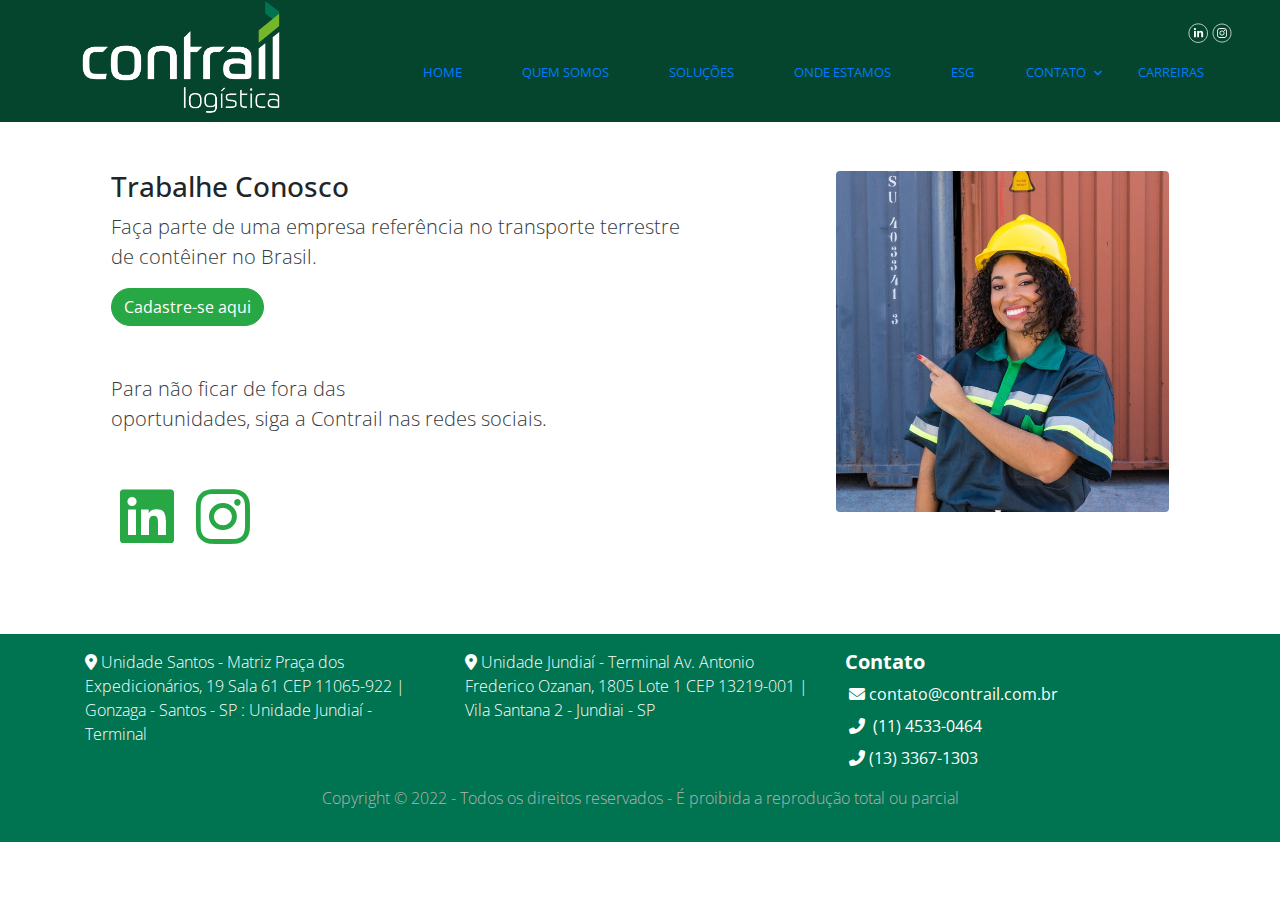
<file: carreiras.html>
<!doctype html>
<html lang="en">
   <head>
      <!-- Required meta tags -->
      <meta charset="utf-8">
      <meta name="viewport" content="width=device-width, initial-scale=1, shrink-to-fit=no">
      <link href="https://unpkg.com/aos@2.3.1/dist/aos.css" rel="stylesheet">
      <link href="https://fonts.googleapis.com/css?family=Open+Sans:300,400,700" rel="stylesheet">
      <link rel="stylesheet" href="https://cdnjs.cloudflare.com/ajax/libs/font-awesome/6.1.2/css/all.min.css">
      <link rel="stylesheet" href="fonts/icomoon/style.css">
      <link href='https://unpkg.com/boxicons@2.1.2/css/boxicons.min.css' rel='stylesheet'>
      <link rel="stylesheet" href="css/owl.carousel.min.css">
      <!-- Bootstrap CSS -->
      <link rel="stylesheet" href="css/bootstrap.min.css">
      <!-- Style -->
      <link rel="stylesheet" href="css/style.css">
      <title>Website Menu #1</title>
   </head>
   <body>
      <div class="site-mobile-menu site-navbar-target">
         <div class="site-mobile-menu-header">
            <div class="site-mobile-menu-close mt-3">
               <span class="icon-close2 js-menu-toggle"></span>
            </div>
         </div>
         <div class="site-mobile-menu-body"></div>
      </div>
      <header class="site-navbar js-sticky-header site-navbar-target" role="banner">
         <div class="container-lg px-5">
            <div class="row align-items-center">
               <div class="col-6 col-xl-2 px-5">
                  <h1 class="mb-0 site-logo">
                     <a href="index.html">
                     <img src="logo-2022-rgb.png" class="mb-2" id="logoBranco" width="200px">
                     <img src="logo-2022.png" class="mb-2" id="logoPreto" width="210px">
                     </a>
                  </h1>
               </div>
               <div class="col-12 col-md-10 d-none d-xl-block"  style="z-index:20;position:relative;">
                  <nav class="site-navigation position-relative text-right" role="navigation">
                     <div class="p-absolute text-right">
                        <!-- LINKEDIN SVG -->
                        <svg width="20px" height="20px" version="1.1" id="Layer_1" xmlns="http://www.w3.org/2000/svg" xmlns:xlink="http://www.w3.org/1999/xlink" x="0px" y="0px"
                           viewBox="0 0 40.9 40.4" enable-background="new 0 0 40.9 40.4" xml:space="preserve">
                           <g id="XMLID_2094_">
                              <path id="XMLID_2101_" fill="none" stroke="#fff" stroke-width="1.5" stroke-miterlimit="10" d="M20.9,39.5L20.9,39.5
                                 c-10.5,0-19-8.5-19-19v0c0-10.5,8.5-19,19-19h0c10.5,0,19,8.5,19,19v0C39.9,31,31.4,39.5,20.9,39.5z"/>
                              <g id="XMLID_2095_">
                                 <g id="XMLID_2097_">
                                    <rect id="XMLID_2100_" x="12.3" y="16.2" fill="#fff" width="3.9" height="12.7"/>
                                    <ellipse id="XMLID_2098_" fill="#fff" cx="14.2" cy="12.2" rx="2.3" ry="2.3"/>
                                 </g>
                                 <path id="XMLID_2096_" fill="#fff" d="M22.5,22.3c0-1.8,0.8-2.9,2.4-2.9c1.4,0,2.1,1,2.1,2.9c0,1.8,0,6.7,0,6.7H31
                                    c0,0,0-4.6,0-8.1c0-3.4-1.9-5.1-4.6-5.1c-2.7,0-3.8,2.1-3.8,2.1v-1.7h-3.8v12.7h3.8C22.5,28.9,22.5,24.2,22.5,22.3z"/>
                              </g>
                           </g>
                        </svg>
                        <!-- INSTAGRAM SVG -->
                        <svg width="20px" height="20px" version="1.1" id="Layer_1" xmlns="http://www.w3.org/2000/svg" xmlns:xlink="http://www.w3.org/1999/xlink" x="0px" y="0px"
                           viewBox="0 0 41.6 42.1" enable-background="new 0 0 41.6 42.1" xml:space="preserve">
                           <g id="XMLID_2023_">
                              <path id="XMLID_2079_" fill="none" stroke="#fff" stroke-width="1.5" stroke-miterlimit="10" d="M20.8,40.2L20.8,40.2
                                 c-10.5,0-19-8.5-19-19v0c0-10.5,8.5-19,19-19l0,0c10.5,0,19,8.5,19,19v0C39.8,31.7,31.3,40.2,20.8,40.2z"/>
                              <g id="XMLID_2024_">
                                 <path id="XMLID_2076_" fill="#fff" d="M20.8,12.6c2.8,0,3.1,0,4.2,0.1c1,0,1.6,0.2,1.9,0.4c0.5,0.2,0.8,0.4,1.2,0.8
                                    c0.4,0.4,0.6,0.7,0.8,1.2c0.1,0.4,0.3,0.9,0.4,1.9c0,1.1,0.1,1.4,0.1,4.2s0,3.1-0.1,4.2c0,1-0.2,1.6-0.4,1.9
                                    c-0.2,0.5-0.4,0.8-0.8,1.2c-0.4,0.4-0.7,0.6-1.2,0.8c-0.4,0.1-0.9,0.3-1.9,0.4c-1.1,0.1-1.4,0.1-4.2,0.1s-3.1,0-4.2-0.1
                                    c-1,0-1.6-0.2-1.9-0.4c-0.5-0.2-0.8-0.4-1.2-0.8c-0.4-0.4-0.6-0.7-0.8-1.2c-0.1-0.4-0.3-0.9-0.4-1.9c-0.1-1.1-0.1-1.4-0.1-4.2
                                    s0-3.1,0.1-4.2c0-1,0.2-1.6,0.4-1.9c0.2-0.5,0.4-0.8,0.8-1.2c0.4-0.4,0.7-0.6,1.2-0.8c0.4-0.1,0.9-0.3,1.9-0.4
                                    C17.7,12.6,18,12.6,20.8,12.6 M20.8,10.7c-2.8,0-3.2,0-4.3,0.1c-1.1,0.1-1.9,0.2-2.5,0.5c-0.7,0.3-1.3,0.6-1.8,1.2
                                    c-0.6,0.6-0.9,1.2-1.2,1.8c-0.3,0.7-0.4,1.4-0.5,2.5c-0.1,1.1-0.1,1.5-0.1,4.3c0,2.8,0,3.2,0.1,4.3c0.1,1.1,0.2,1.9,0.5,2.5
                                    c0.3,0.7,0.6,1.3,1.2,1.8c0.6,0.6,1.2,0.9,1.8,1.2c0.7,0.3,1.4,0.4,2.5,0.5c1.1,0.1,1.5,0.1,4.3,0.1c2.8,0,3.2,0,4.3-0.1
                                    c1.1-0.1,1.9-0.2,2.5-0.5c0.7-0.3,1.3-0.6,1.8-1.2c0.6-0.6,0.9-1.2,1.2-1.8c0.3-0.7,0.4-1.4,0.5-2.5c0.1-1.1,0.1-1.5,0.1-4.3
                                    c0-2.8,0-3.2-0.1-4.3c-0.1-1.1-0.2-1.9-0.5-2.5c-0.3-0.7-0.6-1.3-1.2-1.8c-0.6-0.6-1.2-0.9-1.8-1.2c-0.7-0.3-1.4-0.4-2.5-0.5
                                    C24,10.7,23.6,10.7,20.8,10.7"/>
                                 <path id="XMLID_2073_" fill="#fff" d="M20.8,15.8c-3,0-5.4,2.4-5.4,5.4c0,3,2.4,5.4,5.4,5.4c3,0,5.4-2.4,5.4-5.4
                                    C26.1,18.2,23.7,15.8,20.8,15.8 M20.8,24.6c-1.9,0-3.5-1.6-3.5-3.5c0-1.9,1.6-3.5,3.5-3.5s3.5,1.6,3.5,3.5
                                    C24.3,23.1,22.7,24.6,20.8,24.6"/>
                                 <path id="XMLID_2025_" fill="#fff" d="M27.6,15.6c0,0.7-0.6,1.3-1.3,1.3c-0.7,0-1.3-0.6-1.3-1.3c0-0.7,0.6-1.3,1.3-1.3
                                    C27,14.3,27.6,14.9,27.6,15.6"/>
                              </g>
                           </g>
                        </svg>
                     </div>
                     <ul class="site-menu main-menu js-clone-nav mr-auto d-none d-lg-block">
                        <li class="mx-2" ><a href="index.html" class="nav-link">HOME</a></li>
                        <li class="mx-2"><a href="quemsomos.html" class="nav-link">QUEM SOMOS</a></li>
                        <li class="mx-2"><a href="solucoes.html" class="nav-link">SOLUÇÕES</a></li>
                        <li class="mx-2"><a href="ondeestamos.html" class="nav-link">ONDE ESTAMOS</a></li>
                        <li class="mx-2"><a href="esg.html" class="nav-link">ESG</a></li>
                        <li class="has-children">
                          <a href="#about-section" class="nav-link">CONTATO</a>
                          <ul class="dropdown">
                             <li class="mx-2"><a href="http://ctl-wms.sistemasloginfo.com.br/?redirect=%2Fprogramacoes" target="_blank" class="nav-link">AGENDAMENTO</a></li>
                              <li class="mx-2"><a href="index.html#faleConosco">CONTATO</a></li>
                          </ul>
                        </li>
                        <li class="mx-2"><a href="carreiras.html" class="nav-link">CARREIRAS</a></li>
                     </ul>
                  </nav>
               </div>
               <div class="col-6 d-inline-block d-xl-none ml-md-0 py-3" style="position: relative; top: 3px;"><a href="#" class="site-menu-toggle js-menu-toggle float-right"><span class="icon-menu h3"></span></a></div>
            </div>
         </div>
      </header>
      <br><br>
      <div class="p-5 bg-white" >
         <div class="container" style="border:solid 2px transparent;">
            <div class="row p-4">
               <div class="col-md-8 ">
                  <h3 class="mt-5">Trabalhe Conosco</h3>
                  <p class="lead text-dark">Faça parte de uma empresa referência no transporte terrestre<br> de contêiner no Brasil.</p>
                  <button style="z-index:20;position:relative;" class="btn btn-success rounded-pill"><a class="text-white" href="https://contrail.gupy.io/">Cadastre-se aqui</a></button><br>
                  <p class=" text-dark lead mt-5">Para não ficar de fora das<br> oportunidades, siga a Contrail nas redes sociais.</p>
                  <br>
                  <i class='text-success display-3 bx bxl-linkedin-square'></i>
                  <i class='text-success display-3  bx bxl-instagram' ></i>
               </div>
               <div class="col-md-4 py-auto my-auto" id="carreiras_foto" data-aos="flip-left">
                  <img class="img-fluid rounded" src="menina2_quadrado.jpg" >
               </div>
            </div>
         </div>
      </div>
       <!-- footer -->
      <div class="" style="background:#007351;">
         <!-- INICIO NOVO FOOTER -->
          <footer id="footer" class="footer-1 p-3">
             <div class="main-footer widgets-dark typo-light">
                <div class="container">
                   <div class="row">
                      <div class="col-xs-12 col-sm-6 col-md-4">
                         <div class="widget subscribe no-box">
                            <p class="text-white">
                               <i class="fa-solid fa-location-dot"></i>
                               Unidade Santos - Matriz
                               Praça dos Expedicionários, 19 Sala 61
                               CEP 11065-922 | Gonzaga - Santos - SP
                               : Unidade Jundiaí - Terminal
                            </p>
                         </div>
                      </div>
                      <div class="col-xs-12 col-sm-6 col-md-4">
                         <div class="widget subscribe no-box">
                            <p class="text-white">
                               <i class="fa-solid fa-location-dot"></i>
                                 Unidade Jundiaí - Terminal
                                 Av. Antonio Frederico Ozanan, 1805 Lote 1
                                 CEP 13219-001 | Vila Santana 2 - Jundiai - SP
                            </p>
                         </div>
                      </div>
                      <div class="col-xs-12 col-sm-6 col-md-4">
                         <div class="widget no-box">
                            <h5 class="text-white font-weight-bold">Contato<span></span></h5>
                            <ul class="list-unstyled">
                               <li class="nav-item mb-2"><a href="#" class="nav-link p-0 text-white "><i class="m-1 fa-solid fa-envelope"></i>contato@contrail.com.br</a></li>
                               <li class="nav-item mb-2"><a href="#" class="nav-link p-0 text-white "><i class="m-1 fa-solid fa-phone-flip"></i> (11) 4533-0464</a></li>
                               <li class="nav-item mb-2"><a href="#" class="nav-link p-0 text-white "><i class="m-1 fa-solid fa-phone-flip"></i>(13) 3367-1303</a></li>
                            </ul>
                         </div>
                      </div>
                   </div>
                </div>
             </div>
             <div class="footer-copyright">
                <div class="container">
                   <div class="row">
                      <div class="col-md-12 text-center">
                         <p>Copyright © 2022 - Todos os direitos reservados - É proibida a reprodução total ou parcial</p>
                      </div>
                   </div>
                </div>
             </div>
          </footer>
         <!-- FIM NOVO FOOTER -->
      <script src="https://unpkg.com/aos@2.3.1/dist/aos.js"></script>
      <script>
         AOS.init();
      </script>
      <script src="js/jquery-3.3.1.min.js"></script>
      <script src="js/popper.min.js"></script>
      <script src="js/bootstrap.min.js"></script>
      <script src="js/jquery.sticky.js"></script>
      <script src="js/main.js"></script>
      <script>
         $( document ).ready(function() {
                    $('#logoPreto').hide();
                 $('#logoBranco').show();
         });
           $(window).scroll(function() {
             var height = $(window).scrollTop();
         
             if(height  > 0) {
                 $('#logoPreto').show();
                 $('#logoBranco').hide();
             }else{
                 $('#logoPreto').hide();
                 $('#logoBranco').show();   
             }
         });
      </script>
   </body>
</html>
</file>
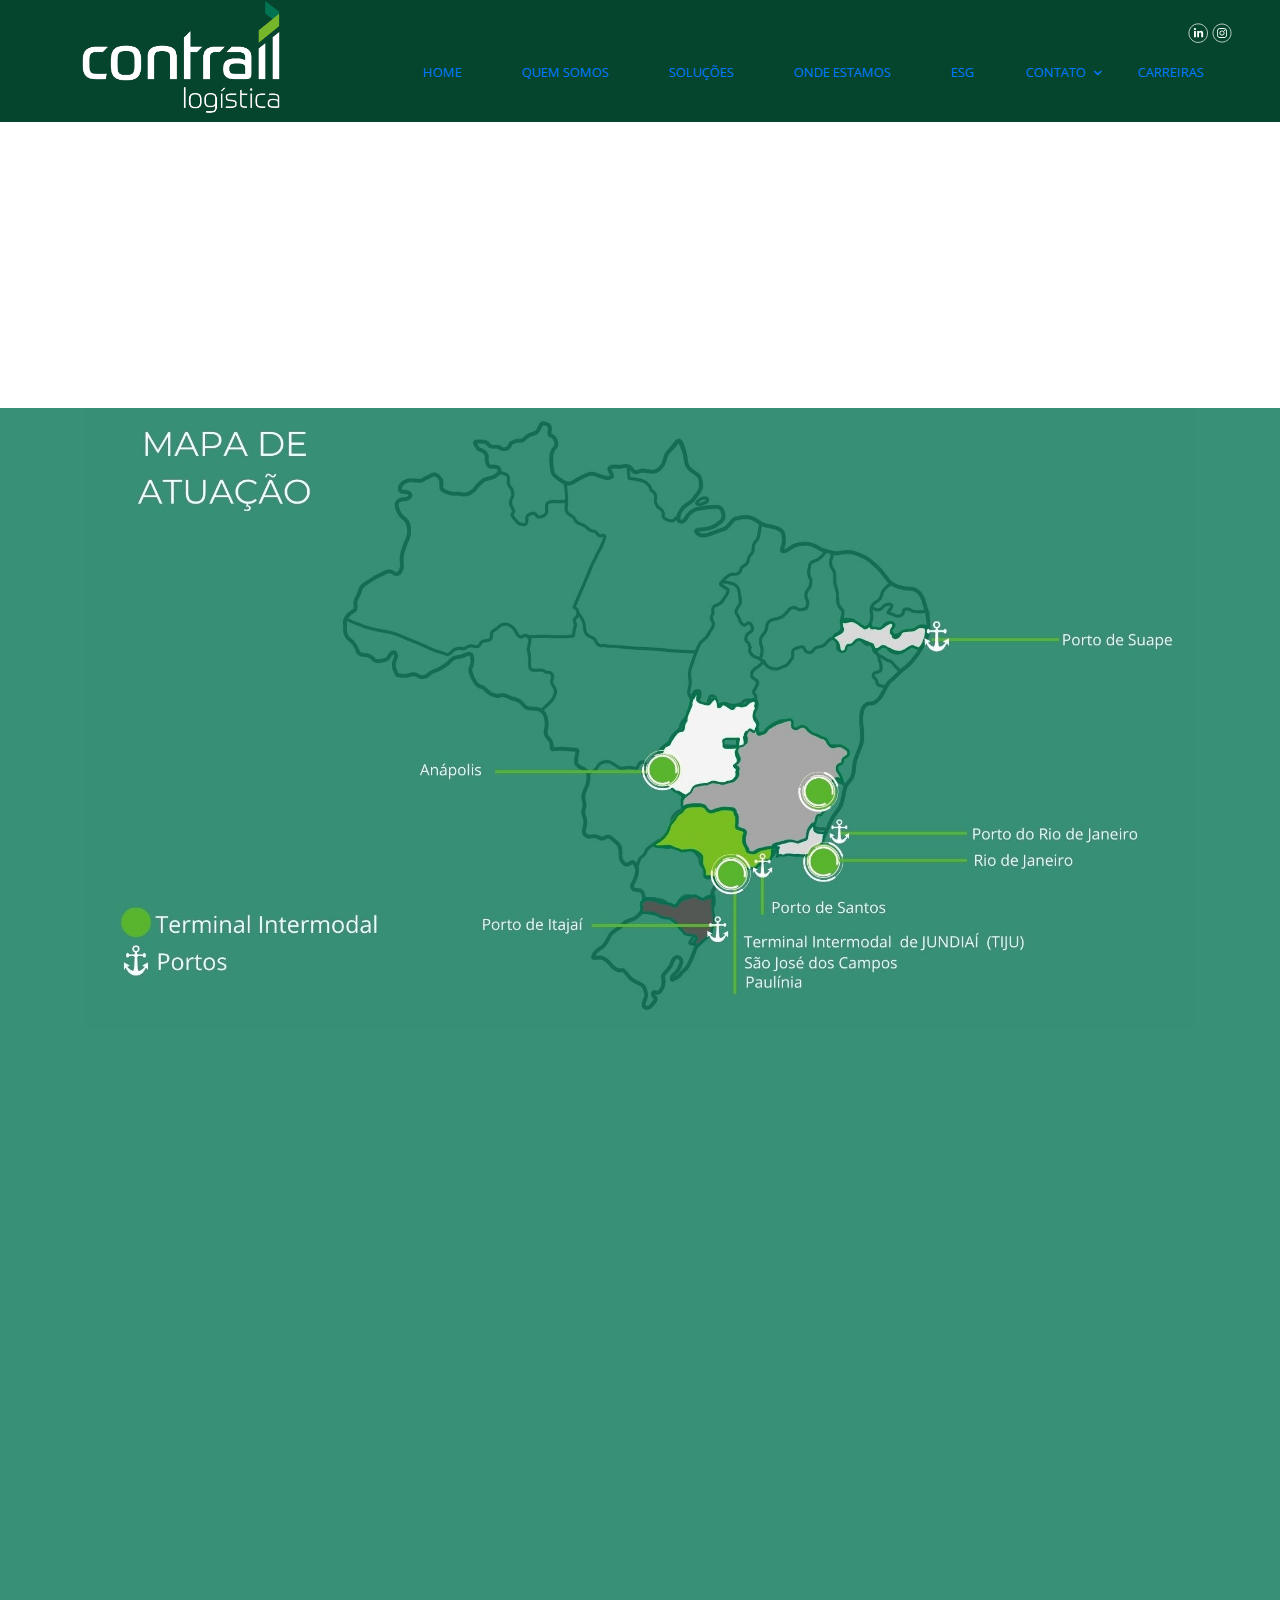
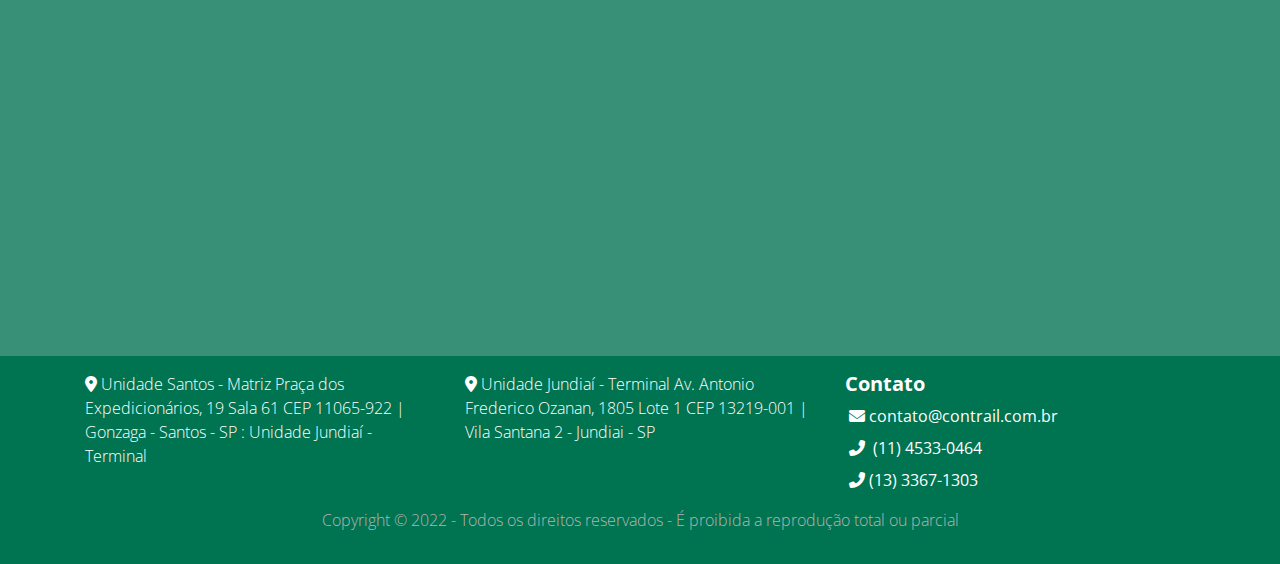
<file: ondeestamos.html>
<!doctype html>
<html lang="en">
   <head>
      <!-- Required meta tags -->
      <meta charset="utf-8">
      <meta name="viewport" content="width=device-width, initial-scale=1, shrink-to-fit=no">
      <link href="https://unpkg.com/aos@2.3.1/dist/aos.css" rel="stylesheet">
      <link href="https://fonts.googleapis.com/css?family=Open+Sans:300,400,700" rel="stylesheet">
      <link rel="stylesheet" href="https://cdnjs.cloudflare.com/ajax/libs/font-awesome/6.1.2/css/all.min.css">
      <link rel="stylesheet" href="fonts/icomoon/style.css">
      <link href='https://unpkg.com/boxicons@2.1.2/css/boxicons.min.css' rel='stylesheet'>
      <link rel="stylesheet" href="css/owl.carousel.min.css">
      <!-- Bootstrap CSS -->
      <link rel="stylesheet" href="css/bootstrap.min.css">
      <!-- Style -->
      <link rel="stylesheet" href="css/style.css">
      <title>Website Menu #1</title>
   </head>
   <body>
      <div class="site-mobile-menu site-navbar-target">
         <div class="site-mobile-menu-header">
            <div class="site-mobile-menu-close mt-3">
               <span class="icon-close2 js-menu-toggle"></span>
            </div>
         </div>
         <div class="site-mobile-menu-body"></div>
      </div>
      <header class="site-navbar js-sticky-header site-navbar-target" role="banner">
         <div class="container-lg px-5">
            <div class="row align-items-center">
               <div class="col-6 col-xl-2 px-5">
                  <h1 class="mb-0 site-logo">
                     <a href="index.html">
                     <img src="logo-2022-rgb.png" class="mb-2" id="logoBranco" width="200px">
                     <img src="logo-2022.png" class="mb-2" id="logoPreto" width="210px">
                     </a>
                  </h1>
               </div>
               <div class="col-12 col-md-10 d-none d-xl-block">
                  <nav class="site-navigation position-relative text-right" role="navigation"  style="z-index:20;position:relative;">
                     <div class="p-absolute text-right">
                        <!-- LINKEDIN SVG -->
                        <svg width="20px" height="20px" version="1.1" id="Layer_1" xmlns="http://www.w3.org/2000/svg" xmlns:xlink="http://www.w3.org/1999/xlink" x="0px" y="0px"
                           viewBox="0 0 40.9 40.4" enable-background="new 0 0 40.9 40.4" xml:space="preserve">
                           <g id="XMLID_2094_">
                              <path id="XMLID_2101_" fill="none" stroke="#fff" stroke-width="1.5" stroke-miterlimit="10" d="M20.9,39.5L20.9,39.5
                                 c-10.5,0-19-8.5-19-19v0c0-10.5,8.5-19,19-19h0c10.5,0,19,8.5,19,19v0C39.9,31,31.4,39.5,20.9,39.5z"/>
                              <g id="XMLID_2095_">
                                 <g id="XMLID_2097_">
                                    <rect id="XMLID_2100_" x="12.3" y="16.2" fill="#fff" width="3.9" height="12.7"/>
                                    <ellipse id="XMLID_2098_" fill="#fff" cx="14.2" cy="12.2" rx="2.3" ry="2.3"/>
                                 </g>
                                 <path id="XMLID_2096_" fill="#fff" d="M22.5,22.3c0-1.8,0.8-2.9,2.4-2.9c1.4,0,2.1,1,2.1,2.9c0,1.8,0,6.7,0,6.7H31
                                    c0,0,0-4.6,0-8.1c0-3.4-1.9-5.1-4.6-5.1c-2.7,0-3.8,2.1-3.8,2.1v-1.7h-3.8v12.7h3.8C22.5,28.9,22.5,24.2,22.5,22.3z"/>
                              </g>
                           </g>
                        </svg>
                        <!-- INSTAGRAM SVG -->
                        <svg width="20px" height="20px" version="1.1" id="Layer_1" xmlns="http://www.w3.org/2000/svg" xmlns:xlink="http://www.w3.org/1999/xlink" x="0px" y="0px"
                           viewBox="0 0 41.6 42.1" enable-background="new 0 0 41.6 42.1" xml:space="preserve">
                           <g id="XMLID_2023_">
                              <path id="XMLID_2079_" fill="none" stroke="#fff" stroke-width="1.5" stroke-miterlimit="10" d="M20.8,40.2L20.8,40.2
                                 c-10.5,0-19-8.5-19-19v0c0-10.5,8.5-19,19-19l0,0c10.5,0,19,8.5,19,19v0C39.8,31.7,31.3,40.2,20.8,40.2z"/>
                              <g id="XMLID_2024_">
                                 <path id="XMLID_2076_" fill="#fff" d="M20.8,12.6c2.8,0,3.1,0,4.2,0.1c1,0,1.6,0.2,1.9,0.4c0.5,0.2,0.8,0.4,1.2,0.8
                                    c0.4,0.4,0.6,0.7,0.8,1.2c0.1,0.4,0.3,0.9,0.4,1.9c0,1.1,0.1,1.4,0.1,4.2s0,3.1-0.1,4.2c0,1-0.2,1.6-0.4,1.9
                                    c-0.2,0.5-0.4,0.8-0.8,1.2c-0.4,0.4-0.7,0.6-1.2,0.8c-0.4,0.1-0.9,0.3-1.9,0.4c-1.1,0.1-1.4,0.1-4.2,0.1s-3.1,0-4.2-0.1
                                    c-1,0-1.6-0.2-1.9-0.4c-0.5-0.2-0.8-0.4-1.2-0.8c-0.4-0.4-0.6-0.7-0.8-1.2c-0.1-0.4-0.3-0.9-0.4-1.9c-0.1-1.1-0.1-1.4-0.1-4.2
                                    s0-3.1,0.1-4.2c0-1,0.2-1.6,0.4-1.9c0.2-0.5,0.4-0.8,0.8-1.2c0.4-0.4,0.7-0.6,1.2-0.8c0.4-0.1,0.9-0.3,1.9-0.4
                                    C17.7,12.6,18,12.6,20.8,12.6 M20.8,10.7c-2.8,0-3.2,0-4.3,0.1c-1.1,0.1-1.9,0.2-2.5,0.5c-0.7,0.3-1.3,0.6-1.8,1.2
                                    c-0.6,0.6-0.9,1.2-1.2,1.8c-0.3,0.7-0.4,1.4-0.5,2.5c-0.1,1.1-0.1,1.5-0.1,4.3c0,2.8,0,3.2,0.1,4.3c0.1,1.1,0.2,1.9,0.5,2.5
                                    c0.3,0.7,0.6,1.3,1.2,1.8c0.6,0.6,1.2,0.9,1.8,1.2c0.7,0.3,1.4,0.4,2.5,0.5c1.1,0.1,1.5,0.1,4.3,0.1c2.8,0,3.2,0,4.3-0.1
                                    c1.1-0.1,1.9-0.2,2.5-0.5c0.7-0.3,1.3-0.6,1.8-1.2c0.6-0.6,0.9-1.2,1.2-1.8c0.3-0.7,0.4-1.4,0.5-2.5c0.1-1.1,0.1-1.5,0.1-4.3
                                    c0-2.8,0-3.2-0.1-4.3c-0.1-1.1-0.2-1.9-0.5-2.5c-0.3-0.7-0.6-1.3-1.2-1.8c-0.6-0.6-1.2-0.9-1.8-1.2c-0.7-0.3-1.4-0.4-2.5-0.5
                                    C24,10.7,23.6,10.7,20.8,10.7"/>
                                 <path id="XMLID_2073_" fill="#fff" d="M20.8,15.8c-3,0-5.4,2.4-5.4,5.4c0,3,2.4,5.4,5.4,5.4c3,0,5.4-2.4,5.4-5.4
                                    C26.1,18.2,23.7,15.8,20.8,15.8 M20.8,24.6c-1.9,0-3.5-1.6-3.5-3.5c0-1.9,1.6-3.5,3.5-3.5s3.5,1.6,3.5,3.5
                                    C24.3,23.1,22.7,24.6,20.8,24.6"/>
                                 <path id="XMLID_2025_" fill="#fff" d="M27.6,15.6c0,0.7-0.6,1.3-1.3,1.3c-0.7,0-1.3-0.6-1.3-1.3c0-0.7,0.6-1.3,1.3-1.3
                                    C27,14.3,27.6,14.9,27.6,15.6"/>
                              </g>
                           </g>
                        </svg>
                       
                     </div>
                     <ul class="site-menu main-menu js-clone-nav mr-auto d-none d-lg-block">
                        <li class="mx-2" ><a href="index.html" class="nav-link">HOME</a></li>
                        <li class="mx-2"><a href="quemsomos.html" class="nav-link">QUEM SOMOS</a></li>
                        <li class="mx-2"><a href="solucoes.html" class="nav-link">SOLUÇÕES</a></li>
                        <li class="mx-2"><a href="ondeestamos.html" class="nav-link">ONDE ESTAMOS</a></li>
                        <li class="mx-2"><a href="esg.html" class="nav-link">ESG</a></li>
                        <li class="has-children">
                          <a href="#about-section" class="nav-link">CONTATO</a>
                          <ul class="dropdown">
                             <li class="mx-2"><a href="http://ctl-wms.sistemasloginfo.com.br/?redirect=%2Fprogramacoes" target="_blank" class="nav-link">AGENDAMENTO</a></li>
                              <li class="mx-2"><a href="index.html#faleConosco">CONTATO</a></li>
                          </ul>
                        </li>
                        <li class="mx-2"><a href="carreiras.html" class="nav-link">CARREIRAS</a></li>
                     </ul>
                  </nav>
               </div>
               <div class="col-6 d-inline-block d-xl-none ml-md-0 py-3" style="position: relative; top: 3px;"><a href="#" class="site-menu-toggle js-menu-toggle float-right"><span class="icon-menu h3"></span></a></div>
            </div>
         </div>
      </header>
      <br><br>
      <div class="hero4 pt-5">
         <div class="mt-5 pt-5">
           <h1 class=" text-white ml-5 font-weight-bold" style="font-size:5vw;">ONDE ESTAMOS</h1>
         </div>
<!--          <div class="mt-5 pt-5">
             <h1 style="text-shadow: 2px 2px black;" class="display-4 p-4 text-white pt-5">ONDE ESTAMOS</h1>
         </div> -->
      </div>
      <div style="background:#389177;">
         <div class="container text-right" data-aos="fade-left">
            <img src="newmap.jpg" class="img-fluid rounded">
         </div>
         <div class="tiju_wrapper p-1" data-aos="fade-right">
            <div class="tiju m-5">
               <h2 class="text-white font-weight-bold">TERMINAL<br>INTERMODAL DE JUNDIAÍ (TIJU)</h2>
               <p class="text-white lead">O TIJU - Terminal Intermodal de Jundiaí, chegou para ampliar a área de atuação da Contrail Logística<br> no Interior de São Paulo, de forma a trazer novas alternativas em soluções logísticas para os clientes<br> que operam Porto de Santos com importação, exportação ou cabotagem.</p>
               <span class="text-white font-weight-bold lead">Av Antônio Frederico Ozanan, 1805 - Lote 1 – Vila Santana 2 – Jundiaí</span>
               <div class="container mt-5 text-center">
                  <img class="img-fluid" src="tiju.jpeg">
               </div>
               <div class="d-flex justify-content-around flex-wrap mt-5">
                  <div
                     class="text-center text-white font-weight-bold" width="200px" height="200px"
                     data-aos="zoom-in">
                     <i class='bx bxs-map text-white display-3'></i><br> 
                     <h5
                        class="font-weight-bold">ÁREA TOTAL<br>75 MIL m²</MAIN></h5>
                  </div>
                  <div
                     class="text-center text-white font-weight-bold" width="200px" height="200px"
                     data-aos="zoom-in">
                     <img src="icone_desvio.png" width="85px">
                     <br> 
                     <h5
                        class="font-weight-bold">DESVIO<br>FERROVIÁRIO</h5>
                  </div>
                  <div
                     class="text-center text-white font-weight-bold" width="200px" height="200px"
                     data-aos="zoom-in">
                     <i class='bx bx-train text-white display-3' ></i><br> 
                     <h5
                        class="font-weight-bold">2 TRENS DIÁRIOS<br>JUNDIAÍ - SANTOS</MAIN></h5>
                  </div>
                  <div class="text-center text-white font-weight-bold" width="200px"
                     height="200px" data-aos="zoom-in">
                     <i class='bx bx-package text-white display-3' ></i><br> 
                     <h5 class="font-weight-bold">SERVIÇO<br>DE
                        DEPOT</MAIN>
                     </h5>
                  </div>
                  <div class="text-center text-white font-weight-bold"
                     width="200px" height="200px" data-aos="zoom-in">
                     <i class='bx bx-home display-3 text-white' ></i><br> 
                     <h5 class="font-weight-bold">SERVIÇO DE ARMAZENAGEM<br>ESTUFAGEM E DESOVA</h5>
                  </div>
               </div>
            </div>
         </div>
      </div>
      <!-- footer -->
      <div class="" style="background:#007351;">
      <!-- INICIO NOVO FOOTER -->
      <footer id="footer" class="footer-1 p-3">
         <div class="main-footer widgets-dark typo-light">
            <div class="container">
               <div class="row">
                  <div class="col-xs-12 col-sm-6 col-md-4">
                     <div class="widget subscribe no-box">
                        <p class="text-white">
                           <i class="fa-solid fa-location-dot"></i>
                           Unidade Santos - Matriz
                           Praça dos Expedicionários, 19 Sala 61
                           CEP 11065-922 | Gonzaga - Santos - SP
                           : Unidade Jundiaí - Terminal
                        </p>
                     </div>
                  </div>
                  <div class="col-xs-12 col-sm-6 col-md-4">
                     <div class="widget subscribe no-box">
                        <p class="text-white">
                           <i class="fa-solid fa-location-dot"></i>
                           Unidade Jundiaí - Terminal
                           Av. Antonio Frederico Ozanan, 1805 Lote 1
                           CEP 13219-001 | Vila Santana 2 - Jundiai - SP
                        </p>
                     </div>
                  </div>
                  <div class="col-xs-12 col-sm-6 col-md-4">
                     <div class="widget no-box">
                        <h5 class="text-white font-weight-bold">Contato<span></span></h5>
                        <ul class="list-unstyled">
                           <li class="nav-item mb-2"><a href="#" class="nav-link p-0 text-white "><i class="m-1 fa-solid fa-envelope"></i>contato@contrail.com.br</a></li>
                           <li class="nav-item mb-2"><a href="#" class="nav-link p-0 text-white "><i class="m-1 fa-solid fa-phone-flip"></i> (11) 4533-0464</a></li>
                           <li class="nav-item mb-2"><a href="#" class="nav-link p-0 text-white "><i class="m-1 fa-solid fa-phone-flip"></i>(13) 3367-1303</a></li>
                        </ul>
                     </div>
                  </div>
               </div>
            </div>
         </div>
         <div class="footer-copyright">
            <div class="container">
               <div class="row">
                  <div class="col-md-12 text-center">
                     <p>Copyright © 2022 - Todos os direitos reservados - É proibida a reprodução total ou parcial</p>
                  </div>
               </div>
            </div>
         </div>
      </footer>
      <!-- FIM NOVO FOOTER -->
      <script src="https://unpkg.com/aos@2.3.1/dist/aos.js"></script>
      <script>
         AOS.init();
      </script>
      <script src="js/jquery-3.3.1.min.js"></script>
      <script src="js/popper.min.js"></script>
      <script src="js/bootstrap.min.js"></script>
      <script src="js/jquery.sticky.js"></script>
      <script src="js/main.js"></script>
      <script>
         $( document ).ready(function() {
                    $('#logoPreto').hide();
                 $('#logoBranco').show();
         });
           $(window).scroll(function() {
             var height = $(window).scrollTop();
         
             if(height  > 0) {
                 $('#logoPreto').show();
                 $('#logoBranco').hide();
             }else{
                 $('#logoPreto').hide();
                 $('#logoBranco').show();   
             }
         });
      </script>
   </body>
</html>
</file>
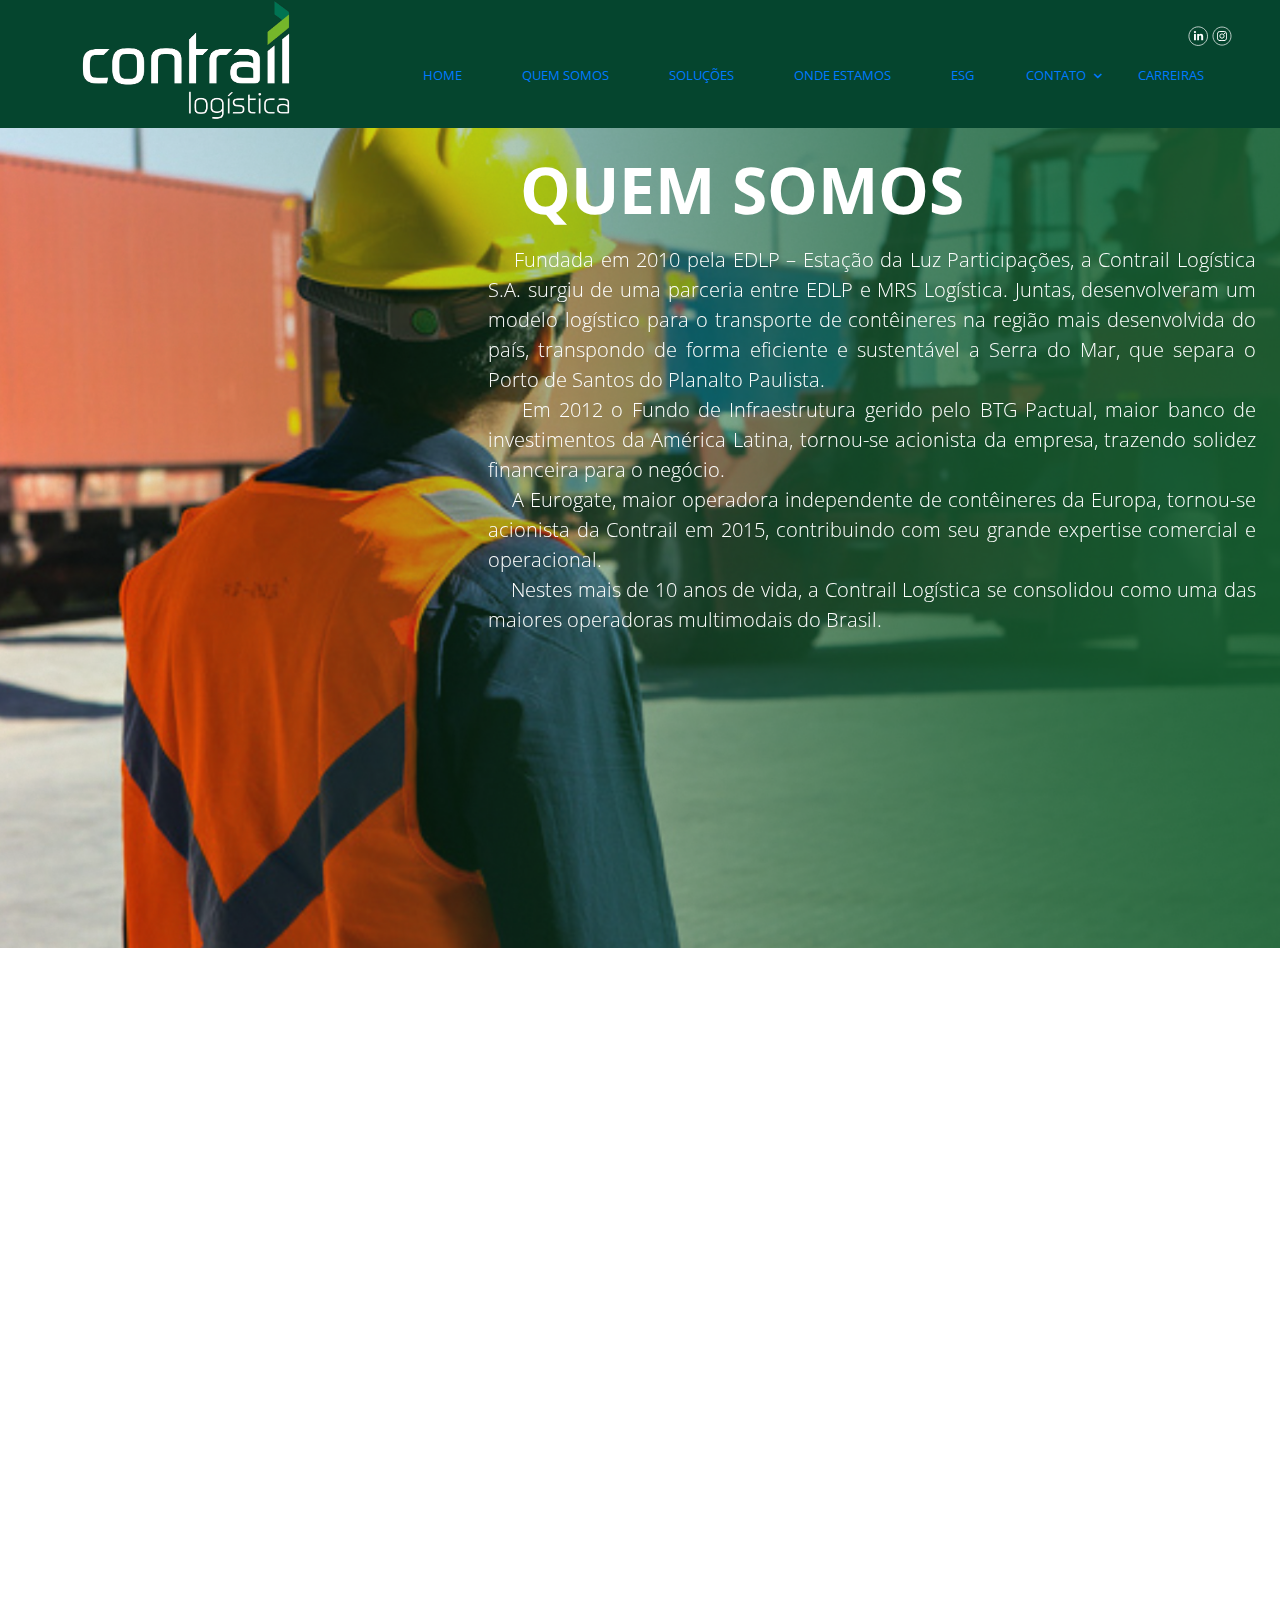
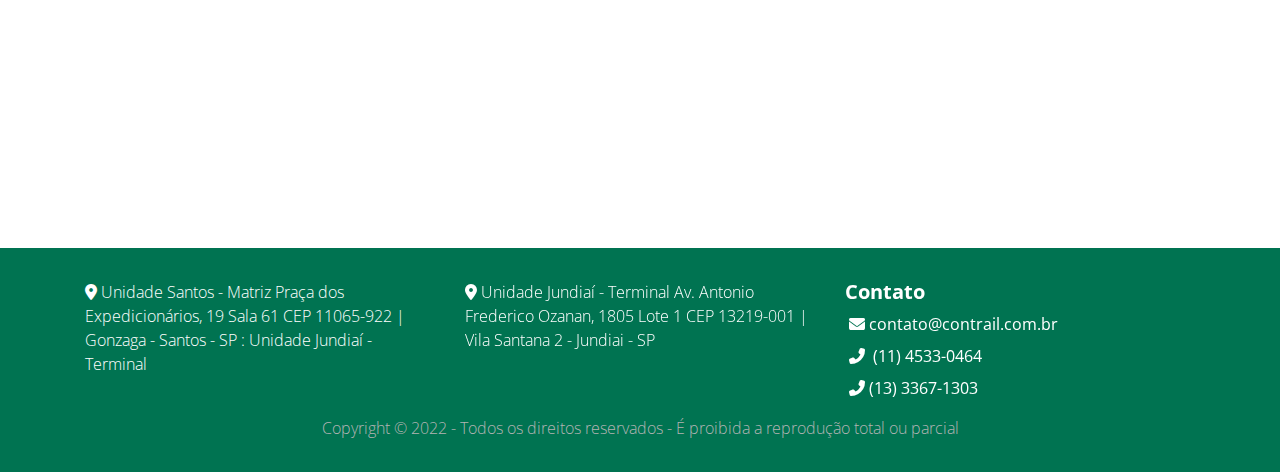
<file: quemsomos.html>
<!doctype html>
<html lang="en">
   <head>
      <!-- Required meta tags -->
      <meta charset="utf-8">
      <meta name="viewport" content="width=device-width, initial-scale=1, shrink-to-fit=no">
      <link href="https://unpkg.com/aos@2.3.1/dist/aos.css" rel="stylesheet">
      <link href="https://fonts.googleapis.com/css?family=Open+Sans:300,400,700" rel="stylesheet">
      <link rel="stylesheet" href="https://cdnjs.cloudflare.com/ajax/libs/font-awesome/6.1.2/css/all.min.css">
      <link rel="stylesheet" href="fonts/icomoon/style.css">
      <link href='https://unpkg.com/boxicons@2.1.2/css/boxicons.min.css' rel='stylesheet'>
      <link rel="stylesheet" href="css/owl.carousel.min.css">
      <!-- Bootstrap CSS -->
      <link rel="stylesheet" href="css/bootstrap.min.css">
      <!-- Style -->
      <link rel="stylesheet" href="css/style.css">
      <title>Website Menu #1</title>
   </head>
   <body>
      <div class="site-mobile-menu site-navbar-target">
         <div class="site-mobile-menu-header">
            <div class="site-mobile-menu-close mt-3">
               <span class="icon-close2 js-menu-toggle"></span>
            </div>
         </div>
         <div class="site-mobile-menu-body"></div>
      </div>
      <header class="site-navbar js-sticky-header site-navbar-target" role="banner">
         <div class="container-lg px-5">
            <div class="row align-items-center">
               <div class="col-6 col-xl-2 px-5">
                  <h1 class="mb-0 site-logo">
                     <a href="index.html">
                     <img style="width:210px" class="mb-2" src="logo-2022-rgb.png" id="logoBranco">
                     <img style="width:210px" class="mb-2" src="logo-2022.png" id="logoPreto">
                     </a>
                  </h1>
               </div>
               <div class="col-12 col-md-10 d-none d-xl-block"  style="z-index:20;position:relative;">
                  <nav class="site-navigation position-relative text-right" role="navigation">
                     <div class="p-absolute text-right">
                          <!-- LINKEDIN SVG -->
                        <a href="https://br.linkedin.com/company/contrail---operadora-de-transporte-multimodal-de-cont-ineres" target="_blank">
                        <svg width="20px" height="20px" version="1.1" id="Layer_1" xmlns="http://www.w3.org/2000/svg" xmlns:xlink="http://www.w3.org/1999/xlink" x="0px" y="0px"
                           viewBox="0 0 40.9 40.4" enable-background="new 0 0 40.9 40.4" xml:space="preserve">
                           <g id="XMLID_2094_">
                              <path id="XMLID_2101_" fill="none" stroke="#fff" stroke-width="1.5" stroke-miterlimit="10" d="M20.9,39.5L20.9,39.5
                                 c-10.5,0-19-8.5-19-19v0c0-10.5,8.5-19,19-19h0c10.5,0,19,8.5,19,19v0C39.9,31,31.4,39.5,20.9,39.5z"/>
                              <g id="XMLID_2095_">
                                 <g id="XMLID_2097_">
                                    <rect id="XMLID_2100_" x="12.3" y="16.2" fill="#fff" width="3.9" height="12.7"/>
                                    <ellipse id="XMLID_2098_" fill="#fff" cx="14.2" cy="12.2" rx="2.3" ry="2.3"/>
                                 </g>
                                 <path id="XMLID_2096_" fill="#fff" d="M22.5,22.3c0-1.8,0.8-2.9,2.4-2.9c1.4,0,2.1,1,2.1,2.9c0,1.8,0,6.7,0,6.7H31
                                    c0,0,0-4.6,0-8.1c0-3.4-1.9-5.1-4.6-5.1c-2.7,0-3.8,2.1-3.8,2.1v-1.7h-3.8v12.7h3.8C22.5,28.9,22.5,24.2,22.5,22.3z"/>
                              </g>
                           </g>
                        </svg>
                     </a>
                        <!-- INSTAGRAM SVG -->
                        <a href="https://www.instagram.com/contraillogistica/" target="_blank">
                        <svg width="20px" height="20px" version="1.1" id="Layer_1" xmlns="http://www.w3.org/2000/svg" xmlns:xlink="http://www.w3.org/1999/xlink" x="0px" y="0px"
                           viewBox="0 0 41.6 42.1" enable-background="new 0 0 41.6 42.1" xml:space="preserve">
                           <g id="XMLID_2023_">
                              <path id="XMLID_2079_" fill="none" stroke="#fff" stroke-width="1.5" stroke-miterlimit="10" d="M20.8,40.2L20.8,40.2
                                 c-10.5,0-19-8.5-19-19v0c0-10.5,8.5-19,19-19l0,0c10.5,0,19,8.5,19,19v0C39.8,31.7,31.3,40.2,20.8,40.2z"/>
                              <g id="XMLID_2024_">
                                 <path id="XMLID_2076_" fill="#fff" d="M20.8,12.6c2.8,0,3.1,0,4.2,0.1c1,0,1.6,0.2,1.9,0.4c0.5,0.2,0.8,0.4,1.2,0.8
                                    c0.4,0.4,0.6,0.7,0.8,1.2c0.1,0.4,0.3,0.9,0.4,1.9c0,1.1,0.1,1.4,0.1,4.2s0,3.1-0.1,4.2c0,1-0.2,1.6-0.4,1.9
                                    c-0.2,0.5-0.4,0.8-0.8,1.2c-0.4,0.4-0.7,0.6-1.2,0.8c-0.4,0.1-0.9,0.3-1.9,0.4c-1.1,0.1-1.4,0.1-4.2,0.1s-3.1,0-4.2-0.1
                                    c-1,0-1.6-0.2-1.9-0.4c-0.5-0.2-0.8-0.4-1.2-0.8c-0.4-0.4-0.6-0.7-0.8-1.2c-0.1-0.4-0.3-0.9-0.4-1.9c-0.1-1.1-0.1-1.4-0.1-4.2
                                    s0-3.1,0.1-4.2c0-1,0.2-1.6,0.4-1.9c0.2-0.5,0.4-0.8,0.8-1.2c0.4-0.4,0.7-0.6,1.2-0.8c0.4-0.1,0.9-0.3,1.9-0.4
                                    C17.7,12.6,18,12.6,20.8,12.6 M20.8,10.7c-2.8,0-3.2,0-4.3,0.1c-1.1,0.1-1.9,0.2-2.5,0.5c-0.7,0.3-1.3,0.6-1.8,1.2
                                    c-0.6,0.6-0.9,1.2-1.2,1.8c-0.3,0.7-0.4,1.4-0.5,2.5c-0.1,1.1-0.1,1.5-0.1,4.3c0,2.8,0,3.2,0.1,4.3c0.1,1.1,0.2,1.9,0.5,2.5
                                    c0.3,0.7,0.6,1.3,1.2,1.8c0.6,0.6,1.2,0.9,1.8,1.2c0.7,0.3,1.4,0.4,2.5,0.5c1.1,0.1,1.5,0.1,4.3,0.1c2.8,0,3.2,0,4.3-0.1
                                    c1.1-0.1,1.9-0.2,2.5-0.5c0.7-0.3,1.3-0.6,1.8-1.2c0.6-0.6,0.9-1.2,1.2-1.8c0.3-0.7,0.4-1.4,0.5-2.5c0.1-1.1,0.1-1.5,0.1-4.3
                                    c0-2.8,0-3.2-0.1-4.3c-0.1-1.1-0.2-1.9-0.5-2.5c-0.3-0.7-0.6-1.3-1.2-1.8c-0.6-0.6-1.2-0.9-1.8-1.2c-0.7-0.3-1.4-0.4-2.5-0.5
                                    C24,10.7,23.6,10.7,20.8,10.7"/>
                                 <path id="XMLID_2073_" fill="#fff" d="M20.8,15.8c-3,0-5.4,2.4-5.4,5.4c0,3,2.4,5.4,5.4,5.4c3,0,5.4-2.4,5.4-5.4
                                    C26.1,18.2,23.7,15.8,20.8,15.8 M20.8,24.6c-1.9,0-3.5-1.6-3.5-3.5c0-1.9,1.6-3.5,3.5-3.5s3.5,1.6,3.5,3.5
                                    C24.3,23.1,22.7,24.6,20.8,24.6"/>
                                 <path id="XMLID_2025_" fill="#fff" d="M27.6,15.6c0,0.7-0.6,1.3-1.3,1.3c-0.7,0-1.3-0.6-1.3-1.3c0-0.7,0.6-1.3,1.3-1.3
                                    C27,14.3,27.6,14.9,27.6,15.6"/>
                              </g>
                           </g>
                        </svg>
                     </a>
                     </a>
                     </a>                     </div>
                    <ul class="site-menu main-menu js-clone-nav mr-auto d-none d-lg-block">
                        <li class="mx-2" ><a href="index.html" class="nav-link">HOME</a></li>
                        <li class="mx-2"><a href="quemsomos.html" class="nav-link">QUEM SOMOS</a></li>
                        <li class="mx-2"><a href="solucoes.html" class="nav-link">SOLUÇÕES</a></li>
                        <li class="mx-2"><a href="ondeestamos.html" class="nav-link">ONDE ESTAMOS</a></li>
                        <li class="mx-2"><a href="esg.html" class="nav-link">ESG</a></li>
                        <li class="has-children">
                          <a href="#about-section" class="nav-link">CONTATO</a>
                          <ul class="dropdown">
                             <li class="mx-2"><a href="http://ctl-wms.sistemasloginfo.com.br/?redirect=%2Fprogramacoes" target="_blank" class="nav-link">AGENDAMENTO</a></li>
                              <li class="mx-2"><a href="index.html#faleConosco">CONTATO</a></li>
                          </ul>
                        </li>
                        <li class="mx-2"><a href="carreiras.html" class="nav-link">CARREIRAS</a></li>
                     </ul>
                  </nav>
               </div>
               <div class="col-6 d-inline-block d-xl-none ml-md-0 py-3" style="position: relative; top: 3px;"><a href="#" class="site-menu-toggle js-menu-toggle float-right"><span class="icon-menu h3"></span></a></div>
            </div>
         </div>
      </header>
      <br><br>
      <div class="hero2">
         <div data-aos="fade-left" class="float-right mt-5 pt-2 mr-2 d-md-block d-none" data-aos="fade-right" style="max-width:800px">
            <br><br>
            <h1 class=" text-white ml-5 font-weight-bold" style="font-size:5vw;">QUEM SOMOS</h1>
          <!--   <h1 style="text-shadow: 2px 2px black;" class="display-4 p-4 text-white pt-5">QUEM SOMOS</h1> -->
            <p class="text-white text-justify m-3" style="font-size:20px;">
               &nbsp;&nbsp;&nbsp;&nbsp;Fundada em 2010 pela EDLP – Estação da Luz Participações, a Contrail Logística S.A. surgiu de uma parceria entre EDLP e MRS Logística. Juntas, desenvolveram um modelo logístico para o transporte de contêineres na região mais desenvolvida do país, transpondo de forma eficiente e sustentável a Serra do Mar, que separa o Porto de Santos do Planalto Paulista.<br>
               &nbsp;&nbsp;&nbsp;&nbsp;Em 2012 o Fundo de Infraestrutura gerido pelo BTG Pactual, maior banco de investimentos da América Latina,  tornou-se acionista da empresa, trazendo solidez financeira para o negócio.<br>  
     &nbsp;&nbsp;&nbsp;&nbsp;A Eurogate, maior operadora independente de contêineres da Europa, tornou-se acionista da Contrail em 2015, contribuindo com seu grande expertise comercial e operacional.<br>
     &nbsp;&nbsp;&nbsp;&nbsp;Nestes mais de 10 anos de vida, a Contrail Logística se consolidou como uma das maiores operadoras multimodais do Brasil.
            </p>
         </div>
                  <div class="float-right mt-5 pt-2 mr-2 d-sm-block d-md-none" data-aos="fade-right" style="max-width:800px">
            <br><br>
            <h1 style="text-shadow: 2px 2px black;" class=" p-4 text-white pt-5">QUEM SOMOS</h1>
            <p class="text-white text-justify m-3" style="font-size:3vw;">
               &nbsp;&nbsp;&nbsp;&nbsp;Fundada em 2010 pela EDLP – Estação da Luz Participações, a Contrail Logística S.A. surgiu de uma parceria entre EDLP e MRS Logística. Juntas, desenvolveram um modelo logístico para o transporte de contêineres na região mais desenvolvida do país, transpondo de forma eficiente e sustentável a Serra do Mar, que separa o Porto de Santos do Planalto Paulista.<br>
               &nbsp;&nbsp;&nbsp;&nbsp;Em 2012 o Fundo de Infraestrutura gerido pelo BTG Pactual, maior banco de investimentos da América Latina,  tornou-se acionista da empresa, trazendo solidez financeira para o negócio.<br>  
     &nbsp;&nbsp;&nbsp;&nbsp;A Eurogate, maior operadora independente de contêineres da Europa, tornou-se acionista da Contrail em 2015, contribuindo com seu grande expertise comercial e operacional.<br>
     &nbsp;&nbsp;&nbsp;&nbsp;Nestes mais de 10 anos de vida, a Contrail Logística se consolidou como uma das maiores operadoras multimodais do Brasil.
            </p>
         </div>
      </div>
      <div class="p-5 hero8" style="background-color:rgba(47,99,83,1);" data-aos="flip-left">
             
      </div>

      <!-- <div class="hero5">
         <div class="row">
           <div class="col-md-4 p-5">
             <p class="text-white lead mt-5">Em 2012 o Fundo de Infraestrutura gerido pelo BTG Pactual, maior banco de investimentos da América Latina,  tornou-se acionista da empresa, trazendo solidez financeira para o negócio.<br>
             A Eurogate, maior operadora independente de containers da Europa, tornou-se acionista da Contrail em 2015, contribuindo com seu grande expertise comercial e operacional.<br>
             Nestes mais de 10 anos de vida, a Contrail Logística se consolidou como uma das maiores operadoras multimodais do Brasil.  </p>              

           </div>
           <div class="col-md-8">.col-md-4</div>
         </div>

      </div> -->
      <!-- footer -->
      <div class="pt-3" style="background:#007351;">
         <!-- INICIO NOVO FOOTER -->
          <footer id="footer" class="footer-1 p-3">
             <div class="main-footer widgets-dark typo-light">
                <div class="container">
                   <div class="row">
                      <div class="col-xs-12 col-sm-6 col-md-4">
                         <div class="widget subscribe no-box">
                            <p class="text-white">
                               <i class="fa-solid fa-location-dot"></i>
                               Unidade Santos - Matriz
                               Praça dos Expedicionários, 19 Sala 61
                               CEP 11065-922 | Gonzaga - Santos - SP
                               : Unidade Jundiaí - Terminal
                            </p>
                         </div>
                      </div>
                      <div class="col-xs-12 col-sm-6 col-md-4">
                         <div class="widget subscribe no-box">
                            <p class="text-white">
                               <i class="fa-solid fa-location-dot"></i>
                                 Unidade Jundiaí - Terminal
                                 Av. Antonio Frederico Ozanan, 1805 Lote 1
                                 CEP 13219-001 | Vila Santana 2 - Jundiai - SP
                            </p>
                         </div>
                      </div>
                      <div class="col-xs-12 col-sm-6 col-md-4">
                         <div class="widget no-box">
                            <h5 class="text-white font-weight-bold">Contato<span></span></h5>
                            <ul class="list-unstyled">
                               <li class="nav-item mb-2"><a href="#" class="nav-link p-0 text-white "><i class="m-1 fa-solid fa-envelope"></i>contato@contrail.com.br</a></li>
                               <li class="nav-item mb-2"><a href="#" class="nav-link p-0 text-white "><i class="m-1 fa-solid fa-phone-flip"></i> (11) 4533-0464</a></li>
                               <li class="nav-item mb-2"><a href="#" class="nav-link p-0 text-white "><i class="m-1 fa-solid fa-phone-flip"></i>(13) 3367-1303</a></li>
                            </ul>
                         </div>
                      </div>
                   </div>
                </div>
             </div>
             <div class="footer-copyright">
                <div class="container">
                   <div class="row">
                      <div class="col-md-12 text-center">
                         <p>Copyright © 2022 - Todos os direitos reservados - É proibida a reprodução total ou parcial</p>
                      </div>
                   </div>
                </div>
             </div>
          </footer>
         <!-- FIM NOVO FOOTER -->
      <script src="https://unpkg.com/aos@2.3.1/dist/aos.js"></script>
      <script>
         AOS.init();
      </script>
      <script src="js/jquery-3.3.1.min.js"></script>
      <script src="js/popper.min.js"></script>
      <script src="js/bootstrap.min.js"></script>
      <script src="js/jquery.sticky.js"></script>
      <script src="js/main.js"></script>
      <script>
         $( document ).ready(function() {
                    $('#logoPreto').hide();
                 $('#logoBranco').show();
         });
           $(window).scroll(function() {
             var height = $(window).scrollTop();
         
             if(height  > 0) {
                 $('#logoPreto').show();
                 $('#logoBranco').hide();
             }else{
                 $('#logoPreto').hide();
                 $('#logoBranco').show();   
             }
         });
      </script>
   </body>
</html>
</file>
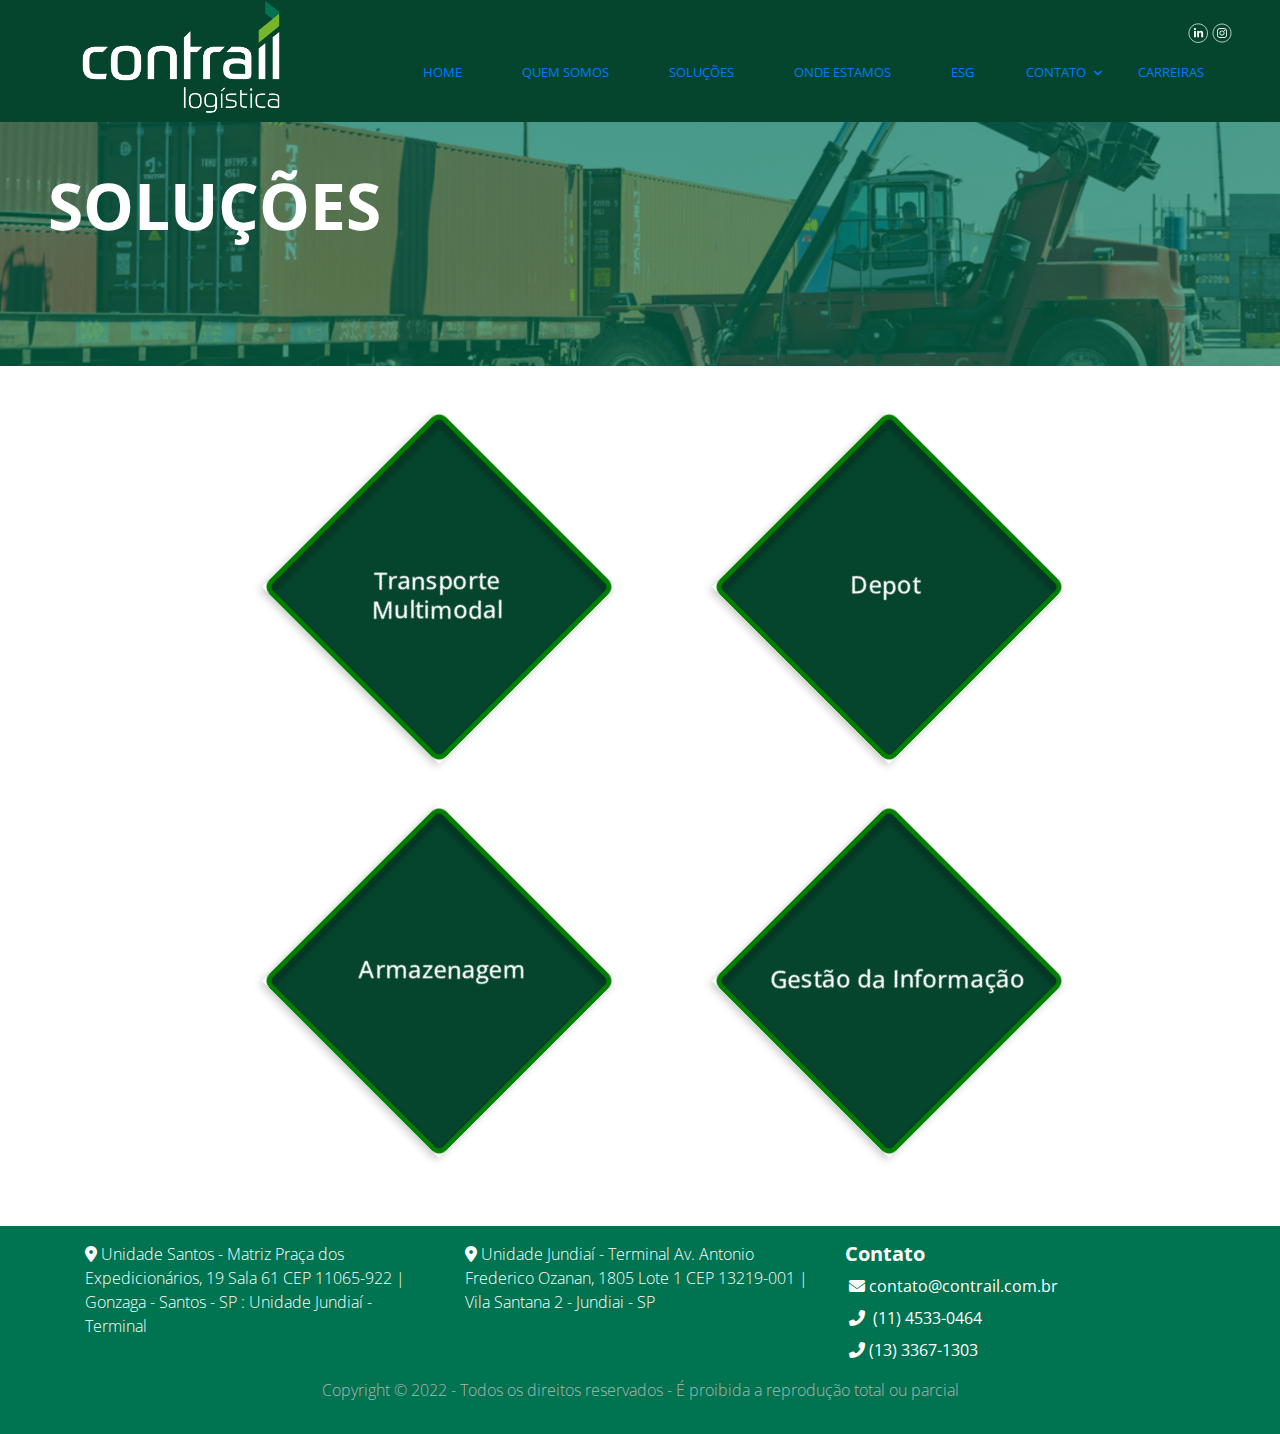
<file: solucoes.html>
<!doctype html>
<html lang="en">
   <head>
      <!-- Required meta tags -->
      <meta charset="utf-8">
      <meta name="viewport" content="width=device-width, initial-scale=1, shrink-to-fit=no">
      <link href="https://unpkg.com/aos@2.3.1/dist/aos.css" rel="stylesheet">
      <link href="https://fonts.googleapis.com/css?family=Open+Sans:300,400,700" rel="stylesheet">
      <link rel="stylesheet" href="https://cdnjs.cloudflare.com/ajax/libs/font-awesome/6.1.2/css/all.min.css">
      <link rel="stylesheet" href="fonts/icomoon/style.css">
      <link href='https://unpkg.com/boxicons@2.1.2/css/boxicons.min.css' rel='stylesheet'>
      <link rel="stylesheet" href="css/owl.carousel.min.css">
      <!-- Bootstrap CSS -->
      <link rel="stylesheet" href="css/bootstrap.min.css">
      <!-- Style -->
      <link rel="stylesheet" href="css/style.css">
      <title>Website Menu #1</title>
   </head>
   <body>
      <div class="site-mobile-menu site-navbar-target">
         <div class="site-mobile-menu-header">
            <div class="site-mobile-menu-close mt-3">
               <span class="icon-close2 js-menu-toggle"></span>
            </div>
         </div>
         <div class="site-mobile-menu-body"></div>
      </div>
      <header class="site-navbar js-sticky-header site-navbar-target" role="banner">
         <div class="container-lg px-5">
            <div class="row align-items-center">
               <div class="col-6 col-xl-2 px-5">
                  <h1 class="mb-0 site-logo">
                     <a href="index.html">
                     <img src="logo-2022-rgb.png" class="mb-2" id="logoBranco" width="200px">
                     <img src="logo-2022.png" class="mb-2" id="logoPreto" width="210px">
                     </a>
                  </h1>
               </div>
               <div class="col-12 col-md-10 d-none d-xl-block"  style="z-index:20;position:relative;">
                  <nav class="site-navigation position-relative text-right" role="navigation">
                     <div class="p-absolute text-right">
                          <!-- LINKEDIN SVG -->
                        <a href="https://br.linkedin.com/company/contrail---operadora-de-transporte-multimodal-de-cont-ineres" target="_blank">
                        <svg width="20px" height="20px" version="1.1" id="Layer_1" xmlns="http://www.w3.org/2000/svg" xmlns:xlink="http://www.w3.org/1999/xlink" x="0px" y="0px"
                           viewBox="0 0 40.9 40.4" enable-background="new 0 0 40.9 40.4" xml:space="preserve">
                           <g id="XMLID_2094_">
                              <path id="XMLID_2101_" fill="none" stroke="#fff" stroke-width="1.5" stroke-miterlimit="10" d="M20.9,39.5L20.9,39.5
                                 c-10.5,0-19-8.5-19-19v0c0-10.5,8.5-19,19-19h0c10.5,0,19,8.5,19,19v0C39.9,31,31.4,39.5,20.9,39.5z"/>
                              <g id="XMLID_2095_">
                                 <g id="XMLID_2097_">
                                    <rect id="XMLID_2100_" x="12.3" y="16.2" fill="#fff" width="3.9" height="12.7"/>
                                    <ellipse id="XMLID_2098_" fill="#fff" cx="14.2" cy="12.2" rx="2.3" ry="2.3"/>
                                 </g>
                                 <path id="XMLID_2096_" fill="#fff" d="M22.5,22.3c0-1.8,0.8-2.9,2.4-2.9c1.4,0,2.1,1,2.1,2.9c0,1.8,0,6.7,0,6.7H31
                                    c0,0,0-4.6,0-8.1c0-3.4-1.9-5.1-4.6-5.1c-2.7,0-3.8,2.1-3.8,2.1v-1.7h-3.8v12.7h3.8C22.5,28.9,22.5,24.2,22.5,22.3z"/>
                              </g>
                           </g>
                        </svg>
                     </a>
                        <!-- INSTAGRAM SVG -->
                        <a href="https://www.instagram.com/contraillogistica/" target="_blank">
                        <svg width="20px" height="20px" version="1.1" id="Layer_1" xmlns="http://www.w3.org/2000/svg" xmlns:xlink="http://www.w3.org/1999/xlink" x="0px" y="0px"
                           viewBox="0 0 41.6 42.1" enable-background="new 0 0 41.6 42.1" xml:space="preserve">
                           <g id="XMLID_2023_">
                              <path id="XMLID_2079_" fill="none" stroke="#fff" stroke-width="1.5" stroke-miterlimit="10" d="M20.8,40.2L20.8,40.2
                                 c-10.5,0-19-8.5-19-19v0c0-10.5,8.5-19,19-19l0,0c10.5,0,19,8.5,19,19v0C39.8,31.7,31.3,40.2,20.8,40.2z"/>
                              <g id="XMLID_2024_">
                                 <path id="XMLID_2076_" fill="#fff" d="M20.8,12.6c2.8,0,3.1,0,4.2,0.1c1,0,1.6,0.2,1.9,0.4c0.5,0.2,0.8,0.4,1.2,0.8
                                    c0.4,0.4,0.6,0.7,0.8,1.2c0.1,0.4,0.3,0.9,0.4,1.9c0,1.1,0.1,1.4,0.1,4.2s0,3.1-0.1,4.2c0,1-0.2,1.6-0.4,1.9
                                    c-0.2,0.5-0.4,0.8-0.8,1.2c-0.4,0.4-0.7,0.6-1.2,0.8c-0.4,0.1-0.9,0.3-1.9,0.4c-1.1,0.1-1.4,0.1-4.2,0.1s-3.1,0-4.2-0.1
                                    c-1,0-1.6-0.2-1.9-0.4c-0.5-0.2-0.8-0.4-1.2-0.8c-0.4-0.4-0.6-0.7-0.8-1.2c-0.1-0.4-0.3-0.9-0.4-1.9c-0.1-1.1-0.1-1.4-0.1-4.2
                                    s0-3.1,0.1-4.2c0-1,0.2-1.6,0.4-1.9c0.2-0.5,0.4-0.8,0.8-1.2c0.4-0.4,0.7-0.6,1.2-0.8c0.4-0.1,0.9-0.3,1.9-0.4
                                    C17.7,12.6,18,12.6,20.8,12.6 M20.8,10.7c-2.8,0-3.2,0-4.3,0.1c-1.1,0.1-1.9,0.2-2.5,0.5c-0.7,0.3-1.3,0.6-1.8,1.2
                                    c-0.6,0.6-0.9,1.2-1.2,1.8c-0.3,0.7-0.4,1.4-0.5,2.5c-0.1,1.1-0.1,1.5-0.1,4.3c0,2.8,0,3.2,0.1,4.3c0.1,1.1,0.2,1.9,0.5,2.5
                                    c0.3,0.7,0.6,1.3,1.2,1.8c0.6,0.6,1.2,0.9,1.8,1.2c0.7,0.3,1.4,0.4,2.5,0.5c1.1,0.1,1.5,0.1,4.3,0.1c2.8,0,3.2,0,4.3-0.1
                                    c1.1-0.1,1.9-0.2,2.5-0.5c0.7-0.3,1.3-0.6,1.8-1.2c0.6-0.6,0.9-1.2,1.2-1.8c0.3-0.7,0.4-1.4,0.5-2.5c0.1-1.1,0.1-1.5,0.1-4.3
                                    c0-2.8,0-3.2-0.1-4.3c-0.1-1.1-0.2-1.9-0.5-2.5c-0.3-0.7-0.6-1.3-1.2-1.8c-0.6-0.6-1.2-0.9-1.8-1.2c-0.7-0.3-1.4-0.4-2.5-0.5
                                    C24,10.7,23.6,10.7,20.8,10.7"/>
                                 <path id="XMLID_2073_" fill="#fff" d="M20.8,15.8c-3,0-5.4,2.4-5.4,5.4c0,3,2.4,5.4,5.4,5.4c3,0,5.4-2.4,5.4-5.4
                                    C26.1,18.2,23.7,15.8,20.8,15.8 M20.8,24.6c-1.9,0-3.5-1.6-3.5-3.5c0-1.9,1.6-3.5,3.5-3.5s3.5,1.6,3.5,3.5
                                    C24.3,23.1,22.7,24.6,20.8,24.6"/>
                                 <path id="XMLID_2025_" fill="#fff" d="M27.6,15.6c0,0.7-0.6,1.3-1.3,1.3c-0.7,0-1.3-0.6-1.3-1.3c0-0.7,0.6-1.3,1.3-1.3
                                    C27,14.3,27.6,14.9,27.6,15.6"/>
                              </g>
                           </g>
                        </svg>
                     </a>
                     </div>
                      <ul class="site-menu main-menu js-clone-nav mr-auto d-none d-lg-block">
                        <li class="mx-2" ><a href="index.html" class="nav-link">HOME</a></li>
                        <li class="mx-2"><a href="quemsomos.html" class="nav-link">QUEM SOMOS</a></li>
                        <li class="mx-2"><a href="solucoes.html" class="nav-link">SOLUÇÕES</a></li>
                        <li class="mx-2"><a href="ondeestamos.html" class="nav-link">ONDE ESTAMOS</a></li>
                        <li class="mx-2"><a href="esg.html" class="nav-link">ESG</a></li>
                        <li class="has-children">
                          <a href="#about-section" class="nav-link">CONTATO</a>
                          <ul class="dropdown">
                             <li class="mx-2"><a href="http://ctl-wms.sistemasloginfo.com.br/?redirect=%2Fprogramacoes" target="_blank" class="nav-link">AGENDAMENTO</a></li>
                              <li class="mx-2"><a href="index.html#faleConosco">CONTATO</a></li>
                          </ul>
                        </li>
                        <li class="mx-2"><a href="carreiras.html" class="nav-link">CARREIRAS</a></li>
                     </ul>
                  </nav>
               </div>
               <div class="col-6 d-inline-block d-xl-none ml-md-0 py-3" style="position: relative; top: 3px;"><a href="#" class="site-menu-toggle js-menu-toggle float-right"><span class="icon-menu h3"></span></a></div>
            </div>
         </div>
      </header>
      <br><br><br><br>
      <!-- novo soluções -->
            <div class="hero7 pt-5">
               <div class="mt-4">
                  <h1 class=" text-white ml-5 font-weight-bold" style="font-size:5vw;">SOLUÇÕES</h1>
               <!--    <h1 style="text-shadow: 2px 2px black;" class="display-3 p-4 text-white pt-5">SOLUÇÕES</h1> -->
                 <!--  <h1 class=" ml-5 font-weight-bold" style="color:white;font-size:7vw;">SOLUÇÕES</h1> -->
               </div>
            </div>
      <!--  fim novo soluções-->
      <!-- DIV DE CIMA -->
      <div style="max-width:900px;margin:0 auto;z-index:20;position:relative;" class="pt-5 d-flex flex-wrap justify-content-around">
         <div class="flip-card m-5">
            <div class="flip-card-inner">
               <div class="flip-card-front text-white" style="background-color:#05452e;">
                  <div class="text display-1 mx-auto" style="padding-top:5vh;">
                   <!--   <i class=" fa-solid fa-train-subway"></i> -->
                     <h4 style="" class="ml-n4">Transporte<br> Multimodal</h4>
                  </div>
               </div>
               <div class="flip-card-back">
                  <div class="text-verso mt-5 p-3 ml-2">
                     <h6 style="line-height:0.9;">• Transporte Ferroviário</h6>
                     <h6 style="line-height:0.9;">• Transporte Rodoviário</h6>
                     <h6 style="line-height:0.9;">• Gerenciamento de Risco</h6>
                     <h6 style="line-height:1;">• Gestão de agendamento no Porto e Depot</h6>
                  </div>
               </div>
            </div>
         </div>
         <div class="flip-card mt-5">
            <div class="flip-card-inner">
               <div class="flip-card-front text-white"  style="background-color:#05452e;">
                  <div class="text display-1 mx-auto" style="padding-top:5vh;">
                   <!--   <i class=" fa-solid fa-train-subway"></i> -->
                     <h4 style="" class="ml-n5">Depot</h4>
                  </div>
               </div>
               <div class="flip-card-back">
                  <div class="text-verso mt-5">
                     <h6 style="line-height:0.9;" class="h6 mt-2">• Contrato com os<br> principais armadores</h6>
                     <h6 style="line-height:0.9;" class="h6">• Reparo de Contêineres</h6>
                     <h6 style="line-height:0.9;" class="h6">• Reutilização de Contêineres</h6>
                     <h6 style="line-height:0.9;" class="h6">• Encerramento de Demurrage</h6>
                  </div>
               </div>
            </div>
         </div>
      </div>
      <!-- DIV DE CIMA -->
      <!-- DIV DE CIMA -->
      <div style="max-width:900px;margin:0 auto;z-index:20;position:relative;" class="pt-5 d-flex flex-wrap justify-content-around"  style="border:solid 2px pink;">
         <div class="flip-card m-5">
            <div class="flip-card-inner">
               <div class="flip-card-front text-white"  style="background-color:#05452e;">
                  <div class="text display-1" style="margin-left:-1vw;padding-top:5vh;">
                   <!--   <i class=" fa-solid fa-train-subway"></i> -->
                     <h4 style="" class="ml-n3">Armazenagem</h4>
                  </div>
               </div>
               <div class="flip-card-back">
                  <div class="text-verso mt-5 p-3 ml-2" style="" class="ml-n5 p-5">
                     <h6 style="line-height:0.8;">• Armazenagem Conteiner</h6>
                     <h6 style="line-height:0.8;">• Estufagem de Conteiner</h6>
                     <h6 style="line-height:0.8;">• Desova de Conteiner</h6>
                     <h6 style="line-height:0.9;">• Armazenagem carga solta e carga geral</h6>
                  </div>
               </div>
            </div>
         </div>
         <div class="flip-card mt-5">
            <div class="flip-card-inner">
               <div class="flip-card-front text-white"  style="background-color:#05452e;">
                  <div class="text display-1 mx-auto" style="margin-left:-2vw;padding-top:5vh;">
                   <!--   <i class=" fa-solid fa-train-subway"></i> -->
                     <h4 style="" class="ml-n4">Gestão da Informação</h4>
                  </div>
               </div>
               <div class="flip-card-back">
                  <div class="text-verso mt-5 pl-2">
                     <h6 style="line-height:0.8;" class="mt-2">• Tracking da Carga</h6>
                     <h6 style="line-height:0.8;">• APP para motoristas</h6>
                     <h6 style="line-height:0.8;">• Follow up das operações 24x7</h6>
                     <h6 style="line-height:0.8;">• Gestão de todos os elos da cadeia</h6>
                  </div>
               </div>
            </div>
         </div>
      </div>
      <!-- DIV DE CIMA -->
      <br><br><br>

     <!-- footer -->
      <div class="" style="background:#007351;">
         <!-- INICIO NOVO FOOTER -->
          <footer id="footer" class="footer-1 p-3">
             <div class="main-footer widgets-dark typo-light">
                <div class="container">
                   <div class="row">
                      <div class="col-xs-12 col-sm-6 col-md-4">
                         <div class="widget subscribe no-box">
                            <p class="text-white">
                               <i class="fa-solid fa-location-dot"></i>
                               Unidade Santos - Matriz
                               Praça dos Expedicionários, 19 Sala 61
                               CEP 11065-922 | Gonzaga - Santos - SP
                               : Unidade Jundiaí - Terminal
                            </p>
                         </div>
                      </div>
                      <div class="col-xs-12 col-sm-6 col-md-4">
                         <div class="widget subscribe no-box">
                            <p class="text-white">
                               <i class="fa-solid fa-location-dot"></i>
                                 Unidade Jundiaí - Terminal
                                 Av. Antonio Frederico Ozanan, 1805 Lote 1
                                 CEP 13219-001 | Vila Santana 2 - Jundiai - SP
                            </p>
                         </div>
                      </div>
                      <div class="col-xs-12 col-sm-6 col-md-4">
                         <div class="widget no-box">
                            <h5 class="text-white font-weight-bold">Contato<span></span></h5>
                            <ul class="list-unstyled">
                               <li class="nav-item mb-2"><a href="#" class="nav-link p-0 text-white "><i class="m-1 fa-solid fa-envelope"></i>contato@contrail.com.br</a></li>
                               <li class="nav-item mb-2"><a href="#" class="nav-link p-0 text-white "><i class="m-1 fa-solid fa-phone-flip"></i> (11) 4533-0464</a></li>
                               <li class="nav-item mb-2"><a href="#" class="nav-link p-0 text-white "><i class="m-1 fa-solid fa-phone-flip"></i>(13) 3367-1303</a></li>
                            </ul>
                         </div>
                      </div>
                   </div>
                </div>
             </div>
             <div class="footer-copyright">
                <div class="container">
                   <div class="row">
                      <div class="col-md-12 text-center">
                         <p>Copyright © 2022 - Todos os direitos reservados - É proibida a reprodução total ou parcial</p>
                      </div>
                   </div>
                </div>
             </div>
          </footer>
         <!-- FIM NOVO FOOTER -->
      <script src="js/jquery-3.3.1.min.js"></script>
      <script src="js/popper.min.js"></script>
      <script src="js/bootstrap.min.js"></script>
      <script src="js/jquery.sticky.js"></script>
      <script src="js/main.js"></script>
      <script>
         $( document ).ready(function() {
                    $('#logoPreto').hide();
                 $('#logoBranco').show();
         });
           $(window).scroll(function() {
             var height = $(window).scrollTop();
         
             if(height  > 0) {
                 $('#logoPreto').show();
                 $('#logoBranco').hide();
             }else{
                 $('#logoPreto').hide();
                 $('#logoBranco').show();   
             }
         });
      </script>
   </body>
</html>
</file>
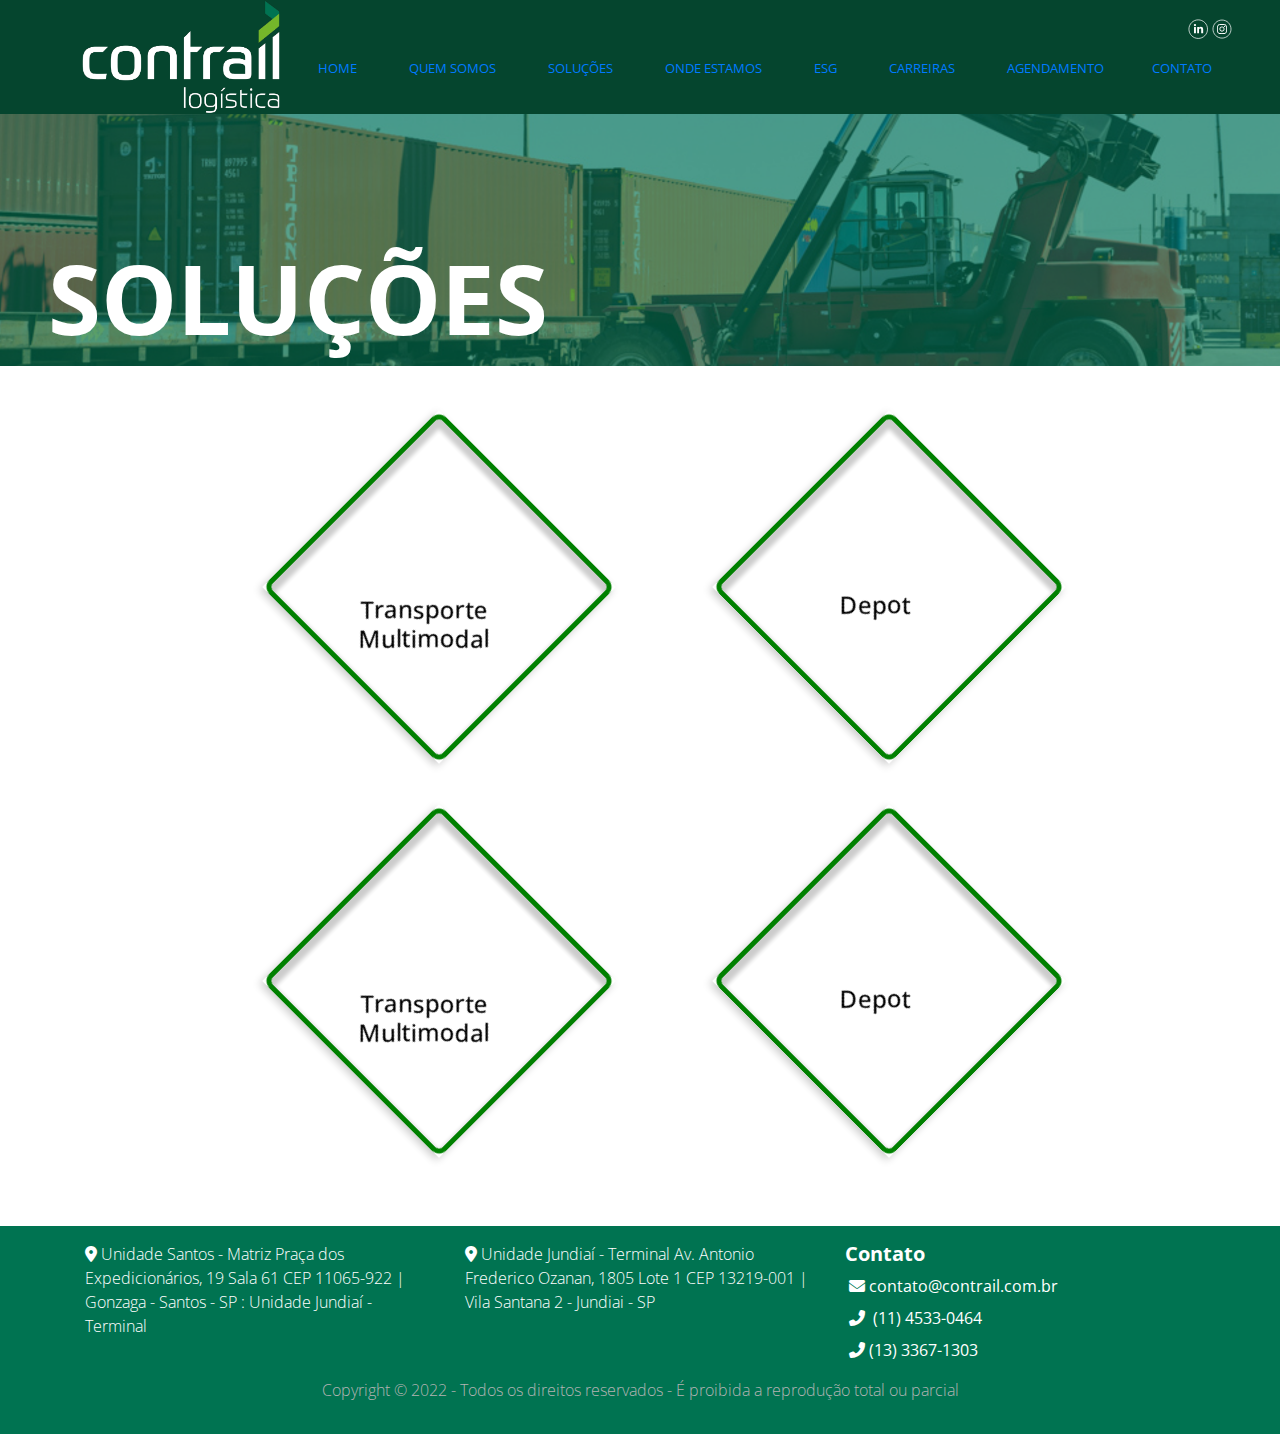
<file: solucoes2.html>
<!doctype html>
<html lang="en">
   <head>
      <!-- Required meta tags -->
      <meta charset="utf-8">
      <meta name="viewport" content="width=device-width, initial-scale=1, shrink-to-fit=no">
      <link href="https://unpkg.com/aos@2.3.1/dist/aos.css" rel="stylesheet">
      <link href="https://fonts.googleapis.com/css?family=Open+Sans:300,400,700" rel="stylesheet">
      <link rel="stylesheet" href="https://cdnjs.cloudflare.com/ajax/libs/font-awesome/6.1.2/css/all.min.css">
      <link rel="stylesheet" href="fonts/icomoon/style.css">
      <link href='https://unpkg.com/boxicons@2.1.2/css/boxicons.min.css' rel='stylesheet'>
      <link rel="stylesheet" href="css/owl.carousel.min.css">
      <!-- Bootstrap CSS -->
      <link rel="stylesheet" href="css/bootstrap.min.css">
      <!-- Style -->
      <link rel="stylesheet" href="css/style.css">
      <title>Website Menu #12</title>
   </head>
   <body>
      <div class="site-mobile-menu site-navbar-target">
         <div class="site-mobile-menu-header">
            <div class="site-mobile-menu-close mt-3">
               <span class="icon-close2 js-menu-toggle"></span>
            </div>
         </div>
         <div class="site-mobile-menu-body"></div>
      </div>
      <header class="site-navbar js-sticky-header site-navbar-target" role="banner">
         <div class="container-lg px-5">
            <div class="row align-items-center">
               <div class="col-6 col-xl-2 px-5">
                  <h1 class="mb-0 site-logo">
                     <a href="index.html">
                     <img src="logo-2022-rgb.png" id="logoBranco" width="200px">
                     <img src="logo-2022.png" id="logoPreto" width="210px">
                     </a>
                  </h1>
               </div>
               <div class="col-12 col-md-10 d-none d-xl-block"  style="z-index:20;position:relative;">
                  <nav class="site-navigation position-relative text-right" role="navigation">
                     <div class="p-absolute text-right">
                          <!-- LINKEDIN SVG -->
                        <a href="https://br.linkedin.com/company/contrail---operadora-de-transporte-multimodal-de-cont-ineres" target="_blank">
                        <svg width="20px" height="20px" version="1.1" id="Layer_1" xmlns="http://www.w3.org/2000/svg" xmlns:xlink="http://www.w3.org/1999/xlink" x="0px" y="0px"
                           viewBox="0 0 40.9 40.4" enable-background="new 0 0 40.9 40.4" xml:space="preserve">
                           <g id="XMLID_2094_">
                              <path id="XMLID_2101_" fill="none" stroke="#fff" stroke-width="1.5" stroke-miterlimit="10" d="M20.9,39.5L20.9,39.5
                                 c-10.5,0-19-8.5-19-19v0c0-10.5,8.5-19,19-19h0c10.5,0,19,8.5,19,19v0C39.9,31,31.4,39.5,20.9,39.5z"/>
                              <g id="XMLID_2095_">
                                 <g id="XMLID_2097_">
                                    <rect id="XMLID_2100_" x="12.3" y="16.2" fill="#fff" width="3.9" height="12.7"/>
                                    <ellipse id="XMLID_2098_" fill="#fff" cx="14.2" cy="12.2" rx="2.3" ry="2.3"/>
                                 </g>
                                 <path id="XMLID_2096_" fill="#fff" d="M22.5,22.3c0-1.8,0.8-2.9,2.4-2.9c1.4,0,2.1,1,2.1,2.9c0,1.8,0,6.7,0,6.7H31
                                    c0,0,0-4.6,0-8.1c0-3.4-1.9-5.1-4.6-5.1c-2.7,0-3.8,2.1-3.8,2.1v-1.7h-3.8v12.7h3.8C22.5,28.9,22.5,24.2,22.5,22.3z"/>
                              </g>
                           </g>
                        </svg>
                     </a>
                        <!-- INSTAGRAM SVG -->
                        <a href="https://www.instagram.com/contraillogistica/" target="_blank">
                        <svg width="20px" height="20px" version="1.1" id="Layer_1" xmlns="http://www.w3.org/2000/svg" xmlns:xlink="http://www.w3.org/1999/xlink" x="0px" y="0px"
                           viewBox="0 0 41.6 42.1" enable-background="new 0 0 41.6 42.1" xml:space="preserve">
                           <g id="XMLID_2023_">
                              <path id="XMLID_2079_" fill="none" stroke="#fff" stroke-width="1.5" stroke-miterlimit="10" d="M20.8,40.2L20.8,40.2
                                 c-10.5,0-19-8.5-19-19v0c0-10.5,8.5-19,19-19l0,0c10.5,0,19,8.5,19,19v0C39.8,31.7,31.3,40.2,20.8,40.2z"/>
                              <g id="XMLID_2024_">
                                 <path id="XMLID_2076_" fill="#fff" d="M20.8,12.6c2.8,0,3.1,0,4.2,0.1c1,0,1.6,0.2,1.9,0.4c0.5,0.2,0.8,0.4,1.2,0.8
                                    c0.4,0.4,0.6,0.7,0.8,1.2c0.1,0.4,0.3,0.9,0.4,1.9c0,1.1,0.1,1.4,0.1,4.2s0,3.1-0.1,4.2c0,1-0.2,1.6-0.4,1.9
                                    c-0.2,0.5-0.4,0.8-0.8,1.2c-0.4,0.4-0.7,0.6-1.2,0.8c-0.4,0.1-0.9,0.3-1.9,0.4c-1.1,0.1-1.4,0.1-4.2,0.1s-3.1,0-4.2-0.1
                                    c-1,0-1.6-0.2-1.9-0.4c-0.5-0.2-0.8-0.4-1.2-0.8c-0.4-0.4-0.6-0.7-0.8-1.2c-0.1-0.4-0.3-0.9-0.4-1.9c-0.1-1.1-0.1-1.4-0.1-4.2
                                    s0-3.1,0.1-4.2c0-1,0.2-1.6,0.4-1.9c0.2-0.5,0.4-0.8,0.8-1.2c0.4-0.4,0.7-0.6,1.2-0.8c0.4-0.1,0.9-0.3,1.9-0.4
                                    C17.7,12.6,18,12.6,20.8,12.6 M20.8,10.7c-2.8,0-3.2,0-4.3,0.1c-1.1,0.1-1.9,0.2-2.5,0.5c-0.7,0.3-1.3,0.6-1.8,1.2
                                    c-0.6,0.6-0.9,1.2-1.2,1.8c-0.3,0.7-0.4,1.4-0.5,2.5c-0.1,1.1-0.1,1.5-0.1,4.3c0,2.8,0,3.2,0.1,4.3c0.1,1.1,0.2,1.9,0.5,2.5
                                    c0.3,0.7,0.6,1.3,1.2,1.8c0.6,0.6,1.2,0.9,1.8,1.2c0.7,0.3,1.4,0.4,2.5,0.5c1.1,0.1,1.5,0.1,4.3,0.1c2.8,0,3.2,0,4.3-0.1
                                    c1.1-0.1,1.9-0.2,2.5-0.5c0.7-0.3,1.3-0.6,1.8-1.2c0.6-0.6,0.9-1.2,1.2-1.8c0.3-0.7,0.4-1.4,0.5-2.5c0.1-1.1,0.1-1.5,0.1-4.3
                                    c0-2.8,0-3.2-0.1-4.3c-0.1-1.1-0.2-1.9-0.5-2.5c-0.3-0.7-0.6-1.3-1.2-1.8c-0.6-0.6-1.2-0.9-1.8-1.2c-0.7-0.3-1.4-0.4-2.5-0.5
                                    C24,10.7,23.6,10.7,20.8,10.7"/>
                                 <path id="XMLID_2073_" fill="#fff" d="M20.8,15.8c-3,0-5.4,2.4-5.4,5.4c0,3,2.4,5.4,5.4,5.4c3,0,5.4-2.4,5.4-5.4
                                    C26.1,18.2,23.7,15.8,20.8,15.8 M20.8,24.6c-1.9,0-3.5-1.6-3.5-3.5c0-1.9,1.6-3.5,3.5-3.5s3.5,1.6,3.5,3.5
                                    C24.3,23.1,22.7,24.6,20.8,24.6"/>
                                 <path id="XMLID_2025_" fill="#fff" d="M27.6,15.6c0,0.7-0.6,1.3-1.3,1.3c-0.7,0-1.3-0.6-1.3-1.3c0-0.7,0.6-1.3,1.3-1.3
                                    C27,14.3,27.6,14.9,27.6,15.6"/>
                              </g>
                           </g>
                        </svg>
                     </a>
                     </div>
                     <ul class="site-menu main-menu js-clone-nav mr-auto d-none d-lg-block">
                        <li class="mx-1" ><a href="index.html" class="nav-link">HOME</a></li>
                        <li class="mx-1"><a href="quemsomos.html" class="nav-link">QUEM SOMOS</a></li>
                        <li class="mx-1"><a href="solucoes.html" class="nav-link">SOLUÇÕES</a></li>
                        <li class="mx-1"><a href="ondeestamos.html" class="nav-link">ONDE ESTAMOS</a></li>
                        <li class="mx-1"><a href="esg.html" class="nav-link">ESG</a></li>
                        <li class="mx-1"><a href="carreiras.html" class="nav-link">CARREIRAS</a></li>
                        <li class="mx-1"><a href="http://ctl-wms.sistemasloginfo.com.br/?redirect=%2Fprogramacoes" target="_blank" class="nav-link">AGENDAMENTO</a></li>
                        <li class=""><a href="index.html#faleConosco">CONTATO</a></li>
                        <!--  <li><a href="#contact-section" class="nav-link">AGENDAMENTO</a></li> -->
                        <!-- <li><a href="#contact-section" class="nav-link">CONTATO</a></li>
                           <li class="social"><a href="#contact-section" class="nav-link"><span class="icon-facebook"></span></a></li>
                           <li class="social"><a href="#contact-section" class="nav-link"><span class="icon-twitter"></span></a></li>
                           <li class="social"><a href="#contact-section" class="nav-link"><span class="icon-linkedin"></span></a></li> -->
                     </ul>
                  </nav>
               </div>
               <div class="col-6 d-inline-block d-xl-none ml-md-0 py-3" style="position: relative; top: 3px;"><a href="#" class="site-menu-toggle js-menu-toggle float-right"><span class="icon-menu h3"></span></a></div>
            </div>
         </div>
      </header>
      <br><br><br><br>
      <!-- novo soluções -->
            <div class="hero7 pt-5">
               <div class="mt-5 pt-5">
                  <h1 class=" ml-5 display-1 font-weight-bold" style="color:white;">SOLUÇÕES</h1>
               </div>
            </div>
      <!--  fim novo soluções-->
      <!-- DIV DE CIMA -->
      <div style="max-width:900px;margin:0 auto;z-index:20;position:relative;" class="pt-5 d-flex flex-wrap justify-content-around">
         <div class="flip-card m-5">
            <div class="flip-card-inner">
               <div class="flip-card-front">
                  <div class="text display-1" style="margin-left:-1vw;padding-top:10vh;">
                   <!--   <i class=" fa-solid fa-train-subway"></i> -->
                     <h4>Transporte<br> Multimodal</h4>
                  </div>
               </div>
               <div class="flip-card-back p-3">
                  <div class="text-verso">
                     <h6>• Transporte Ferroviário</h6>
                     <h6>• Transporte Rodoviário</h6>
                     <h6>• Gerenciamento de Risco</h6>
                     <h6>• Gestão de agendamento no Porto e &nbsp;&nbsp;&nbsp;Depot</h6>
                  </div>
               </div>
            </div>
         </div>
         <div class="flip-card mt-5">
            <div class="flip-card-inner">
               <div class="flip-card-front">
                  <div class="text display-1" style="margin-left:-2vw;padding-top:10vh;">
                   <!--   <i class=" fa-solid fa-train-subway"></i> -->
                     <h4>Depot</h4>
                  </div>
               </div>
               <div class="flip-card-back p-3">
                  <div class="text-verso">
                     <h6>• Contrato com os principais armadores</h6>
                     <h6>• Reparo de Contêineres</h6>
                     <h6>• Reutilização de Contêineres</h6>
                     <h6>• Encerramento de Demurrage</h6>
                  </div>
               </div>
            </div>
         </div>
      </div>
      <!-- DIV DE CIMA -->
      <!-- DIV DE CIMA -->
      <div style="max-width:900px;margin:0 auto;z-index:20;position:relative;" class="pt-5 d-flex flex-wrap justify-content-around">
         <div class="flip-card m-5">
            <div class="flip-card-inner">
               <div class="flip-card-front">
                  <div class="text display-1" style="margin-left:-1vw;padding-top:10vh;">
                   <!--   <i class=" fa-solid fa-train-subway"></i> -->
                     <h4>Transporte<br> Multimodal</h4>
                  </div>
               </div>
               <div class="flip-card-back p-3">
                  <div class="text-verso">
                     <h6>• Transporte Ferroviário</h6>
                     <h6>• Transporte Rodoviário</h6>
                     <h6>• Gerenciamento de Risco</h6>
                     <h6>• Gestão de agendamento no Porto e &nbsp;&nbsp;&nbsp;Depot</h6>
                  </div>
               </div>
            </div>
         </div>
         <div class="flip-card mt-5">
            <div class="flip-card-inner">
               <div class="flip-card-front">
                  <div class="text display-1" style="margin-left:-2vw;padding-top:10vh;">
                   <!--   <i class=" fa-solid fa-train-subway"></i> -->
                     <h4>Depot</h4>
                  </div>
               </div>
               <div class="flip-card-back p-3">
                  <div class="text-verso">
                     <h6>• Contrato com os principais armadores</h6>
                     <h6>• Reparo de Contêineres</h6>
                     <h6>• Reutilização de Contêineres</h6>
                     <h6>• Encerramento de Demurrage</h6>
                  </div>
               </div>
            </div>
         </div>
      </div>
      <!-- DIV DE CIMA -->
      <br><br><br>

     <!-- footer -->
      <div class="" style="background:#007351;">
         <!-- INICIO NOVO FOOTER -->
          <footer id="footer" class="footer-1 p-3">
             <div class="main-footer widgets-dark typo-light">
                <div class="container">
                   <div class="row">
                      <div class="col-xs-12 col-sm-6 col-md-4">
                         <div class="widget subscribe no-box">
                            <p class="text-white">
                               <i class="fa-solid fa-location-dot"></i>
                               Unidade Santos - Matriz
                               Praça dos Expedicionários, 19 Sala 61
                               CEP 11065-922 | Gonzaga - Santos - SP
                               : Unidade Jundiaí - Terminal
                            </p>
                         </div>
                      </div>
                      <div class="col-xs-12 col-sm-6 col-md-4">
                         <div class="widget subscribe no-box">
                            <p class="text-white">
                               <i class="fa-solid fa-location-dot"></i>
                                 Unidade Jundiaí - Terminal
                                 Av. Antonio Frederico Ozanan, 1805 Lote 1
                                 CEP 13219-001 | Vila Santana 2 - Jundiai - SP
                            </p>
                         </div>
                      </div>
                      <div class="col-xs-12 col-sm-6 col-md-4">
                         <div class="widget no-box">
                            <h5 class="text-white font-weight-bold">Contato<span></span></h5>
                            <ul class="list-unstyled">
                               <li class="nav-item mb-2"><a href="#" class="nav-link p-0 text-white "><i class="m-1 fa-solid fa-envelope"></i>contato@contrail.com.br</a></li>
                               <li class="nav-item mb-2"><a href="#" class="nav-link p-0 text-white "><i class="m-1 fa-solid fa-phone-flip"></i> (11) 4533-0464</a></li>
                               <li class="nav-item mb-2"><a href="#" class="nav-link p-0 text-white "><i class="m-1 fa-solid fa-phone-flip"></i>(13) 3367-1303</a></li>
                            </ul>
                         </div>
                      </div>
                   </div>
                </div>
             </div>
             <div class="footer-copyright">
                <div class="container">
                   <div class="row">
                      <div class="col-md-12 text-center">
                         <p>Copyright © 2022 - Todos os direitos reservados - É proibida a reprodução total ou parcial</p>
                      </div>
                   </div>
                </div>
             </div>
          </footer>
         <!-- FIM NOVO FOOTER -->
      <script src="js/jquery-3.3.1.min.js"></script>
      <script src="js/popper.min.js"></script>
      <script src="js/bootstrap.min.js"></script>
      <script src="js/jquery.sticky.js"></script>
      <script src="js/main.js"></script>
      <script>
         $( document ).ready(function() {
                    $('#logoPreto').hide();
                 $('#logoBranco').show();
         });
           $(window).scroll(function() {
             var height = $(window).scrollTop();
         
             if(height  > 0) {
                 $('#logoPreto').show();
                 $('#logoBranco').hide();
             }else{
                 $('#logoPreto').hide();
                 $('#logoBranco').show();   
             }
         });
      </script>
   </body>
</html>
</file>
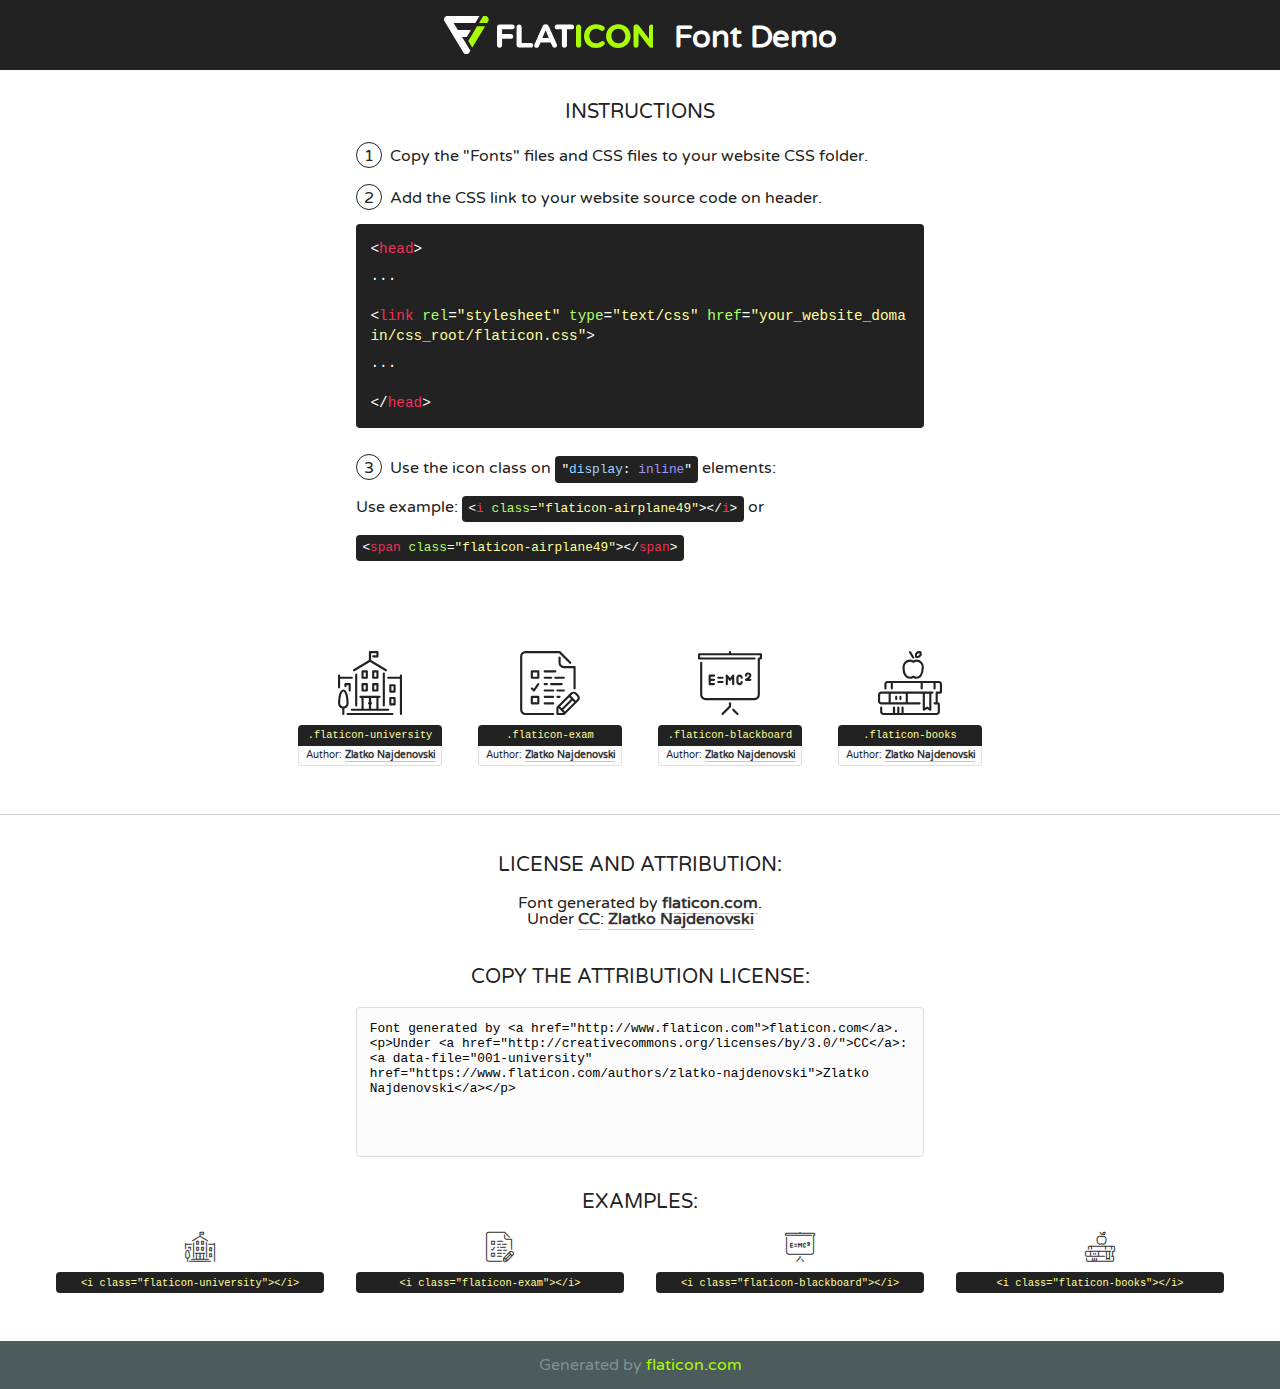
<file: fonts/flaticon/font/flaticon.html>
<!DOCTYPE html>
<!--
  Flaticon icon font: Flaticon
  Creation date: 20/08/2018 03:38
-->
<html>
<!DOCTYPE html>
<html>

<head>
    <title>Flaticon WebFont</title>
    <link href="http://fonts.googleapis.com/css?family=Varela+Round" rel="stylesheet" type="text/css" />
    <link rel="stylesheet" type="text/css" href="flaticon.css">
    <meta charset="UTF-8">
    <style>
    html, body, div, span, applet, object, iframe,
    h1, h2, h3, h4, h5, h6, p, blockquote, pre,
    a, abbr, acronym, address, big, cite, code,
    del, dfn, em, img, ins, kbd, q, s, samp,
    small, strike, strong, sub, sup, tt, var,
    b, u, i, center,
    dl, dt, dd, ol, ul, li,
    fieldset, form, label, legend,
    table, caption, tbody, tfoot, thead, tr, th, td,
    article, aside, canvas, details, embed, 
    figure, figcaption, footer, header, hgroup, 
    menu, nav, output, ruby, section, summary,
    time, mark, audio, video {
        margin: 0;
        padding: 0;
        border: 0;
        font-size: 100%;
        font: inherit;
        vertical-align: baseline;
    }
    /* HTML5 display-role reset for older browsers */
    article, aside, details, figcaption, figure, 
    footer, header, hgroup, menu, nav, section {
        display: block;
    }
    body {
        line-height: 1;
    }
    ol, ul {
        list-style: none;
    }
    blockquote, q {
        quotes: none;
    }
    blockquote:before, blockquote:after,
    q:before, q:after {
        content: '';
        content: none;
    }
    table {
        border-collapse: collapse;
        border-spacing: 0;
    }
    body {
        font-family: 'Varela Round', Helvetica, Arial, sans-serif;
        font-size: 16px;
        color: #222;
    }
    a {
        color: #333;
        border-bottom: 1px solid #a9fd00;
        font-weight: bold;
        text-decoration: none;
    }
    * {
        -moz-box-sizing: border-box;
        -webkit-box-sizing: border-box;
        box-sizing: border-box;
        margin: 0;
        padding: 0;
    }
    [class^="flaticon-"]:before, [class*=" flaticon-"]:before, [class^="flaticon-"]:after, [class*=" flaticon-"]:after {
        font-family: Flaticon;
        font-size: 30px;
        font-style: normal;
        margin-left: 20px;
        color: #333;
    }
    .wrapper {
        max-width: 600px;
        margin: auto;
        padding: 0 1em;
    }
    .title {
        font-size: 1.25em;
        text-align: center;
        margin-bottom: 1em;
        text-transform: uppercase;
    }
    header {
        text-align: center;
        background-color: #222;
        color: #fff;
        padding: 1em;
    }
    header .logo {
        width: 210px;
        height: 38px;
        display: inline-block;
        vertical-align: middle;
        margin-right: 1em;
        border: none;
    }
    header strong {
        font-size: 1.95em;
        font-weight: bold;
        vertical-align: middle;
        margin-top: 5px;
        display: inline-block;
    }
    .demo {
        margin: 2em auto;
        line-height: 1.25em;
    }
    .demo ul li {
        margin-bottom: 1em;
    }
    .demo ul li .num {
        color: #222;
        border-radius: 20px;
        display: inline-block;
        width: 26px;
        padding: 3px;
        height: 26px;
        text-align: center;
        margin-right: 0.5em;
        border: 1px solid #222;
    }
    .demo ul li code {
        background-color: #222;
        border-radius: 4px;
        padding: 0.25em 0.5em;
        display: inline-block;
        color: #fff;
        font-family: Consolas,Monaco,Lucida Console,Liberation Mono,DejaVu Sans Mono,Bitstream Vera Sans Mono,Courier New, monospace;
        font-weight: lighter;
        margin-top: 1em;
        font-size: 0.8em;
        word-break: break-all;
    }
    .demo ul li code.big {
        padding: 1em;
        font-size: 0.9em;
    }
    .demo ul li code .red {
        color: #EF3159;
    }
    .demo ul li code .green {
        color: #ACFF65;
    }
    .demo ul li code .yellow {
        color: #FFFF99;
    }
    .demo ul li code .blue {
        color: #99D3FF;
    }
    .demo ul li code .purple {
        color: #A295FF;
    }
    .demo ul li code .dots {
        margin-top: 0.5em;
        display: block;
    }
    #glyphs {
        border-bottom: 1px solid #ccc;
        padding: 2em 0;
        text-align: center;
    }
    .glyph {
        display: inline-block;
        width: 9em;
        margin: 1em;
        text-align: center;
        vertical-align: top;
        background: #FFF;
    }
    .glyph .glyph-icon {
        padding: 10px;
        display: block;
        font-family:"Flaticon";
        font-size: 64px;
        line-height: 1;
    }
    .glyph .glyph-icon:before {
        font-size: 64px;
        color: #222;
        margin-left: 0;
    }
    .class-name {
        font-size: 0.65em;
        background-color: #222;
        color: #fff;
        border-radius: 4px 4px 0 0;
        padding: 0.5em;
        color: #FFFF99;
        font-family: Consolas,Monaco,Lucida Console,Liberation Mono,DejaVu Sans Mono,Bitstream Vera Sans Mono,Courier New, monospace;
    }
    .author-name {
        font-size: 0.6em;
        background-color: #fcfcfd;
        border: 1px solid #DEDEE4;
        border-top: 0;
        border-radius: 0 0 4px 4px;
        padding: 0.5em;
    }
    .class-name:last-child {
        font-size: 10px;
        color:#888;
    }
    .class-name:last-child a {
        font-size: 10px;
        color:#555;
    }
    .class-name:last-child a:hover {
        color:#a9fd00;
    }
    .glyph > input {
        display: block;
        width: 100px;
        margin: 5px auto;
        text-align: center;
        font-size: 12px;
        cursor: text;
    }
    .glyph > input.icon-input {
        font-family:"Flaticon";
        font-size: 16px;
        margin-bottom: 10px;
    }
    .attribution .title {
        margin-top: 2em;
    }
    .attribution textarea {
        background-color: #fcfcfd;
        padding: 1em;
        border: none;
        box-shadow: none;
        border: 1px solid #DEDEE4;
        border-radius: 4px;
        resize: none;
        width: 100%;
        height: 150px;
        font-size: 0.8em;
        font-family: Consolas,Monaco,Lucida Console,Liberation Mono,DejaVu Sans Mono,Bitstream Vera Sans Mono,Courier New, monospace;
        -webkit-appearance: none;
    }
    .iconsuse {
        margin: 2em auto;
        text-align: center;
        max-width: 1200px;
    }
    .iconsuse:after {
        content: '';
        display: table;
        clear: both;
    }
    .iconsuse .image {
        float: left;
        width: 25%;
        padding: 0 1em;
    }
    .iconsuse .image p {
        margin-bottom: 1em;
    }
    .iconsuse .image span {
        display: block;
        font-size: 0.65em;
        background-color: #222;
        color: #fff;
        border-radius: 4px;
        padding: 0.5em;
        color: #FFFF99;
        margin-top: 1em;
        font-family: Consolas,Monaco,Lucida Console,Liberation Mono,DejaVu Sans Mono,Bitstream Vera Sans Mono,Courier New, monospace;
    }
    #footer {
        text-align: center;
        background-color: #4C5B5C;
        color: #7c9192;
        padding: 1em;
    }
    #footer a {
        border: none;
        color: #a9fd00;
        font-weight: normal;
    }
    @media (max-width: 960px) {
        .iconsuse .image {
            width: 50%;
        }
    }
    @media (max-width: 560px) {
        .iconsuse .image {
            width: 100%;
        }
    }
    </style>
</head>

<body class="characters-off">

    <header>
        <a href="http://www.flaticon.com" target="_blank" class="logo">
            <svg version="1.1" xmlns="http://www.w3.org/2000/svg" xmlns:xlink="http://www.w3.org/1999/xlink" xmlns:a="http://ns.adobe.com/AdobeSVGViewerExtensions/3.0/" viewBox="0 0 560.875 102.036" enable-background="new 0 0 560.875 102.036" xml:space="preserve">
                <defs>
                </defs>
                <g>
                    <g class="letters">
                        <path fill="#ffffff" d="M141.596,29.675c0-3.777,2.985-6.767,6.764-6.767h34.438c3.426,0,6.15,2.728,6.15,6.15
                        c0,3.43-2.724,6.149-6.15,6.149h-27.674v13.091h23.719c3.429,0,6.151,2.724,6.151,6.15c0,3.43-2.723,6.149-6.151,6.149h-23.719
                        v17.574c0,3.773-2.986,6.761-6.764,6.761c-3.779,0-6.764-2.989-6.764-6.761V29.675z"></path>
                        <path fill="#ffffff" d="M193.844,29.149c0-3.781,2.985-6.767,6.764-6.767c3.776,0,6.763,2.985,6.763,6.767v42.957h25.039
                        c3.426,0,6.149,2.726,6.149,6.153c0,3.425-2.723,6.15-6.149,6.15h-31.802c-3.779,0-6.764-2.986-6.764-6.768V29.149z"></path>
                        <path fill="#ffffff" d="M241.891,75.71l21.438-48.407c1.492-3.341,4.215-5.357,7.906-5.357h0.792
                        c3.686,0,6.323,2.017,7.815,5.357l21.439,48.407c0.436,0.967,0.701,1.845,0.701,2.723c0,3.602-2.809,6.501-6.414,6.501
                        c-3.161,0-5.269-1.845-6.499-4.655l-4.132-9.661h-27.059l-4.301,10.102c-1.144,2.631-3.426,4.214-6.237,4.214
                        c-3.517,0-6.24-2.81-6.24-6.325C241.1,77.64,241.451,76.677,241.891,75.71z M279.932,58.666l-8.521-20.297l-8.526,20.297H279.932
                        z"></path>
                        <path fill="#ffffff" d="M314.864,35.387H301.86c-3.429,0-6.239-2.813-6.239-6.238c0-3.429,2.811-6.24,6.239-6.24h39.533
                        c3.426,0,6.237,2.811,6.237,6.24c0,3.425-2.811,6.238-6.237,6.238h-13.001v42.785c0,3.773-2.99,6.761-6.764,6.761
                        c-3.779,0-6.764-2.989-6.764-6.761V35.387z"></path>
                        <path fill="#A9FD00" d="M352.615,29.149c0-3.781,2.985-6.767,6.767-6.767c3.774,0,6.761,2.985,6.761,6.767v49.024
                        c0,3.773-2.987,6.761-6.761,6.761c-3.781,0-6.767-2.989-6.767-6.761V29.149z"></path>
                        <path fill="#A9FD00" d="M374.132,53.836v-0.179c0-17.481,13.178-31.801,32.065-31.801c9.22,0,15.459,2.458,20.557,6.238
                        c1.402,1.054,2.637,2.985,2.637,5.357c0,3.692-2.985,6.59-6.681,6.59c-1.845,0-3.071-0.702-4.044-1.319
                        c-3.776-2.813-7.729-4.393-12.562-4.393c-10.364,0-17.831,8.611-17.831,19.154v0.173c0,10.542,7.291,19.329,17.831,19.329
                        c5.715,0,9.492-1.756,13.359-4.834c1.049-0.874,2.458-1.491,4.039-1.491c3.429,0,6.325,2.813,6.325,6.236
                        c0,2.106-1.056,3.78-2.282,4.834c-5.539,4.834-12.036,7.733-21.878,7.733C387.572,85.464,374.132,71.493,374.132,53.836z"></path>
                        <path fill="#A9FD00" d="M433.009,53.836v-0.179c0-17.481,13.79-31.801,32.766-31.801c18.981,0,32.592,14.143,32.592,31.628v0.173
                        c0,17.483-13.785,31.807-32.769,31.807C446.625,85.464,433.009,71.32,433.009,53.836z M484.224,53.836v-0.179
                        c0-10.539-7.725-19.326-18.626-19.326c-10.893,0-18.449,8.611-18.449,19.154v0.173c0,10.542,7.73,19.329,18.626,19.329
                        C476.676,72.986,484.224,64.378,484.224,53.836z"></path>
                        <path fill="#A9FD00" d="M506.233,29.321c0-3.774,2.99-6.763,6.767-6.763h1.401c3.252,0,5.183,1.583,7.029,3.953l26.093,34.265
                        V29.059c0-3.692,2.99-6.677,6.681-6.677c3.683,0,6.671,2.985,6.671,6.677v48.934c0,3.78-2.987,6.765-6.764,6.765h-0.436
                        c-3.257,0-5.188-1.581-7.034-3.953l-27.056-35.492v32.944c0,3.687-2.985,6.676-6.678,6.676c-3.683,0-6.673-2.989-6.673-6.676
                        V29.321z"></path>
                    </g>
                    <g class="insignia">
                        <path fill="#ffffff" d="M48.372,56.137h12.517l11.156-18.537H37.186L25.688,18.539h57.825L94.668,0H9.271
                        C5.925,0,2.842,1.801,1.198,4.716c-1.644,2.907-1.593,6.482,0.134,9.343l50.38,83.501c1.678,2.781,4.689,4.476,7.938,4.476
                        c3.246,0,6.257-1.695,7.935-4.476l2.898-4.804L48.372,56.137z"></path>
                        <g class="i">
                            <path fill="#A9FD00" d="M93.575,18.539h0.031v0.004l21.652,0.004l2.705-4.488c1.727-2.861,1.778-6.436,0.133-9.343
                            C116.454,1.801,113.371,0,110.026,0h-5.294L93.575,18.539z"></path>
                            <polygon fill="#A9FD00" points="88.291,27.356 64.725,66.486 75.519,84.404 109.942,27.356"></polygon>
                        </g>
                    </g>
                </g>
            </svg>
        </a>
        <strong>Font Demo</strong>
    </header>


    <section class="demo wrapper">

        <p class="title">Instructions</p>

        <ul>
            <li>
                <span class="num">1</span>Copy the "Fonts" files and CSS files to your website CSS folder.
            </li>
            <li>
                <span class="num">2</span>Add the CSS link to your website source code on header.
                <code class="big">
                    &lt;<span class="red">head</span>&gt;
                    <br/><span class="dots">...</span>
                    <br/>&lt;<span class="red">link</span> <span class="green">rel</span>=<span class="yellow">"stylesheet"</span> <span class="green">type</span>=<span class="yellow">"text/css"</span> <span class="green">href</span>=<span class="yellow">"your_website_domain/css_root/flaticon.css"</span>&gt;
                    <br/><span class="dots">...</span>
                    <br/>&lt;/<span class="red">head</span>&gt;
                </code>
            </li>

            <li>
                <p>
                    <span class="num">3</span>Use the icon class on <code>"<span class="blue">display</span>:<span class="purple"> inline</span>"</code> elements:
                    <br />
                    Use example: <code>&lt;<span class="red">i</span> <span class="green">class</span>=<span class="yellow">&quot;flaticon-airplane49&quot;</span>&gt;&lt;/<span class="red">i</span>&gt;</code> or <code>&lt;<span class="red">span</span> <span class="green">class</span>=<span class="yellow">&quot;flaticon-airplane49&quot;</span>&gt;&lt;/<span class="red">span</span>&gt;</code>
            </li>
        </ul>

    </section>




   <section id="glyphs">          
    
      
        <div class="glyph"><div class="glyph-icon flaticon-university"></div>
            <div class="class-name">.flaticon-university</div>
            <div class="author-name">Author: <a data-file="001-university" href="https://www.flaticon.com/authors/zlatko-najdenovski">Zlatko Najdenovski</a> </div> 
        </div>        
        
        <div class="glyph"><div class="glyph-icon flaticon-exam"></div>
            <div class="class-name">.flaticon-exam</div>
            <div class="author-name">Author: <a data-file="002-exam" href="https://www.flaticon.com/authors/zlatko-najdenovski">Zlatko Najdenovski</a> </div> 
        </div>        
        
        <div class="glyph"><div class="glyph-icon flaticon-blackboard"></div>
            <div class="class-name">.flaticon-blackboard</div>
            <div class="author-name">Author: <a data-file="003-blackboard" href="https://www.flaticon.com/authors/zlatko-najdenovski">Zlatko Najdenovski</a> </div> 
        </div>        
        
        <div class="glyph"><div class="glyph-icon flaticon-books"></div>
            <div class="class-name">.flaticon-books</div>
            <div class="author-name">Author: <a data-file="004-books" href="https://www.flaticon.com/authors/zlatko-najdenovski">Zlatko Najdenovski</a> </div> 
        </div>        
        

    </section>



    <section class="attribution wrapper"   style="text-align:center;">

      <div class="title">License and attribution:</div><div class="attrDiv">Font generated by <a href="http://www.flaticon.com">flaticon.com</a>. <div><p>Under <a href="http://creativecommons.org/licenses/by/3.0/">CC</a>: <a data-file="001-university" href="https://www.flaticon.com/authors/zlatko-najdenovski">Zlatko Najdenovski</a></p>  </div>
      </div>
      <div class="title">Copy the Attribution License:</div>

    <textarea onclick="this.focus();this.select();">Font generated by &lt;a href=&quot;http://www.flaticon.com&quot;&gt;flaticon.com&lt;/a&gt;. <p>Under <a href="http://creativecommons.org/licenses/by/3.0/">CC</a>: <a data-file="001-university" href="https://www.flaticon.com/authors/zlatko-najdenovski">Zlatko Najdenovski</a></p>  
     </textarea>

    </section>

    <section class="iconsuse">

          <div class="title">Examples:</div>            
             
            <div class="image">
                <p>
                    <i class="glyph-icon flaticon-university"></i> 
                    <span>&lt;i class=&quot;flaticon-university&quot;&gt;&lt;/i&gt;</span>
                </p>
            </div>
            
            <div class="image">
                <p>
                    <i class="glyph-icon flaticon-exam"></i> 
                    <span>&lt;i class=&quot;flaticon-exam&quot;&gt;&lt;/i&gt;</span>
                </p>
            </div>
            
            <div class="image">
                <p>
                    <i class="glyph-icon flaticon-blackboard"></i> 
                    <span>&lt;i class=&quot;flaticon-blackboard&quot;&gt;&lt;/i&gt;</span>
                </p>
            </div>
            
            <div class="image">
                <p>
                    <i class="glyph-icon flaticon-books"></i> 
                    <span>&lt;i class=&quot;flaticon-books&quot;&gt;&lt;/i&gt;</span>
                </p>
            </div>
                       
        </div>
                            
    </section>

<div id="footer">
    <div>Generated by <a href="http://www.flaticon.com">flaticon.com</a>
    </div>
</div>



</body>
</html>
</file>
<file: fonts/icomoon/style.css>
@font-face {
  font-family: 'icomoon';
  src:  url('fonts/icomoon.eot?10si43');
  src:  url('fonts/icomoon.eot?10si43#iefix') format('embedded-opentype'),
    url('fonts/icomoon.ttf?10si43') format('truetype'),
    url('fonts/icomoon.woff?10si43') format('woff'),
    url('fonts/icomoon.svg?10si43#icomoon') format('svg');
  font-weight: normal;
  font-style: normal;
}

[class^="icon-"], [class*=" icon-"] {
  /* use !important to prevent issues with browser extensions that change fonts */
  font-family: 'icomoon' !important;
  speak: none;
  font-style: normal;
  font-weight: normal;
  font-variant: normal;
  text-transform: none;
  line-height: 1;

  /* Better Font Rendering =========== */
  -webkit-font-smoothing: antialiased;
  -moz-osx-font-smoothing: grayscale;
}

.icon-asterisk:before {
  content: "\f069";
}
.icon-plus:before {
  content: "\f067";
}
.icon-question:before {
  content: "\f128";
}
.icon-minus:before {
  content: "\f068";
}
.icon-glass:before {
  content: "\f000";
}
.icon-music:before {
  content: "\f001";
}
.icon-search:before {
  content: "\f002";
}
.icon-envelope-o:before {
  content: "\f003";
}
.icon-heart:before {
  content: "\f004";
}
.icon-star:before {
  content: "\f005";
}
.icon-star-o:before {
  content: "\f006";
}
.icon-user:before {
  content: "\f007";
}
.icon-film:before {
  content: "\f008";
}
.icon-th-large:before {
  content: "\f009";
}
.icon-th:before {
  content: "\f00a";
}
.icon-th-list:before {
  content: "\f00b";
}
.icon-check:before {
  content: "\f00c";
}
.icon-close:before {
  content: "\f00d";
}
.icon-remove:before {
  content: "\f00d";
}
.icon-times:before {
  content: "\f00d";
}
.icon-search-plus:before {
  content: "\f00e";
}
.icon-search-minus:before {
  content: "\f010";
}
.icon-power-off:before {
  content: "\f011";
}
.icon-signal:before {
  content: "\f012";
}
.icon-cog:before {
  content: "\f013";
}
.icon-gear:before {
  content: "\f013";
}
.icon-trash-o:before {
  content: "\f014";
}
.icon-home:before {
  content: "\f015";
}
.icon-file-o:before {
  content: "\f016";
}
.icon-clock-o:before {
  content: "\f017";
}
.icon-road:before {
  content: "\f018";
}
.icon-download:before {
  content: "\f019";
}
.icon-arrow-circle-o-down:before {
  content: "\f01a";
}
.icon-arrow-circle-o-up:before {
  content: "\f01b";
}
.icon-inbox:before {
  content: "\f01c";
}
.icon-play-circle-o:before {
  content: "\f01d";
}
.icon-repeat:before {
  content: "\f01e";
}
.icon-rotate-right:before {
  content: "\f01e";
}
.icon-refresh:before {
  content: "\f021";
}
.icon-list-alt:before {
  content: "\f022";
}
.icon-lock:before {
  content: "\f023";
}
.icon-flag:before {
  content: "\f024";
}
.icon-headphones:before {
  content: "\f025";
}
.icon-volume-off:before {
  content: "\f026";
}
.icon-volume-down:before {
  content: "\f027";
}
.icon-volume-up:before {
  content: "\f028";
}
.icon-qrcode:before {
  content: "\f029";
}
.icon-barcode:before {
  content: "\f02a";
}
.icon-tag:before {
  content: "\f02b";
}
.icon-tags:before {
  content: "\f02c";
}
.icon-book:before {
  content: "\f02d";
}
.icon-bookmark:before {
  content: "\f02e";
}
.icon-print:before {
  content: "\f02f";
}
.icon-camera:before {
  content: "\f030";
}
.icon-font:before {
  content: "\f031";
}
.icon-bold:before {
  content: "\f032";
}
.icon-italic:before {
  content: "\f033";
}
.icon-text-height:before {
  content: "\f034";
}
.icon-text-width:before {
  content: "\f035";
}
.icon-align-left:before {
  content: "\f036";
}
.icon-align-center:before {
  content: "\f037";
}
.icon-align-right:before {
  content: "\f038";
}
.icon-align-justify:before {
  content: "\f039";
}
.icon-list:before {
  content: "\f03a";
}
.icon-dedent:before {
  content: "\f03b";
}
.icon-outdent:before {
  content: "\f03b";
}
.icon-indent:before {
  content: "\f03c";
}
.icon-video-camera:before {
  content: "\f03d";
}
.icon-image:before {
  content: "\f03e";
}
.icon-photo:before {
  content: "\f03e";
}
.icon-picture-o:before {
  content: "\f03e";
}
.icon-pencil:before {
  content: "\f040";
}
.icon-map-marker:before {
  content: "\f041";
}
.icon-adjust:before {
  content: "\f042";
}
.icon-tint:before {
  content: "\f043";
}
.icon-edit:before {
  content: "\f044";
}
.icon-pencil-square-o:before {
  content: "\f044";
}
.icon-share-square-o:before {
  content: "\f045";
}
.icon-check-square-o:before {
  content: "\f046";
}
.icon-arrows:before {
  content: "\f047";
}
.icon-step-backward:before {
  content: "\f048";
}
.icon-fast-backward:before {
  content: "\f049";
}
.icon-backward:before {
  content: "\f04a";
}
.icon-play:before {
  content: "\f04b";
}
.icon-pause:before {
  content: "\f04c";
}
.icon-stop:before {
  content: "\f04d";
}
.icon-forward:before {
  content: "\f04e";
}
.icon-fast-forward:before {
  content: "\f050";
}
.icon-step-forward:before {
  content: "\f051";
}
.icon-eject:before {
  content: "\f052";
}
.icon-chevron-left:before {
  content: "\f053";
}
.icon-chevron-right:before {
  content: "\f054";
}
.icon-plus-circle:before {
  content: "\f055";
}
.icon-minus-circle:before {
  content: "\f056";
}
.icon-times-circle:before {
  content: "\f057";
}
.icon-check-circle:before {
  content: "\f058";
}
.icon-question-circle:before {
  content: "\f059";
}
.icon-info-circle:before {
  content: "\f05a";
}
.icon-crosshairs:before {
  content: "\f05b";
}
.icon-times-circle-o:before {
  content: "\f05c";
}
.icon-check-circle-o:before {
  content: "\f05d";
}
.icon-ban:before {
  content: "\f05e";
}
.icon-arrow-left:before {
  content: "\f060";
}
.icon-arrow-right:before {
  content: "\f061";
}
.icon-arrow-up:before {
  content: "\f062";
}
.icon-arrow-down:before {
  content: "\f063";
}
.icon-mail-forward:before {
  content: "\f064";
}
.icon-share:before {
  content: "\f064";
}
.icon-expand:before {
  content: "\f065";
}
.icon-compress:before {
  content: "\f066";
}
.icon-exclamation-circle:before {
  content: "\f06a";
}
.icon-gift:before {
  content: "\f06b";
}
.icon-leaf:before {
  content: "\f06c";
}
.icon-fire:before {
  content: "\f06d";
}
.icon-eye:before {
  content: "\f06e";
}
.icon-eye-slash:before {
  content: "\f070";
}
.icon-exclamation-triangle:before {
  content: "\f071";
}
.icon-warning:before {
  content: "\f071";
}
.icon-plane:before {
  content: "\f072";
}
.icon-calendar:before {
  content: "\f073";
}
.icon-random:before {
  content: "\f074";
}
.icon-comment:before {
  content: "\f075";
}
.icon-magnet:before {
  content: "\f076";
}
.icon-chevron-up:before {
  content: "\f077";
}
.icon-chevron-down:before {
  content: "\f078";
}
.icon-retweet:before {
  content: "\f079";
}
.icon-shopping-cart:before {
  content: "\f07a";
}
.icon-folder:before {
  content: "\f07b";
}
.icon-folder-open:before {
  content: "\f07c";
}
.icon-arrows-v:before {
  content: "\f07d";
}
.icon-arrows-h:before {
  content: "\f07e";
}
.icon-bar-chart:before {
  content: "\f080";
}
.icon-bar-chart-o:before {
  content: "\f080";
}
.icon-twitter-square:before {
  content: "\f081";
}
.icon-facebook-square:before {
  content: "\f082";
}
.icon-camera-retro:before {
  content: "\f083";
}
.icon-key:before {
  content: "\f084";
}
.icon-cogs:before {
  content: "\f085";
}
.icon-gears:before {
  content: "\f085";
}
.icon-comments:before {
  content: "\f086";
}
.icon-thumbs-o-up:before {
  content: "\f087";
}
.icon-thumbs-o-down:before {
  content: "\f088";
}
.icon-star-half:before {
  content: "\f089";
}
.icon-heart-o:before {
  content: "\f08a";
}
.icon-sign-out:before {
  content: "\f08b";
}
.icon-linkedin-square:before {
  content: "\f08c";
}
.icon-thumb-tack:before {
  content: "\f08d";
}
.icon-external-link:before {
  content: "\f08e";
}
.icon-sign-in:before {
  content: "\f090";
}
.icon-trophy:before {
  content: "\f091";
}
.icon-github-square:before {
  content: "\f092";
}
.icon-upload:before {
  content: "\f093";
}
.icon-lemon-o:before {
  content: "\f094";
}
.icon-phone:before {
  content: "\f095";
}
.icon-square-o:before {
  content: "\f096";
}
.icon-bookmark-o:before {
  content: "\f097";
}
.icon-phone-square:before {
  content: "\f098";
}
.icon-twitter:before {
  content: "\f099";
}
.icon-facebook:before {
  content: "\f09a";
}
.icon-facebook-f:before {
  content: "\f09a";
}
.icon-github:before {
  content: "\f09b";
}
.icon-unlock:before {
  content: "\f09c";
}
.icon-credit-card:before {
  content: "\f09d";
}
.icon-feed:before {
  content: "\f09e";
}
.icon-rss:before {
  content: "\f09e";
}
.icon-hdd-o:before {
  content: "\f0a0";
}
.icon-bullhorn:before {
  content: "\f0a1";
}
.icon-bell-o:before {
  content: "\f0a2";
}
.icon-certificate:before {
  content: "\f0a3";
}
.icon-hand-o-right:before {
  content: "\f0a4";
}
.icon-hand-o-left:before {
  content: "\f0a5";
}
.icon-hand-o-up:before {
  content: "\f0a6";
}
.icon-hand-o-down:before {
  content: "\f0a7";
}
.icon-arrow-circle-left:before {
  content: "\f0a8";
}
.icon-arrow-circle-right:before {
  content: "\f0a9";
}
.icon-arrow-circle-up:before {
  content: "\f0aa";
}
.icon-arrow-circle-down:before {
  content: "\f0ab";
}
.icon-globe:before {
  content: "\f0ac";
}
.icon-wrench:before {
  content: "\f0ad";
}
.icon-tasks:before {
  content: "\f0ae";
}
.icon-filter:before {
  content: "\f0b0";
}
.icon-briefcase:before {
  content: "\f0b1";
}
.icon-arrows-alt:before {
  content: "\f0b2";
}
.icon-group:before {
  content: "\f0c0";
}
.icon-users:before {
  content: "\f0c0";
}
.icon-chain:before {
  content: "\f0c1";
}
.icon-link:before {
  content: "\f0c1";
}
.icon-cloud:before {
  content: "\f0c2";
}
.icon-flask:before {
  content: "\f0c3";
}
.icon-cut:before {
  content: "\f0c4";
}
.icon-scissors:before {
  content: "\f0c4";
}
.icon-copy:before {
  content: "\f0c5";
}
.icon-files-o:before {
  content: "\f0c5";
}
.icon-paperclip:before {
  content: "\f0c6";
}
.icon-floppy-o:before {
  content: "\f0c7";
}
.icon-save:before {
  content: "\f0c7";
}
.icon-square:before {
  content: "\f0c8";
}
.icon-bars:before {
  content: "\f0c9";
}
.icon-navicon:before {
  content: "\f0c9";
}
.icon-reorder:before {
  content: "\f0c9";
}
.icon-list-ul:before {
  content: "\f0ca";
}
.icon-list-ol:before {
  content: "\f0cb";
}
.icon-strikethrough:before {
  content: "\f0cc";
}
.icon-underline:before {
  content: "\f0cd";
}
.icon-table:before {
  content: "\f0ce";
}
.icon-magic:before {
  content: "\f0d0";
}
.icon-truck:before {
  content: "\f0d1";
}
.icon-pinterest:before {
  content: "\f0d2";
}
.icon-pinterest-square:before {
  content: "\f0d3";
}
.icon-google-plus-square:before {
  content: "\f0d4";
}
.icon-google-plus:before {
  content: "\f0d5";
}
.icon-money:before {
  content: "\f0d6";
}
.icon-caret-down:before {
  content: "\f0d7";
}
.icon-caret-up:before {
  content: "\f0d8";
}
.icon-caret-left:before {
  content: "\f0d9";
}
.icon-caret-right:before {
  content: "\f0da";
}
.icon-columns:before {
  content: "\f0db";
}
.icon-sort:before {
  content: "\f0dc";
}
.icon-unsorted:before {
  content: "\f0dc";
}
.icon-sort-desc:before {
  content: "\f0dd";
}
.icon-sort-down:before {
  content: "\f0dd";
}
.icon-sort-asc:before {
  content: "\f0de";
}
.icon-sort-up:before {
  content: "\f0de";
}
.icon-envelope:before {
  content: "\f0e0";
}
.icon-linkedin:before {
  content: "\f0e1";
}
.icon-rotate-left:before {
  content: "\f0e2";
}
.icon-undo:before {
  content: "\f0e2";
}
.icon-gavel:before {
  content: "\f0e3";
}
.icon-legal:before {
  content: "\f0e3";
}
.icon-dashboard:before {
  content: "\f0e4";
}
.icon-tachometer:before {
  content: "\f0e4";
}
.icon-comment-o:before {
  content: "\f0e5";
}
.icon-comments-o:before {
  content: "\f0e6";
}
.icon-bolt:before {
  content: "\f0e7";
}
.icon-flash:before {
  content: "\f0e7";
}
.icon-sitemap:before {
  content: "\f0e8";
}
.icon-umbrella:before {
  content: "\f0e9";
}
.icon-clipboard:before {
  content: "\f0ea";
}
.icon-paste:before {
  content: "\f0ea";
}
.icon-lightbulb-o:before {
  content: "\f0eb";
}
.icon-exchange:before {
  content: "\f0ec";
}
.icon-cloud-download:before {
  content: "\f0ed";
}
.icon-cloud-upload:before {
  content: "\f0ee";
}
.icon-user-md:before {
  content: "\f0f0";
}
.icon-stethoscope:before {
  content: "\f0f1";
}
.icon-suitcase:before {
  content: "\f0f2";
}
.icon-bell:before {
  content: "\f0f3";
}
.icon-coffee:before {
  content: "\f0f4";
}
.icon-cutlery:before {
  content: "\f0f5";
}
.icon-file-text-o:before {
  content: "\f0f6";
}
.icon-building-o:before {
  content: "\f0f7";
}
.icon-hospital-o:before {
  content: "\f0f8";
}
.icon-ambulance:before {
  content: "\f0f9";
}
.icon-medkit:before {
  content: "\f0fa";
}
.icon-fighter-jet:before {
  content: "\f0fb";
}
.icon-beer:before {
  content: "\f0fc";
}
.icon-h-square:before {
  content: "\f0fd";
}
.icon-plus-square:before {
  content: "\f0fe";
}
.icon-angle-double-left:before {
  content: "\f100";
}
.icon-angle-double-right:before {
  content: "\f101";
}
.icon-angle-double-up:before {
  content: "\f102";
}
.icon-angle-double-down:before {
  content: "\f103";
}
.icon-angle-left:before {
  content: "\f104";
}
.icon-angle-right:before {
  content: "\f105";
}
.icon-angle-up:before {
  content: "\f106";
}
.icon-angle-down:before {
  content: "\f107";
}
.icon-desktop:before {
  content: "\f108";
}
.icon-laptop:before {
  content: "\f109";
}
.icon-tablet:before {
  content: "\f10a";
}
.icon-mobile:before {
  content: "\f10b";
}
.icon-mobile-phone:before {
  content: "\f10b";
}
.icon-circle-o:before {
  content: "\f10c";
}
.icon-quote-left:before {
  content: "\f10d";
}
.icon-quote-right:before {
  content: "\f10e";
}
.icon-spinner:before {
  content: "\f110";
}
.icon-circle:before {
  content: "\f111";
}
.icon-mail-reply:before {
  content: "\f112";
}
.icon-reply:before {
  content: "\f112";
}
.icon-github-alt:before {
  content: "\f113";
}
.icon-folder-o:before {
  content: "\f114";
}
.icon-folder-open-o:before {
  content: "\f115";
}
.icon-smile-o:before {
  content: "\f118";
}
.icon-frown-o:before {
  content: "\f119";
}
.icon-meh-o:before {
  content: "\f11a";
}
.icon-gamepad:before {
  content: "\f11b";
}
.icon-keyboard-o:before {
  content: "\f11c";
}
.icon-flag-o:before {
  content: "\f11d";
}
.icon-flag-checkered:before {
  content: "\f11e";
}
.icon-terminal:before {
  content: "\f120";
}
.icon-code:before {
  content: "\f121";
}
.icon-mail-reply-all:before {
  content: "\f122";
}
.icon-reply-all:before {
  content: "\f122";
}
.icon-star-half-empty:before {
  content: "\f123";
}
.icon-star-half-full:before {
  content: "\f123";
}
.icon-star-half-o:before {
  content: "\f123";
}
.icon-location-arrow:before {
  content: "\f124";
}
.icon-crop:before {
  content: "\f125";
}
.icon-code-fork:before {
  content: "\f126";
}
.icon-chain-broken:before {
  content: "\f127";
}
.icon-unlink:before {
  content: "\f127";
}
.icon-info:before {
  content: "\f129";
}
.icon-exclamation:before {
  content: "\f12a";
}
.icon-superscript:before {
  content: "\f12b";
}
.icon-subscript:before {
  content: "\f12c";
}
.icon-eraser:before {
  content: "\f12d";
}
.icon-puzzle-piece:before {
  content: "\f12e";
}
.icon-microphone:before {
  content: "\f130";
}
.icon-microphone-slash:before {
  content: "\f131";
}
.icon-shield:before {
  content: "\f132";
}
.icon-calendar-o:before {
  content: "\f133";
}
.icon-fire-extinguisher:before {
  content: "\f134";
}
.icon-rocket:before {
  content: "\f135";
}
.icon-maxcdn:before {
  content: "\f136";
}
.icon-chevron-circle-left:before {
  content: "\f137";
}
.icon-chevron-circle-right:before {
  content: "\f138";
}
.icon-chevron-circle-up:before {
  content: "\f139";
}
.icon-chevron-circle-down:before {
  content: "\f13a";
}
.icon-html5:before {
  content: "\f13b";
}
.icon-css3:before {
  content: "\f13c";
}
.icon-anchor:before {
  content: "\f13d";
}
.icon-unlock-alt:before {
  content: "\f13e";
}
.icon-bullseye:before {
  content: "\f140";
}
.icon-ellipsis-h:before {
  content: "\f141";
}
.icon-ellipsis-v:before {
  content: "\f142";
}
.icon-rss-square:before {
  content: "\f143";
}
.icon-play-circle:before {
  content: "\f144";
}
.icon-ticket:before {
  content: "\f145";
}
.icon-minus-square:before {
  content: "\f146";
}
.icon-minus-square-o:before {
  content: "\f147";
}
.icon-level-up:before {
  content: "\f148";
}
.icon-level-down:before {
  content: "\f149";
}
.icon-check-square:before {
  content: "\f14a";
}
.icon-pencil-square:before {
  content: "\f14b";
}
.icon-external-link-square:before {
  content: "\f14c";
}
.icon-share-square:before {
  content: "\f14d";
}
.icon-compass:before {
  content: "\f14e";
}
.icon-caret-square-o-down:before {
  content: "\f150";
}
.icon-toggle-down:before {
  content: "\f150";
}
.icon-caret-square-o-up:before {
  content: "\f151";
}
.icon-toggle-up:before {
  content: "\f151";
}
.icon-caret-square-o-right:before {
  content: "\f152";
}
.icon-toggle-right:before {
  content: "\f152";
}
.icon-eur:before {
  content: "\f153";
}
.icon-euro:before {
  content: "\f153";
}
.icon-gbp:before {
  content: "\f154";
}
.icon-dollar:before {
  content: "\f155";
}
.icon-usd:before {
  content: "\f155";
}
.icon-inr:before {
  content: "\f156";
}
.icon-rupee:before {
  content: "\f156";
}
.icon-cny:before {
  content: "\f157";
}
.icon-jpy:before {
  content: "\f157";
}
.icon-rmb:before {
  content: "\f157";
}
.icon-yen:before {
  content: "\f157";
}
.icon-rouble:before {
  content: "\f158";
}
.icon-rub:before {
  content: "\f158";
}
.icon-ruble:before {
  content: "\f158";
}
.icon-krw:before {
  content: "\f159";
}
.icon-won:before {
  content: "\f159";
}
.icon-bitcoin:before {
  content: "\f15a";
}
.icon-btc:before {
  content: "\f15a";
}
.icon-file:before {
  content: "\f15b";
}
.icon-file-text:before {
  content: "\f15c";
}
.icon-sort-alpha-asc:before {
  content: "\f15d";
}
.icon-sort-alpha-desc:before {
  content: "\f15e";
}
.icon-sort-amount-asc:before {
  content: "\f160";
}
.icon-sort-amount-desc:before {
  content: "\f161";
}
.icon-sort-numeric-asc:before {
  content: "\f162";
}
.icon-sort-numeric-desc:before {
  content: "\f163";
}
.icon-thumbs-up:before {
  content: "\f164";
}
.icon-thumbs-down:before {
  content: "\f165";
}
.icon-youtube-square:before {
  content: "\f166";
}
.icon-youtube:before {
  content: "\f167";
}
.icon-xing:before {
  content: "\f168";
}
.icon-xing-square:before {
  content: "\f169";
}
.icon-youtube-play:before {
  content: "\f16a";
}
.icon-dropbox:before {
  content: "\f16b";
}
.icon-stack-overflow:before {
  content: "\f16c";
}
.icon-instagram:before {
  content: "\f16d";
}
.icon-flickr:before {
  content: "\f16e";
}
.icon-adn:before {
  content: "\f170";
}
.icon-bitbucket:before {
  content: "\f171";
}
.icon-bitbucket-square:before {
  content: "\f172";
}
.icon-tumblr:before {
  content: "\f173";
}
.icon-tumblr-square:before {
  content: "\f174";
}
.icon-long-arrow-down:before {
  content: "\f175";
}
.icon-long-arrow-up:before {
  content: "\f176";
}
.icon-long-arrow-left:before {
  content: "\f177";
}
.icon-long-arrow-right:before {
  content: "\f178";
}
.icon-apple:before {
  content: "\f179";
}
.icon-windows:before {
  content: "\f17a";
}
.icon-android:before {
  content: "\f17b";
}
.icon-linux:before {
  content: "\f17c";
}
.icon-dribbble:before {
  content: "\f17d";
}
.icon-skype:before {
  content: "\f17e";
}
.icon-foursquare:before {
  content: "\f180";
}
.icon-trello:before {
  content: "\f181";
}
.icon-female:before {
  content: "\f182";
}
.icon-male:before {
  content: "\f183";
}
.icon-gittip:before {
  content: "\f184";
}
.icon-gratipay:before {
  content: "\f184";
}
.icon-sun-o:before {
  content: "\f185";
}
.icon-moon-o:before {
  content: "\f186";
}
.icon-archive:before {
  content: "\f187";
}
.icon-bug:before {
  content: "\f188";
}
.icon-vk:before {
  content: "\f189";
}
.icon-weibo:before {
  content: "\f18a";
}
.icon-renren:before {
  content: "\f18b";
}
.icon-pagelines:before {
  content: "\f18c";
}
.icon-stack-exchange:before {
  content: "\f18d";
}
.icon-arrow-circle-o-right:before {
  content: "\f18e";
}
.icon-arrow-circle-o-left:before {
  content: "\f190";
}
.icon-caret-square-o-left:before {
  content: "\f191";
}
.icon-toggle-left:before {
  content: "\f191";
}
.icon-dot-circle-o:before {
  content: "\f192";
}
.icon-wheelchair:before {
  content: "\f193";
}
.icon-vimeo-square:before {
  content: "\f194";
}
.icon-try:before {
  content: "\f195";
}
.icon-turkish-lira:before {
  content: "\f195";
}
.icon-plus-square-o:before {
  content: "\f196";
}
.icon-space-shuttle:before {
  content: "\f197";
}
.icon-slack:before {
  content: "\f198";
}
.icon-envelope-square:before {
  content: "\f199";
}
.icon-wordpress:before {
  content: "\f19a";
}
.icon-openid:before {
  content: "\f19b";
}
.icon-bank:before {
  content: "\f19c";
}
.icon-institution:before {
  content: "\f19c";
}
.icon-university:before {
  content: "\f19c";
}
.icon-graduation-cap:before {
  content: "\f19d";
}
.icon-mortar-board:before {
  content: "\f19d";
}
.icon-yahoo:before {
  content: "\f19e";
}
.icon-google:before {
  content: "\f1a0";
}
.icon-reddit:before {
  content: "\f1a1";
}
.icon-reddit-square:before {
  content: "\f1a2";
}
.icon-stumbleupon-circle:before {
  content: "\f1a3";
}
.icon-stumbleupon:before {
  content: "\f1a4";
}
.icon-delicious:before {
  content: "\f1a5";
}
.icon-digg:before {
  content: "\f1a6";
}
.icon-pied-piper-pp:before {
  content: "\f1a7";
}
.icon-pied-piper-alt:before {
  content: "\f1a8";
}
.icon-drupal:before {
  content: "\f1a9";
}
.icon-joomla:before {
  content: "\f1aa";
}
.icon-language:before {
  content: "\f1ab";
}
.icon-fax:before {
  content: "\f1ac";
}
.icon-building:before {
  content: "\f1ad";
}
.icon-child:before {
  content: "\f1ae";
}
.icon-paw:before {
  content: "\f1b0";
}
.icon-spoon:before {
  content: "\f1b1";
}
.icon-cube:before {
  content: "\f1b2";
}
.icon-cubes:before {
  content: "\f1b3";
}
.icon-behance:before {
  content: "\f1b4";
}
.icon-behance-square:before {
  content: "\f1b5";
}
.icon-steam:before {
  content: "\f1b6";
}
.icon-steam-square:before {
  content: "\f1b7";
}
.icon-recycle:before {
  content: "\f1b8";
}
.icon-automobile:before {
  content: "\f1b9";
}
.icon-car:before {
  content: "\f1b9";
}
.icon-cab:before {
  content: "\f1ba";
}
.icon-taxi:before {
  content: "\f1ba";
}
.icon-tree:before {
  content: "\f1bb";
}
.icon-spotify:before {
  content: "\f1bc";
}
.icon-deviantart:before {
  content: "\f1bd";
}
.icon-soundcloud:before {
  content: "\f1be";
}
.icon-database:before {
  content: "\f1c0";
}
.icon-file-pdf-o:before {
  content: "\f1c1";
}
.icon-file-word-o:before {
  content: "\f1c2";
}
.icon-file-excel-o:before {
  content: "\f1c3";
}
.icon-file-powerpoint-o:before {
  content: "\f1c4";
}
.icon-file-image-o:before {
  content: "\f1c5";
}
.icon-file-photo-o:before {
  content: "\f1c5";
}
.icon-file-picture-o:before {
  content: "\f1c5";
}
.icon-file-archive-o:before {
  content: "\f1c6";
}
.icon-file-zip-o:before {
  content: "\f1c6";
}
.icon-file-audio-o:before {
  content: "\f1c7";
}
.icon-file-sound-o:before {
  content: "\f1c7";
}
.icon-file-movie-o:before {
  content: "\f1c8";
}
.icon-file-video-o:before {
  content: "\f1c8";
}
.icon-file-code-o:before {
  content: "\f1c9";
}
.icon-vine:before {
  content: "\f1ca";
}
.icon-codepen:before {
  content: "\f1cb";
}
.icon-jsfiddle:before {
  content: "\f1cc";
}
.icon-life-bouy:before {
  content: "\f1cd";
}
.icon-life-buoy:before {
  content: "\f1cd";
}
.icon-life-ring:before {
  content: "\f1cd";
}
.icon-life-saver:before {
  content: "\f1cd";
}
.icon-support:before {
  content: "\f1cd";
}
.icon-circle-o-notch:before {
  content: "\f1ce";
}
.icon-ra:before {
  content: "\f1d0";
}
.icon-rebel:before {
  content: "\f1d0";
}
.icon-resistance:before {
  content: "\f1d0";
}
.icon-empire:before {
  content: "\f1d1";
}
.icon-ge:before {
  content: "\f1d1";
}
.icon-git-square:before {
  content: "\f1d2";
}
.icon-git:before {
  content: "\f1d3";
}
.icon-hacker-news:before {
  content: "\f1d4";
}
.icon-y-combinator-square:before {
  content: "\f1d4";
}
.icon-yc-square:before {
  content: "\f1d4";
}
.icon-tencent-weibo:before {
  content: "\f1d5";
}
.icon-qq:before {
  content: "\f1d6";
}
.icon-wechat:before {
  content: "\f1d7";
}
.icon-weixin:before {
  content: "\f1d7";
}
.icon-paper-plane:before {
  content: "\f1d8";
}
.icon-send:before {
  content: "\f1d8";
}
.icon-paper-plane-o:before {
  content: "\f1d9";
}
.icon-send-o:before {
  content: "\f1d9";
}
.icon-history:before {
  content: "\f1da";
}
.icon-circle-thin:before {
  content: "\f1db";
}
.icon-header:before {
  content: "\f1dc";
}
.icon-paragraph:before {
  content: "\f1dd";
}
.icon-sliders:before {
  content: "\f1de";
}
.icon-share-alt:before {
  content: "\f1e0";
}
.icon-share-alt-square:before {
  content: "\f1e1";
}
.icon-bomb:before {
  content: "\f1e2";
}
.icon-futbol-o:before {
  content: "\f1e3";
}
.icon-soccer-ball-o:before {
  content: "\f1e3";
}
.icon-tty:before {
  content: "\f1e4";
}
.icon-binoculars:before {
  content: "\f1e5";
}
.icon-plug:before {
  content: "\f1e6";
}
.icon-slideshare:before {
  content: "\f1e7";
}
.icon-twitch:before {
  content: "\f1e8";
}
.icon-yelp:before {
  content: "\f1e9";
}
.icon-newspaper-o:before {
  content: "\f1ea";
}
.icon-wifi:before {
  content: "\f1eb";
}
.icon-calculator:before {
  content: "\f1ec";
}
.icon-paypal:before {
  content: "\f1ed";
}
.icon-google-wallet:before {
  content: "\f1ee";
}
.icon-cc-visa:before {
  content: "\f1f0";
}
.icon-cc-mastercard:before {
  content: "\f1f1";
}
.icon-cc-discover:before {
  content: "\f1f2";
}
.icon-cc-amex:before {
  content: "\f1f3";
}
.icon-cc-paypal:before {
  content: "\f1f4";
}
.icon-cc-stripe:before {
  content: "\f1f5";
}
.icon-bell-slash:before {
  content: "\f1f6";
}
.icon-bell-slash-o:before {
  content: "\f1f7";
}
.icon-trash:before {
  content: "\f1f8";
}
.icon-copyright:before {
  content: "\f1f9";
}
.icon-at:before {
  content: "\f1fa";
}
.icon-eyedropper:before {
  content: "\f1fb";
}
.icon-paint-brush:before {
  content: "\f1fc";
}
.icon-birthday-cake:before {
  content: "\f1fd";
}
.icon-area-chart:before {
  content: "\f1fe";
}
.icon-pie-chart:before {
  content: "\f200";
}
.icon-line-chart:before {
  content: "\f201";
}
.icon-lastfm:before {
  content: "\f202";
}
.icon-lastfm-square:before {
  content: "\f203";
}
.icon-toggle-off:before {
  content: "\f204";
}
.icon-toggle-on:before {
  content: "\f205";
}
.icon-bicycle:before {
  content: "\f206";
}
.icon-bus:before {
  content: "\f207";
}
.icon-ioxhost:before {
  content: "\f208";
}
.icon-angellist:before {
  content: "\f209";
}
.icon-cc:before {
  content: "\f20a";
}
.icon-ils:before {
  content: "\f20b";
}
.icon-shekel:before {
  content: "\f20b";
}
.icon-sheqel:before {
  content: "\f20b";
}
.icon-meanpath:before {
  content: "\f20c";
}
.icon-buysellads:before {
  content: "\f20d";
}
.icon-connectdevelop:before {
  content: "\f20e";
}
.icon-dashcube:before {
  content: "\f210";
}
.icon-forumbee:before {
  content: "\f211";
}
.icon-leanpub:before {
  content: "\f212";
}
.icon-sellsy:before {
  content: "\f213";
}
.icon-shirtsinbulk:before {
  content: "\f214";
}
.icon-simplybuilt:before {
  content: "\f215";
}
.icon-skyatlas:before {
  content: "\f216";
}
.icon-cart-plus:before {
  content: "\f217";
}
.icon-cart-arrow-down:before {
  content: "\f218";
}
.icon-diamond:before {
  content: "\f219";
}
.icon-ship:before {
  content: "\f21a";
}
.icon-user-secret:before {
  content: "\f21b";
}
.icon-motorcycle:before {
  content: "\f21c";
}
.icon-street-view:before {
  content: "\f21d";
}
.icon-heartbeat:before {
  content: "\f21e";
}
.icon-venus:before {
  content: "\f221";
}
.icon-mars:before {
  content: "\f222";
}
.icon-mercury:before {
  content: "\f223";
}
.icon-intersex:before {
  content: "\f224";
}
.icon-transgender:before {
  content: "\f224";
}
.icon-transgender-alt:before {
  content: "\f225";
}
.icon-venus-double:before {
  content: "\f226";
}
.icon-mars-double:before {
  content: "\f227";
}
.icon-venus-mars:before {
  content: "\f228";
}
.icon-mars-stroke:before {
  content: "\f229";
}
.icon-mars-stroke-v:before {
  content: "\f22a";
}
.icon-mars-stroke-h:before {
  content: "\f22b";
}
.icon-neuter:before {
  content: "\f22c";
}
.icon-genderless:before {
  content: "\f22d";
}
.icon-facebook-official:before {
  content: "\f230";
}
.icon-pinterest-p:before {
  content: "\f231";
}
.icon-whatsapp:before {
  content: "\f232";
}
.icon-server:before {
  content: "\f233";
}
.icon-user-plus:before {
  content: "\f234";
}
.icon-user-times:before {
  content: "\f235";
}
.icon-bed:before {
  content: "\f236";
}
.icon-hotel:before {
  content: "\f236";
}
.icon-viacoin:before {
  content: "\f237";
}
.icon-train:before {
  content: "\f238";
}
.icon-subway:before {
  content: "\f239";
}
.icon-medium:before {
  content: "\f23a";
}
.icon-y-combinator:before {
  content: "\f23b";
}
.icon-yc:before {
  content: "\f23b";
}
.icon-optin-monster:before {
  content: "\f23c";
}
.icon-opencart:before {
  content: "\f23d";
}
.icon-expeditedssl:before {
  content: "\f23e";
}
.icon-battery:before {
  content: "\f240";
}
.icon-battery-4:before {
  content: "\f240";
}
.icon-battery-full:before {
  content: "\f240";
}
.icon-battery-3:before {
  content: "\f241";
}
.icon-battery-three-quarters:before {
  content: "\f241";
}
.icon-battery-2:before {
  content: "\f242";
}
.icon-battery-half:before {
  content: "\f242";
}
.icon-battery-1:before {
  content: "\f243";
}
.icon-battery-quarter:before {
  content: "\f243";
}
.icon-battery-0:before {
  content: "\f244";
}
.icon-battery-empty:before {
  content: "\f244";
}
.icon-mouse-pointer:before {
  content: "\f245";
}
.icon-i-cursor:before {
  content: "\f246";
}
.icon-object-group:before {
  content: "\f247";
}
.icon-object-ungroup:before {
  content: "\f248";
}
.icon-sticky-note:before {
  content: "\f249";
}
.icon-sticky-note-o:before {
  content: "\f24a";
}
.icon-cc-jcb:before {
  content: "\f24b";
}
.icon-cc-diners-club:before {
  content: "\f24c";
}
.icon-clone:before {
  content: "\f24d";
}
.icon-balance-scale:before {
  content: "\f24e";
}
.icon-hourglass-o:before {
  content: "\f250";
}
.icon-hourglass-1:before {
  content: "\f251";
}
.icon-hourglass-start:before {
  content: "\f251";
}
.icon-hourglass-2:before {
  content: "\f252";
}
.icon-hourglass-half:before {
  content: "\f252";
}
.icon-hourglass-3:before {
  content: "\f253";
}
.icon-hourglass-end:before {
  content: "\f253";
}
.icon-hourglass:before {
  content: "\f254";
}
.icon-hand-grab-o:before {
  content: "\f255";
}
.icon-hand-rock-o:before {
  content: "\f255";
}
.icon-hand-paper-o:before {
  content: "\f256";
}
.icon-hand-stop-o:before {
  content: "\f256";
}
.icon-hand-scissors-o:before {
  content: "\f257";
}
.icon-hand-lizard-o:before {
  content: "\f258";
}
.icon-hand-spock-o:before {
  content: "\f259";
}
.icon-hand-pointer-o:before {
  content: "\f25a";
}
.icon-hand-peace-o:before {
  content: "\f25b";
}
.icon-trademark:before {
  content: "\f25c";
}
.icon-registered:before {
  content: "\f25d";
}
.icon-creative-commons:before {
  content: "\f25e";
}
.icon-gg:before {
  content: "\f260";
}
.icon-gg-circle:before {
  content: "\f261";
}
.icon-tripadvisor:before {
  content: "\f262";
}
.icon-odnoklassniki:before {
  content: "\f263";
}
.icon-odnoklassniki-square:before {
  content: "\f264";
}
.icon-get-pocket:before {
  content: "\f265";
}
.icon-wikipedia-w:before {
  content: "\f266";
}
.icon-safari:before {
  content: "\f267";
}
.icon-chrome:before {
  content: "\f268";
}
.icon-firefox:before {
  content: "\f269";
}
.icon-opera:before {
  content: "\f26a";
}
.icon-internet-explorer:before {
  content: "\f26b";
}
.icon-television:before {
  content: "\f26c";
}
.icon-tv:before {
  content: "\f26c";
}
.icon-contao:before {
  content: "\f26d";
}
.icon-500px:before {
  content: "\f26e";
}
.icon-amazon:before {
  content: "\f270";
}
.icon-calendar-plus-o:before {
  content: "\f271";
}
.icon-calendar-minus-o:before {
  content: "\f272";
}
.icon-calendar-times-o:before {
  content: "\f273";
}
.icon-calendar-check-o:before {
  content: "\f274";
}
.icon-industry:before {
  content: "\f275";
}
.icon-map-pin:before {
  content: "\f276";
}
.icon-map-signs:before {
  content: "\f277";
}
.icon-map-o:before {
  content: "\f278";
}
.icon-map:before {
  content: "\f279";
}
.icon-commenting:before {
  content: "\f27a";
}
.icon-commenting-o:before {
  content: "\f27b";
}
.icon-houzz:before {
  content: "\f27c";
}
.icon-vimeo:before {
  content: "\f27d";
}
.icon-black-tie:before {
  content: "\f27e";
}
.icon-fonticons:before {
  content: "\f280";
}
.icon-reddit-alien:before {
  content: "\f281";
}
.icon-edge:before {
  content: "\f282";
}
.icon-credit-card-alt:before {
  content: "\f283";
}
.icon-codiepie:before {
  content: "\f284";
}
.icon-modx:before {
  content: "\f285";
}
.icon-fort-awesome:before {
  content: "\f286";
}
.icon-usb:before {
  content: "\f287";
}
.icon-product-hunt:before {
  content: "\f288";
}
.icon-mixcloud:before {
  content: "\f289";
}
.icon-scribd:before {
  content: "\f28a";
}
.icon-pause-circle:before {
  content: "\f28b";
}
.icon-pause-circle-o:before {
  content: "\f28c";
}
.icon-stop-circle:before {
  content: "\f28d";
}
.icon-stop-circle-o:before {
  content: "\f28e";
}
.icon-shopping-bag:before {
  content: "\f290";
}
.icon-shopping-basket:before {
  content: "\f291";
}
.icon-hashtag:before {
  content: "\f292";
}
.icon-bluetooth:before {
  content: "\f293";
}
.icon-bluetooth-b:before {
  content: "\f294";
}
.icon-percent:before {
  content: "\f295";
}
.icon-gitlab:before {
  content: "\f296";
}
.icon-wpbeginner:before {
  content: "\f297";
}
.icon-wpforms:before {
  content: "\f298";
}
.icon-envira:before {
  content: "\f299";
}
.icon-universal-access:before {
  content: "\f29a";
}
.icon-wheelchair-alt:before {
  content: "\f29b";
}
.icon-question-circle-o:before {
  content: "\f29c";
}
.icon-blind:before {
  content: "\f29d";
}
.icon-audio-description:before {
  content: "\f29e";
}
.icon-volume-control-phone:before {
  content: "\f2a0";
}
.icon-braille:before {
  content: "\f2a1";
}
.icon-assistive-listening-systems:before {
  content: "\f2a2";
}
.icon-american-sign-language-interpreting:before {
  content: "\f2a3";
}
.icon-asl-interpreting:before {
  content: "\f2a3";
}
.icon-deaf:before {
  content: "\f2a4";
}
.icon-deafness:before {
  content: "\f2a4";
}
.icon-hard-of-hearing:before {
  content: "\f2a4";
}
.icon-glide:before {
  content: "\f2a5";
}
.icon-glide-g:before {
  content: "\f2a6";
}
.icon-sign-language:before {
  content: "\f2a7";
}
.icon-signing:before {
  content: "\f2a7";
}
.icon-low-vision:before {
  content: "\f2a8";
}
.icon-viadeo:before {
  content: "\f2a9";
}
.icon-viadeo-square:before {
  content: "\f2aa";
}
.icon-snapchat:before {
  content: "\f2ab";
}
.icon-snapchat-ghost:before {
  content: "\f2ac";
}
.icon-snapchat-square:before {
  content: "\f2ad";
}
.icon-pied-piper:before {
  content: "\f2ae";
}
.icon-first-order:before {
  content: "\f2b0";
}
.icon-yoast:before {
  content: "\f2b1";
}
.icon-themeisle:before {
  content: "\f2b2";
}
.icon-google-plus-circle:before {
  content: "\f2b3";
}
.icon-google-plus-official:before {
  content: "\f2b3";
}
.icon-fa:before {
  content: "\f2b4";
}
.icon-font-awesome:before {
  content: "\f2b4";
}
.icon-handshake-o:before {
  content: "\f2b5";
}
.icon-envelope-open:before {
  content: "\f2b6";
}
.icon-envelope-open-o:before {
  content: "\f2b7";
}
.icon-linode:before {
  content: "\f2b8";
}
.icon-address-book:before {
  content: "\f2b9";
}
.icon-address-book-o:before {
  content: "\f2ba";
}
.icon-address-card:before {
  content: "\f2bb";
}
.icon-vcard:before {
  content: "\f2bb";
}
.icon-address-card-o:before {
  content: "\f2bc";
}
.icon-vcard-o:before {
  content: "\f2bc";
}
.icon-user-circle:before {
  content: "\f2bd";
}
.icon-user-circle-o:before {
  content: "\f2be";
}
.icon-user-o:before {
  content: "\f2c0";
}
.icon-id-badge:before {
  content: "\f2c1";
}
.icon-drivers-license:before {
  content: "\f2c2";
}
.icon-id-card:before {
  content: "\f2c2";
}
.icon-drivers-license-o:before {
  content: "\f2c3";
}
.icon-id-card-o:before {
  content: "\f2c3";
}
.icon-quora:before {
  content: "\f2c4";
}
.icon-free-code-camp:before {
  content: "\f2c5";
}
.icon-telegram:before {
  content: "\f2c6";
}
.icon-thermometer:before {
  content: "\f2c7";
}
.icon-thermometer-4:before {
  content: "\f2c7";
}
.icon-thermometer-full:before {
  content: "\f2c7";
}
.icon-thermometer-3:before {
  content: "\f2c8";
}
.icon-thermometer-three-quarters:before {
  content: "\f2c8";
}
.icon-thermometer-2:before {
  content: "\f2c9";
}
.icon-thermometer-half:before {
  content: "\f2c9";
}
.icon-thermometer-1:before {
  content: "\f2ca";
}
.icon-thermometer-quarter:before {
  content: "\f2ca";
}
.icon-thermometer-0:before {
  content: "\f2cb";
}
.icon-thermometer-empty:before {
  content: "\f2cb";
}
.icon-shower:before {
  content: "\f2cc";
}
.icon-bath:before {
  content: "\f2cd";
}
.icon-bathtub:before {
  content: "\f2cd";
}
.icon-s15:before {
  content: "\f2cd";
}
.icon-podcast:before {
  content: "\f2ce";
}
.icon-window-maximize:before {
  content: "\f2d0";
}
.icon-window-minimize:before {
  content: "\f2d1";
}
.icon-window-restore:before {
  content: "\f2d2";
}
.icon-times-rectangle:before {
  content: "\f2d3";
}
.icon-window-close:before {
  content: "\f2d3";
}
.icon-times-rectangle-o:before {
  content: "\f2d4";
}
.icon-window-close-o:before {
  content: "\f2d4";
}
.icon-bandcamp:before {
  content: "\f2d5";
}
.icon-grav:before {
  content: "\f2d6";
}
.icon-etsy:before {
  content: "\f2d7";
}
.icon-imdb:before {
  content: "\f2d8";
}
.icon-ravelry:before {
  content: "\f2d9";
}
.icon-eercast:before {
  content: "\f2da";
}
.icon-microchip:before {
  content: "\f2db";
}
.icon-snowflake-o:before {
  content: "\f2dc";
}
.icon-superpowers:before {
  content: "\f2dd";
}
.icon-wpexplorer:before {
  content: "\f2de";
}
.icon-meetup:before {
  content: "\f2e0";
}
.icon-3d_rotation:before {
  content: "\e84d";
}
.icon-ac_unit:before {
  content: "\eb3b";
}
.icon-alarm:before {
  content: "\e855";
}
.icon-access_alarms:before {
  content: "\e191";
}
.icon-schedule:before {
  content: "\e8b5";
}
.icon-accessibility:before {
  content: "\e84e";
}
.icon-accessible:before {
  content: "\e914";
}
.icon-account_balance:before {
  content: "\e84f";
}
.icon-account_balance_wallet:before {
  content: "\e850";
}
.icon-account_box:before {
  content: "\e851";
}
.icon-account_circle:before {
  content: "\e853";
}
.icon-adb:before {
  content: "\e60e";
}
.icon-add:before {
  content: "\e145";
}
.icon-add_a_photo:before {
  content: "\e439";
}
.icon-alarm_add:before {
  content: "\e856";
}
.icon-add_alert:before {
  content: "\e003";
}
.icon-add_box:before {
  content: "\e146";
}
.icon-add_circle:before {
  content: "\e147";
}
.icon-control_point:before {
  content: "\e3ba";
}
.icon-add_location:before {
  content: "\e567";
}
.icon-add_shopping_cart:before {
  content: "\e854";
}
.icon-queue:before {
  content: "\e03c";
}
.icon-add_to_queue:before {
  content: "\e05c";
}
.icon-adjust2:before {
  content: "\e39e";
}
.icon-airline_seat_flat:before {
  content: "\e630";
}
.icon-airline_seat_flat_angled:before {
  content: "\e631";
}
.icon-airline_seat_individual_suite:before {
  content: "\e632";
}
.icon-airline_seat_legroom_extra:before {
  content: "\e633";
}
.icon-airline_seat_legroom_normal:before {
  content: "\e634";
}
.icon-airline_seat_legroom_reduced:before {
  content: "\e635";
}
.icon-airline_seat_recline_extra:before {
  content: "\e636";
}
.icon-airline_seat_recline_normal:before {
  content: "\e637";
}
.icon-flight:before {
  content: "\e539";
}
.icon-airplanemode_inactive:before {
  content: "\e194";
}
.icon-airplay:before {
  content: "\e055";
}
.icon-airport_shuttle:before {
  content: "\eb3c";
}
.icon-alarm_off:before {
  content: "\e857";
}
.icon-alarm_on:before {
  content: "\e858";
}
.icon-album:before {
  content: "\e019";
}
.icon-all_inclusive:before {
  content: "\eb3d";
}
.icon-all_out:before {
  content: "\e90b";
}
.icon-android2:before {
  content: "\e859";
}
.icon-announcement:before {
  content: "\e85a";
}
.icon-apps:before {
  content: "\e5c3";
}
.icon-archive2:before {
  content: "\e149";
}
.icon-arrow_back:before {
  content: "\e5c4";
}
.icon-arrow_downward:before {
  content: "\e5db";
}
.icon-arrow_drop_down:before {
  content: "\e5c5";
}
.icon-arrow_drop_down_circle:before {
  content: "\e5c6";
}
.icon-arrow_drop_up:before {
  content: "\e5c7";
}
.icon-arrow_forward:before {
  content: "\e5c8";
}
.icon-arrow_upward:before {
  content: "\e5d8";
}
.icon-art_track:before {
  content: "\e060";
}
.icon-aspect_ratio:before {
  content: "\e85b";
}
.icon-poll:before {
  content: "\e801";
}
.icon-assignment:before {
  content: "\e85d";
}
.icon-assignment_ind:before {
  content: "\e85e";
}
.icon-assignment_late:before {
  content: "\e85f";
}
.icon-assignment_return:before {
  content: "\e860";
}
.icon-assignment_returned:before {
  content: "\e861";
}
.icon-assignment_turned_in:before {
  content: "\e862";
}
.icon-assistant:before {
  content: "\e39f";
}
.icon-flag2:before {
  content: "\e153";
}
.icon-attach_file:before {
  content: "\e226";
}
.icon-attach_money:before {
  content: "\e227";
}
.icon-attachment:before {
  content: "\e2bc";
}
.icon-audiotrack:before {
  content: "\e3a1";
}
.icon-autorenew:before {
  content: "\e863";
}
.icon-av_timer:before {
  content: "\e01b";
}
.icon-backspace:before {
  content: "\e14a";
}
.icon-cloud_upload:before {
  content: "\e2c3";
}
.icon-battery_alert:before {
  content: "\e19c";
}
.icon-battery_charging_full:before {
  content: "\e1a3";
}
.icon-battery_std:before {
  content: "\e1a5";
}
.icon-battery_unknown:before {
  content: "\e1a6";
}
.icon-beach_access:before {
  content: "\eb3e";
}
.icon-beenhere:before {
  content: "\e52d";
}
.icon-block:before {
  content: "\e14b";
}
.icon-bluetooth2:before {
  content: "\e1a7";
}
.icon-bluetooth_searching:before {
  content: "\e1aa";
}
.icon-bluetooth_connected:before {
  content: "\e1a8";
}
.icon-bluetooth_disabled:before {
  content: "\e1a9";
}
.icon-blur_circular:before {
  content: "\e3a2";
}
.icon-blur_linear:before {
  content: "\e3a3";
}
.icon-blur_off:before {
  content: "\e3a4";
}
.icon-blur_on:before {
  content: "\e3a5";
}
.icon-class:before {
  content: "\e86e";
}
.icon-turned_in:before {
  content: "\e8e6";
}
.icon-turned_in_not:before {
  content: "\e8e7";
}
.icon-border_all:before {
  content: "\e228";
}
.icon-border_bottom:before {
  content: "\e229";
}
.icon-border_clear:before {
  content: "\e22a";
}
.icon-border_color:before {
  content: "\e22b";
}
.icon-border_horizontal:before {
  content: "\e22c";
}
.icon-border_inner:before {
  content: "\e22d";
}
.icon-border_left:before {
  content: "\e22e";
}
.icon-border_outer:before {
  content: "\e22f";
}
.icon-border_right:before {
  content: "\e230";
}
.icon-border_style:before {
  content: "\e231";
}
.icon-border_top:before {
  content: "\e232";
}
.icon-border_vertical:before {
  content: "\e233";
}
.icon-branding_watermark:before {
  content: "\e06b";
}
.icon-brightness_1:before {
  content: "\e3a6";
}
.icon-brightness_2:before {
  content: "\e3a7";
}
.icon-brightness_3:before {
  content: "\e3a8";
}
.icon-brightness_4:before {
  content: "\e3a9";
}
.icon-brightness_low:before {
  content: "\e1ad";
}
.icon-brightness_medium:before {
  content: "\e1ae";
}
.icon-brightness_high:before {
  content: "\e1ac";
}
.icon-brightness_auto:before {
  content: "\e1ab";
}
.icon-broken_image:before {
  content: "\e3ad";
}
.icon-brush:before {
  content: "\e3ae";
}
.icon-bubble_chart:before {
  content: "\e6dd";
}
.icon-bug_report:before {
  content: "\e868";
}
.icon-build:before {
  content: "\e869";
}
.icon-burst_mode:before {
  content: "\e43c";
}
.icon-domain:before {
  content: "\e7ee";
}
.icon-business_center:before {
  content: "\eb3f";
}
.icon-cached:before {
  content: "\e86a";
}
.icon-cake:before {
  content: "\e7e9";
}
.icon-phone2:before {
  content: "\e0cd";
}
.icon-call_end:before {
  content: "\e0b1";
}
.icon-call_made:before {
  content: "\e0b2";
}
.icon-merge_type:before {
  content: "\e252";
}
.icon-call_missed:before {
  content: "\e0b4";
}
.icon-call_missed_outgoing:before {
  content: "\e0e4";
}
.icon-call_received:before {
  content: "\e0b5";
}
.icon-call_split:before {
  content: "\e0b6";
}
.icon-call_to_action:before {
  content: "\e06c";
}
.icon-camera2:before {
  content: "\e3af";
}
.icon-photo_camera:before {
  content: "\e412";
}
.icon-camera_enhance:before {
  content: "\e8fc";
}
.icon-camera_front:before {
  content: "\e3b1";
}
.icon-camera_rear:before {
  content: "\e3b2";
}
.icon-camera_roll:before {
  content: "\e3b3";
}
.icon-cancel:before {
  content: "\e5c9";
}
.icon-redeem:before {
  content: "\e8b1";
}
.icon-card_membership:before {
  content: "\e8f7";
}
.icon-card_travel:before {
  content: "\e8f8";
}
.icon-casino:before {
  content: "\eb40";
}
.icon-cast:before {
  content: "\e307";
}
.icon-cast_connected:before {
  content: "\e308";
}
.icon-center_focus_strong:before {
  content: "\e3b4";
}
.icon-center_focus_weak:before {
  content: "\e3b5";
}
.icon-change_history:before {
  content: "\e86b";
}
.icon-chat:before {
  content: "\e0b7";
}
.icon-chat_bubble:before {
  content: "\e0ca";
}
.icon-chat_bubble_outline:before {
  content: "\e0cb";
}
.icon-check2:before {
  content: "\e5ca";
}
.icon-check_box:before {
  content: "\e834";
}
.icon-check_box_outline_blank:before {
  content: "\e835";
}
.icon-check_circle:before {
  content: "\e86c";
}
.icon-navigate_before:before {
  content: "\e408";
}
.icon-navigate_next:before {
  content: "\e409";
}
.icon-child_care:before {
  content: "\eb41";
}
.icon-child_friendly:before {
  content: "\eb42";
}
.icon-chrome_reader_mode:before {
  content: "\e86d";
}
.icon-close2:before {
  content: "\e5cd";
}
.icon-clear_all:before {
  content: "\e0b8";
}
.icon-closed_caption:before {
  content: "\e01c";
}
.icon-wb_cloudy:before {
  content: "\e42d";
}
.icon-cloud_circle:before {
  content: "\e2be";
}
.icon-cloud_done:before {
  content: "\e2bf";
}
.icon-cloud_download:before {
  content: "\e2c0";
}
.icon-cloud_off:before {
  content: "\e2c1";
}
.icon-cloud_queue:before {
  content: "\e2c2";
}
.icon-code2:before {
  content: "\e86f";
}
.icon-photo_library:before {
  content: "\e413";
}
.icon-collections_bookmark:before {
  content: "\e431";
}
.icon-palette:before {
  content: "\e40a";
}
.icon-colorize:before {
  content: "\e3b8";
}
.icon-comment2:before {
  content: "\e0b9";
}
.icon-compare:before {
  content: "\e3b9";
}
.icon-compare_arrows:before {
  content: "\e915";
}
.icon-laptop2:before {
  content: "\e31e";
}
.icon-confirmation_number:before {
  content: "\e638";
}
.icon-contact_mail:before {
  content: "\e0d0";
}
.icon-contact_phone:before {
  content: "\e0cf";
}
.icon-contacts:before {
  content: "\e0ba";
}
.icon-content_copy:before {
  content: "\e14d";
}
.icon-content_cut:before {
  content: "\e14e";
}
.icon-content_paste:before {
  content: "\e14f";
}
.icon-control_point_duplicate:before {
  content: "\e3bb";
}
.icon-copyright2:before {
  content: "\e90c";
}
.icon-mode_edit:before {
  content: "\e254";
}
.icon-create_new_folder:before {
  content: "\e2cc";
}
.icon-payment:before {
  content: "\e8a1";
}
.icon-crop2:before {
  content: "\e3be";
}
.icon-crop_16_9:before {
  content: "\e3bc";
}
.icon-crop_3_2:before {
  content: "\e3bd";
}
.icon-crop_landscape:before {
  content: "\e3c3";
}
.icon-crop_7_5:before {
  content: "\e3c0";
}
.icon-crop_din:before {
  content: "\e3c1";
}
.icon-crop_free:before {
  content: "\e3c2";
}
.icon-crop_original:before {
  content: "\e3c4";
}
.icon-crop_portrait:before {
  content: "\e3c5";
}
.icon-crop_rotate:before {
  content: "\e437";
}
.icon-crop_square:before {
  content: "\e3c6";
}
.icon-dashboard2:before {
  content: "\e871";
}
.icon-data_usage:before {
  content: "\e1af";
}
.icon-date_range:before {
  content: "\e916";
}
.icon-dehaze:before {
  content: "\e3c7";
}
.icon-delete:before {
  content: "\e872";
}
.icon-delete_forever:before {
  content: "\e92b";
}
.icon-delete_sweep:before {
  content: "\e16c";
}
.icon-description:before {
  content: "\e873";
}
.icon-desktop_mac:before {
  content: "\e30b";
}
.icon-desktop_windows:before {
  content: "\e30c";
}
.icon-details:before {
  content: "\e3c8";
}
.icon-developer_board:before {
  content: "\e30d";
}
.icon-developer_mode:before {
  content: "\e1b0";
}
.icon-device_hub:before {
  content: "\e335";
}
.icon-phonelink:before {
  content: "\e326";
}
.icon-devices_other:before {
  content: "\e337";
}
.icon-dialer_sip:before {
  content: "\e0bb";
}
.icon-dialpad:before {
  content: "\e0bc";
}
.icon-directions:before {
  content: "\e52e";
}
.icon-directions_bike:before {
  content: "\e52f";
}
.icon-directions_boat:before {
  content: "\e532";
}
.icon-directions_bus:before {
  content: "\e530";
}
.icon-directions_car:before {
  content: "\e531";
}
.icon-directions_railway:before {
  content: "\e534";
}
.icon-directions_run:before {
  content: "\e566";
}
.icon-directions_transit:before {
  content: "\e535";
}
.icon-directions_walk:before {
  content: "\e536";
}
.icon-disc_full:before {
  content: "\e610";
}
.icon-dns:before {
  content: "\e875";
}
.icon-not_interested:before {
  content: "\e033";
}
.icon-do_not_disturb_alt:before {
  content: "\e611";
}
.icon-do_not_disturb_off:before {
  content: "\e643";
}
.icon-remove_circle:before {
  content: "\e15c";
}
.icon-dock:before {
  content: "\e30e";
}
.icon-done:before {
  content: "\e876";
}
.icon-done_all:before {
  content: "\e877";
}
.icon-donut_large:before {
  content: "\e917";
}
.icon-donut_small:before {
  content: "\e918";
}
.icon-drafts:before {
  content: "\e151";
}
.icon-drag_handle:before {
  content: "\e25d";
}
.icon-time_to_leave:before {
  content: "\e62c";
}
.icon-dvr:before {
  content: "\e1b2";
}
.icon-edit_location:before {
  content: "\e568";
}
.icon-eject2:before {
  content: "\e8fb";
}
.icon-markunread:before {
  content: "\e159";
}
.icon-enhanced_encryption:before {
  content: "\e63f";
}
.icon-equalizer:before {
  content: "\e01d";
}
.icon-error:before {
  content: "\e000";
}
.icon-error_outline:before {
  content: "\e001";
}
.icon-euro_symbol:before {
  content: "\e926";
}
.icon-ev_station:before {
  content: "\e56d";
}
.icon-insert_invitation:before {
  content: "\e24f";
}
.icon-event_available:before {
  content: "\e614";
}
.icon-event_busy:before {
  content: "\e615";
}
.icon-event_note:before {
  content: "\e616";
}
.icon-event_seat:before {
  content: "\e903";
}
.icon-exit_to_app:before {
  content: "\e879";
}
.icon-expand_less:before {
  content: "\e5ce";
}
.icon-expand_more:before {
  content: "\e5cf";
}
.icon-explicit:before {
  content: "\e01e";
}
.icon-explore:before {
  content: "\e87a";
}
.icon-exposure:before {
  content: "\e3ca";
}
.icon-exposure_neg_1:before {
  content: "\e3cb";
}
.icon-exposure_neg_2:before {
  content: "\e3cc";
}
.icon-exposure_plus_1:before {
  content: "\e3cd";
}
.icon-exposure_plus_2:before {
  content: "\e3ce";
}
.icon-exposure_zero:before {
  content: "\e3cf";
}
.icon-extension:before {
  content: "\e87b";
}
.icon-face:before {
  content: "\e87c";
}
.icon-fast_forward:before {
  content: "\e01f";
}
.icon-fast_rewind:before {
  content: "\e020";
}
.icon-favorite:before {
  content: "\e87d";
}
.icon-favorite_border:before {
  content: "\e87e";
}
.icon-featured_play_list:before {
  content: "\e06d";
}
.icon-featured_video:before {
  content: "\e06e";
}
.icon-sms_failed:before {
  content: "\e626";
}
.icon-fiber_dvr:before {
  content: "\e05d";
}
.icon-fiber_manual_record:before {
  content: "\e061";
}
.icon-fiber_new:before {
  content: "\e05e";
}
.icon-fiber_pin:before {
  content: "\e06a";
}
.icon-fiber_smart_record:before {
  content: "\e062";
}
.icon-get_app:before {
  content: "\e884";
}
.icon-file_upload:before {
  content: "\e2c6";
}
.icon-filter2:before {
  content: "\e3d3";
}
.icon-filter_1:before {
  content: "\e3d0";
}
.icon-filter_2:before {
  content: "\e3d1";
}
.icon-filter_3:before {
  content: "\e3d2";
}
.icon-filter_4:before {
  content: "\e3d4";
}
.icon-filter_5:before {
  content: "\e3d5";
}
.icon-filter_6:before {
  content: "\e3d6";
}
.icon-filter_7:before {
  content: "\e3d7";
}
.icon-filter_8:before {
  content: "\e3d8";
}
.icon-filter_9:before {
  content: "\e3d9";
}
.icon-filter_9_plus:before {
  content: "\e3da";
}
.icon-filter_b_and_w:before {
  content: "\e3db";
}
.icon-filter_center_focus:before {
  content: "\e3dc";
}
.icon-filter_drama:before {
  content: "\e3dd";
}
.icon-filter_frames:before {
  content: "\e3de";
}
.icon-terrain:before {
  content: "\e564";
}
.icon-filter_list:before {
  content: "\e152";
}
.icon-filter_none:before {
  content: "\e3e0";
}
.icon-filter_tilt_shift:before {
  content: "\e3e2";
}
.icon-filter_vintage:before {
  content: "\e3e3";
}
.icon-find_in_page:before {
  content: "\e880";
}
.icon-find_replace:before {
  content: "\e881";
}
.icon-fingerprint:before {
  content: "\e90d";
}
.icon-first_page:before {
  content: "\e5dc";
}
.icon-fitness_center:before {
  content: "\eb43";
}
.icon-flare:before {
  content: "\e3e4";
}
.icon-flash_auto:before {
  content: "\e3e5";
}
.icon-flash_off:before {
  content: "\e3e6";
}
.icon-flash_on:before {
  content: "\e3e7";
}
.icon-flight_land:before {
  content: "\e904";
}
.icon-flight_takeoff:before {
  content: "\e905";
}
.icon-flip:before {
  content: "\e3e8";
}
.icon-flip_to_back:before {
  content: "\e882";
}
.icon-flip_to_front:before {
  content: "\e883";
}
.icon-folder2:before {
  content: "\e2c7";
}
.icon-folder_open:before {
  content: "\e2c8";
}
.icon-folder_shared:before {
  content: "\e2c9";
}
.icon-folder_special:before {
  content: "\e617";
}
.icon-font_download:before {
  content: "\e167";
}
.icon-format_align_center:before {
  content: "\e234";
}
.icon-format_align_justify:before {
  content: "\e235";
}
.icon-format_align_left:before {
  content: "\e236";
}
.icon-format_align_right:before {
  content: "\e237";
}
.icon-format_bold:before {
  content: "\e238";
}
.icon-format_clear:before {
  content: "\e239";
}
.icon-format_color_fill:before {
  content: "\e23a";
}
.icon-format_color_reset:before {
  content: "\e23b";
}
.icon-format_color_text:before {
  content: "\e23c";
}
.icon-format_indent_decrease:before {
  content: "\e23d";
}
.icon-format_indent_increase:before {
  content: "\e23e";
}
.icon-format_italic:before {
  content: "\e23f";
}
.icon-format_line_spacing:before {
  content: "\e240";
}
.icon-format_list_bulleted:before {
  content: "\e241";
}
.icon-format_list_numbered:before {
  content: "\e242";
}
.icon-format_paint:before {
  content: "\e243";
}
.icon-format_quote:before {
  content: "\e244";
}
.icon-format_shapes:before {
  content: "\e25e";
}
.icon-format_size:before {
  content: "\e245";
}
.icon-format_strikethrough:before {
  content: "\e246";
}
.icon-format_textdirection_l_to_r:before {
  content: "\e247";
}
.icon-format_textdirection_r_to_l:before {
  content: "\e248";
}
.icon-format_underlined:before {
  content: "\e249";
}
.icon-question_answer:before {
  content: "\e8af";
}
.icon-forward2:before {
  content: "\e154";
}
.icon-forward_10:before {
  content: "\e056";
}
.icon-forward_30:before {
  content: "\e057";
}
.icon-forward_5:before {
  content: "\e058";
}
.icon-free_breakfast:before {
  content: "\eb44";
}
.icon-fullscreen:before {
  content: "\e5d0";
}
.icon-fullscreen_exit:before {
  content: "\e5d1";
}
.icon-functions:before {
  content: "\e24a";
}
.icon-g_translate:before {
  content: "\e927";
}
.icon-games:before {
  content: "\e021";
}
.icon-gavel2:before {
  content: "\e90e";
}
.icon-gesture:before {
  content: "\e155";
}
.icon-gif:before {
  content: "\e908";
}
.icon-goat:before {
  content: "\e900";
}
.icon-golf_course:before {
  content: "\eb45";
}
.icon-my_location:before {
  content: "\e55c";
}
.icon-location_searching:before {
  content: "\e1b7";
}
.icon-location_disabled:before {
  content: "\e1b6";
}
.icon-star2:before {
  content: "\e838";
}
.icon-gradient:before {
  content: "\e3e9";
}
.icon-grain:before {
  content: "\e3ea";
}
.icon-graphic_eq:before {
  content: "\e1b8";
}
.icon-grid_off:before {
  content: "\e3eb";
}
.icon-grid_on:before {
  content: "\e3ec";
}
.icon-people:before {
  content: "\e7fb";
}
.icon-group_add:before {
  content: "\e7f0";
}
.icon-group_work:before {
  content: "\e886";
}
.icon-hd:before {
  content: "\e052";
}
.icon-hdr_off:before {
  content: "\e3ed";
}
.icon-hdr_on:before {
  content: "\e3ee";
}
.icon-hdr_strong:before {
  content: "\e3f1";
}
.icon-hdr_weak:before {
  content: "\e3f2";
}
.icon-headset:before {
  content: "\e310";
}
.icon-headset_mic:before {
  content: "\e311";
}
.icon-healing:before {
  content: "\e3f3";
}
.icon-hearing:before {
  content: "\e023";
}
.icon-help:before {
  content: "\e887";
}
.icon-help_outline:before {
  content: "\e8fd";
}
.icon-high_quality:before {
  content: "\e024";
}
.icon-highlight:before {
  content: "\e25f";
}
.icon-highlight_off:before {
  content: "\e888";
}
.icon-restore:before {
  content: "\e8b3";
}
.icon-home2:before {
  content: "\e88a";
}
.icon-hot_tub:before {
  content: "\eb46";
}
.icon-local_hotel:before {
  content: "\e549";
}
.icon-hourglass_empty:before {
  content: "\e88b";
}
.icon-hourglass_full:before {
  content: "\e88c";
}
.icon-http:before {
  content: "\e902";
}
.icon-lock2:before {
  content: "\e897";
}
.icon-photo2:before {
  content: "\e410";
}
.icon-image_aspect_ratio:before {
  content: "\e3f5";
}
.icon-import_contacts:before {
  content: "\e0e0";
}
.icon-import_export:before {
  content: "\e0c3";
}
.icon-important_devices:before {
  content: "\e912";
}
.icon-inbox2:before {
  content: "\e156";
}
.icon-indeterminate_check_box:before {
  content: "\e909";
}
.icon-info2:before {
  content: "\e88e";
}
.icon-info_outline:before {
  content: "\e88f";
}
.icon-input:before {
  content: "\e890";
}
.icon-insert_comment:before {
  content: "\e24c";
}
.icon-insert_drive_file:before {
  content: "\e24d";
}
.icon-tag_faces:before {
  content: "\e420";
}
.icon-link2:before {
  content: "\e157";
}
.icon-invert_colors:before {
  content: "\e891";
}
.icon-invert_colors_off:before {
  content: "\e0c4";
}
.icon-iso:before {
  content: "\e3f6";
}
.icon-keyboard:before {
  content: "\e312";
}
.icon-keyboard_arrow_down:before {
  content: "\e313";
}
.icon-keyboard_arrow_left:before {
  content: "\e314";
}
.icon-keyboard_arrow_right:before {
  content: "\e315";
}
.icon-keyboard_arrow_up:before {
  content: "\e316";
}
.icon-keyboard_backspace:before {
  content: "\e317";
}
.icon-keyboard_capslock:before {
  content: "\e318";
}
.icon-keyboard_hide:before {
  content: "\e31a";
}
.icon-keyboard_return:before {
  content: "\e31b";
}
.icon-keyboard_tab:before {
  content: "\e31c";
}
.icon-keyboard_voice:before {
  content: "\e31d";
}
.icon-kitchen:before {
  content: "\eb47";
}
.icon-label:before {
  content: "\e892";
}
.icon-label_outline:before {
  content: "\e893";
}
.icon-language2:before {
  content: "\e894";
}
.icon-laptop_chromebook:before {
  content: "\e31f";
}
.icon-laptop_mac:before {
  content: "\e320";
}
.icon-laptop_windows:before {
  content: "\e321";
}
.icon-last_page:before {
  content: "\e5dd";
}
.icon-open_in_new:before {
  content: "\e89e";
}
.icon-layers:before {
  content: "\e53b";
}
.icon-layers_clear:before {
  content: "\e53c";
}
.icon-leak_add:before {
  content: "\e3f8";
}
.icon-leak_remove:before {
  content: "\e3f9";
}
.icon-lens:before {
  content: "\e3fa";
}
.icon-library_books:before {
  content: "\e02f";
}
.icon-library_music:before {
  content: "\e030";
}
.icon-lightbulb_outline:before {
  content: "\e90f";
}
.icon-line_style:before {
  content: "\e919";
}
.icon-line_weight:before {
  content: "\e91a";
}
.icon-linear_scale:before {
  content: "\e260";
}
.icon-linked_camera:before {
  content: "\e438";
}
.icon-list2:before {
  content: "\e896";
}
.icon-live_help:before {
  content: "\e0c6";
}
.icon-live_tv:before {
  content: "\e639";
}
.icon-local_play:before {
  content: "\e553";
}
.icon-local_airport:before {
  content: "\e53d";
}
.icon-local_atm:before {
  content: "\e53e";
}
.icon-local_bar:before {
  content: "\e540";
}
.icon-local_cafe:before {
  content: "\e541";
}
.icon-local_car_wash:before {
  content: "\e542";
}
.icon-local_convenience_store:before {
  content: "\e543";
}
.icon-restaurant_menu:before {
  content: "\e561";
}
.icon-local_drink:before {
  content: "\e544";
}
.icon-local_florist:before {
  content: "\e545";
}
.icon-local_gas_station:before {
  content: "\e546";
}
.icon-shopping_cart:before {
  content: "\e8cc";
}
.icon-local_hospital:before {
  content: "\e548";
}
.icon-local_laundry_service:before {
  content: "\e54a";
}
.icon-local_library:before {
  content: "\e54b";
}
.icon-local_mall:before {
  content: "\e54c";
}
.icon-theaters:before {
  content: "\e8da";
}
.icon-local_offer:before {
  content: "\e54e";
}
.icon-local_parking:before {
  content: "\e54f";
}
.icon-local_pharmacy:before {
  content: "\e550";
}
.icon-local_pizza:before {
  content: "\e552";
}
.icon-print2:before {
  content: "\e8ad";
}
.icon-local_shipping:before {
  content: "\e558";
}
.icon-local_taxi:before {
  content: "\e559";
}
.icon-location_city:before {
  content: "\e7f1";
}
.icon-location_off:before {
  content: "\e0c7";
}
.icon-room:before {
  content: "\e8b4";
}
.icon-lock_open:before {
  content: "\e898";
}
.icon-lock_outline:before {
  content: "\e899";
}
.icon-looks:before {
  content: "\e3fc";
}
.icon-looks_3:before {
  content: "\e3fb";
}
.icon-looks_4:before {
  content: "\e3fd";
}
.icon-looks_5:before {
  content: "\e3fe";
}
.icon-looks_6:before {
  content: "\e3ff";
}
.icon-looks_one:before {
  content: "\e400";
}
.icon-looks_two:before {
  content: "\e401";
}
.icon-sync:before {
  content: "\e627";
}
.icon-loupe:before {
  content: "\e402";
}
.icon-low_priority:before {
  content: "\e16d";
}
.icon-loyalty:before {
  content: "\e89a";
}
.icon-mail_outline:before {
  content: "\e0e1";
}
.icon-map2:before {
  content: "\e55b";
}
.icon-markunread_mailbox:before {
  content: "\e89b";
}
.icon-memory:before {
  content: "\e322";
}
.icon-menu:before {
  content: "\e5d2";
}
.icon-message:before {
  content: "\e0c9";
}
.icon-mic:before {
  content: "\e029";
}
.icon-mic_none:before {
  content: "\e02a";
}
.icon-mic_off:before {
  content: "\e02b";
}
.icon-mms:before {
  content: "\e618";
}
.icon-mode_comment:before {
  content: "\e253";
}
.icon-monetization_on:before {
  content: "\e263";
}
.icon-money_off:before {
  content: "\e25c";
}
.icon-monochrome_photos:before {
  content: "\e403";
}
.icon-mood_bad:before {
  content: "\e7f3";
}
.icon-more:before {
  content: "\e619";
}
.icon-more_horiz:before {
  content: "\e5d3";
}
.icon-more_vert:before {
  content: "\e5d4";
}
.icon-motorcycle2:before {
  content: "\e91b";
}
.icon-mouse:before {
  content: "\e323";
}
.icon-move_to_inbox:before {
  content: "\e168";
}
.icon-movie_creation:before {
  content: "\e404";
}
.icon-movie_filter:before {
  content: "\e43a";
}
.icon-multiline_chart:before {
  content: "\e6df";
}
.icon-music_note:before {
  content: "\e405";
}
.icon-music_video:before {
  content: "\e063";
}
.icon-nature:before {
  content: "\e406";
}
.icon-nature_people:before {
  content: "\e407";
}
.icon-navigation:before {
  content: "\e55d";
}
.icon-near_me:before {
  content: "\e569";
}
.icon-network_cell:before {
  content: "\e1b9";
}
.icon-network_check:before {
  content: "\e640";
}
.icon-network_locked:before {
  content: "\e61a";
}
.icon-network_wifi:before {
  content: "\e1ba";
}
.icon-new_releases:before {
  content: "\e031";
}
.icon-next_week:before {
  content: "\e16a";
}
.icon-nfc:before {
  content: "\e1bb";
}
.icon-no_encryption:before {
  content: "\e641";
}
.icon-signal_cellular_no_sim:before {
  content: "\e1ce";
}
.icon-note:before {
  content: "\e06f";
}
.icon-note_add:before {
  content: "\e89c";
}
.icon-notifications:before {
  content: "\e7f4";
}
.icon-notifications_active:before {
  content: "\e7f7";
}
.icon-notifications_none:before {
  content: "\e7f5";
}
.icon-notifications_off:before {
  content: "\e7f6";
}
.icon-notifications_paused:before {
  content: "\e7f8";
}
.icon-offline_pin:before {
  content: "\e90a";
}
.icon-ondemand_video:before {
  content: "\e63a";
}
.icon-opacity:before {
  content: "\e91c";
}
.icon-open_in_browser:before {
  content: "\e89d";
}
.icon-open_with:before {
  content: "\e89f";
}
.icon-pages:before {
  content: "\e7f9";
}
.icon-pageview:before {
  content: "\e8a0";
}
.icon-pan_tool:before {
  content: "\e925";
}
.icon-panorama:before {
  content: "\e40b";
}
.icon-radio_button_unchecked:before {
  content: "\e836";
}
.icon-panorama_horizontal:before {
  content: "\e40d";
}
.icon-panorama_vertical:before {
  content: "\e40e";
}
.icon-panorama_wide_angle:before {
  content: "\e40f";
}
.icon-party_mode:before {
  content: "\e7fa";
}
.icon-pause2:before {
  content: "\e034";
}
.icon-pause_circle_filled:before {
  content: "\e035";
}
.icon-pause_circle_outline:before {
  content: "\e036";
}
.icon-people_outline:before {
  content: "\e7fc";
}
.icon-perm_camera_mic:before {
  content: "\e8a2";
}
.icon-perm_contact_calendar:before {
  content: "\e8a3";
}
.icon-perm_data_setting:before {
  content: "\e8a4";
}
.icon-perm_device_information:before {
  content: "\e8a5";
}
.icon-person_outline:before {
  content: "\e7ff";
}
.icon-perm_media:before {
  content: "\e8a7";
}
.icon-perm_phone_msg:before {
  content: "\e8a8";
}
.icon-perm_scan_wifi:before {
  content: "\e8a9";
}
.icon-person:before {
  content: "\e7fd";
}
.icon-person_add:before {
  content: "\e7fe";
}
.icon-person_pin:before {
  content: "\e55a";
}
.icon-person_pin_circle:before {
  content: "\e56a";
}
.icon-personal_video:before {
  content: "\e63b";
}
.icon-pets:before {
  content: "\e91d";
}
.icon-phone_android:before {
  content: "\e324";
}
.icon-phone_bluetooth_speaker:before {
  content: "\e61b";
}
.icon-phone_forwarded:before {
  content: "\e61c";
}
.icon-phone_in_talk:before {
  content: "\e61d";
}
.icon-phone_iphone:before {
  content: "\e325";
}
.icon-phone_locked:before {
  content: "\e61e";
}
.icon-phone_missed:before {
  content: "\e61f";
}
.icon-phone_paused:before {
  content: "\e620";
}
.icon-phonelink_erase:before {
  content: "\e0db";
}
.icon-phonelink_lock:before {
  content: "\e0dc";
}
.icon-phonelink_off:before {
  content: "\e327";
}
.icon-phonelink_ring:before {
  content: "\e0dd";
}
.icon-phonelink_setup:before {
  content: "\e0de";
}
.icon-photo_album:before {
  content: "\e411";
}
.icon-photo_filter:before {
  content: "\e43b";
}
.icon-photo_size_select_actual:before {
  content: "\e432";
}
.icon-photo_size_select_large:before {
  content: "\e433";
}
.icon-photo_size_select_small:before {
  content: "\e434";
}
.icon-picture_as_pdf:before {
  content: "\e415";
}
.icon-picture_in_picture:before {
  content: "\e8aa";
}
.icon-picture_in_picture_alt:before {
  content: "\e911";
}
.icon-pie_chart:before {
  content: "\e6c4";
}
.icon-pie_chart_outlined:before {
  content: "\e6c5";
}
.icon-pin_drop:before {
  content: "\e55e";
}
.icon-play_arrow:before {
  content: "\e037";
}
.icon-play_circle_filled:before {
  content: "\e038";
}
.icon-play_circle_outline:before {
  content: "\e039";
}
.icon-play_for_work:before {
  content: "\e906";
}
.icon-playlist_add:before {
  content: "\e03b";
}
.icon-playlist_add_check:before {
  content: "\e065";
}
.icon-playlist_play:before {
  content: "\e05f";
}
.icon-plus_one:before {
  content: "\e800";
}
.icon-polymer:before {
  content: "\e8ab";
}
.icon-pool:before {
  content: "\eb48";
}
.icon-portable_wifi_off:before {
  content: "\e0ce";
}
.icon-portrait:before {
  content: "\e416";
}
.icon-power:before {
  content: "\e63c";
}
.icon-power_input:before {
  content: "\e336";
}
.icon-power_settings_new:before {
  content: "\e8ac";
}
.icon-pregnant_woman:before {
  content: "\e91e";
}
.icon-present_to_all:before {
  content: "\e0df";
}
.icon-priority_high:before {
  content: "\e645";
}
.icon-public:before {
  content: "\e80b";
}
.icon-publish:before {
  content: "\e255";
}
.icon-queue_music:before {
  content: "\e03d";
}
.icon-queue_play_next:before {
  content: "\e066";
}
.icon-radio:before {
  content: "\e03e";
}
.icon-radio_button_checked:before {
  content: "\e837";
}
.icon-rate_review:before {
  content: "\e560";
}
.icon-receipt:before {
  content: "\e8b0";
}
.icon-recent_actors:before {
  content: "\e03f";
}
.icon-record_voice_over:before {
  content: "\e91f";
}
.icon-redo:before {
  content: "\e15a";
}
.icon-refresh2:before {
  content: "\e5d5";
}
.icon-remove2:before {
  content: "\e15b";
}
.icon-remove_circle_outline:before {
  content: "\e15d";
}
.icon-remove_from_queue:before {
  content: "\e067";
}
.icon-visibility:before {
  content: "\e8f4";
}
.icon-remove_shopping_cart:before {
  content: "\e928";
}
.icon-reorder2:before {
  content: "\e8fe";
}
.icon-repeat2:before {
  content: "\e040";
}
.icon-repeat_one:before {
  content: "\e041";
}
.icon-replay:before {
  content: "\e042";
}
.icon-replay_10:before {
  content: "\e059";
}
.icon-replay_30:before {
  content: "\e05a";
}
.icon-replay_5:before {
  content: "\e05b";
}
.icon-reply2:before {
  content: "\e15e";
}
.icon-reply_all:before {
  content: "\e15f";
}
.icon-report:before {
  content: "\e160";
}
.icon-warning2:before {
  content: "\e002";
}
.icon-restaurant:before {
  content: "\e56c";
}
.icon-restore_page:before {
  content: "\e929";
}
.icon-ring_volume:before {
  content: "\e0d1";
}
.icon-room_service:before {
  content: "\eb49";
}
.icon-rotate_90_degrees_ccw:before {
  content: "\e418";
}
.icon-rotate_left:before {
  content: "\e419";
}
.icon-rotate_right:before {
  content: "\e41a";
}
.icon-rounded_corner:before {
  content: "\e920";
}
.icon-router:before {
  content: "\e328";
}
.icon-rowing:before {
  content: "\e921";
}
.icon-rss_feed:before {
  content: "\e0e5";
}
.icon-rv_hookup:before {
  content: "\e642";
}
.icon-satellite:before {
  content: "\e562";
}
.icon-save2:before {
  content: "\e161";
}
.icon-scanner:before {
  content: "\e329";
}
.icon-school:before {
  content: "\e80c";
}
.icon-screen_lock_landscape:before {
  content: "\e1be";
}
.icon-screen_lock_portrait:before {
  content: "\e1bf";
}
.icon-screen_lock_rotation:before {
  content: "\e1c0";
}
.icon-screen_rotation:before {
  content: "\e1c1";
}
.icon-screen_share:before {
  content: "\e0e2";
}
.icon-sd_storage:before {
  content: "\e1c2";
}
.icon-search2:before {
  content: "\e8b6";
}
.icon-security:before {
  content: "\e32a";
}
.icon-select_all:before {
  content: "\e162";
}
.icon-send2:before {
  content: "\e163";
}
.icon-sentiment_dissatisfied:before {
  content: "\e811";
}
.icon-sentiment_neutral:before {
  content: "\e812";
}
.icon-sentiment_satisfied:before {
  content: "\e813";
}
.icon-sentiment_very_dissatisfied:before {
  content: "\e814";
}
.icon-sentiment_very_satisfied:before {
  content: "\e815";
}
.icon-settings:before {
  content: "\e8b8";
}
.icon-settings_applications:before {
  content: "\e8b9";
}
.icon-settings_backup_restore:before {
  content: "\e8ba";
}
.icon-settings_bluetooth:before {
  content: "\e8bb";
}
.icon-settings_brightness:before {
  content: "\e8bd";
}
.icon-settings_cell:before {
  content: "\e8bc";
}
.icon-settings_ethernet:before {
  content: "\e8be";
}
.icon-settings_input_antenna:before {
  content: "\e8bf";
}
.icon-settings_input_composite:before {
  content: "\e8c1";
}
.icon-settings_input_hdmi:before {
  content: "\e8c2";
}
.icon-settings_input_svideo:before {
  content: "\e8c3";
}
.icon-settings_overscan:before {
  content: "\e8c4";
}
.icon-settings_phone:before {
  content: "\e8c5";
}
.icon-settings_power:before {
  content: "\e8c6";
}
.icon-settings_remote:before {
  content: "\e8c7";
}
.icon-settings_system_daydream:before {
  content: "\e1c3";
}
.icon-settings_voice:before {
  content: "\e8c8";
}
.icon-share2:before {
  content: "\e80d";
}
.icon-shop:before {
  content: "\e8c9";
}
.icon-shop_two:before {
  content: "\e8ca";
}
.icon-shopping_basket:before {
  content: "\e8cb";
}
.icon-short_text:before {
  content: "\e261";
}
.icon-show_chart:before {
  content: "\e6e1";
}
.icon-shuffle:before {
  content: "\e043";
}
.icon-signal_cellular_4_bar:before {
  content: "\e1c8";
}
.icon-signal_cellular_connected_no_internet_4_bar:before {
  content: "\e1cd";
}
.icon-signal_cellular_null:before {
  content: "\e1cf";
}
.icon-signal_cellular_off:before {
  content: "\e1d0";
}
.icon-signal_wifi_4_bar:before {
  content: "\e1d8";
}
.icon-signal_wifi_4_bar_lock:before {
  content: "\e1d9";
}
.icon-signal_wifi_off:before {
  content: "\e1da";
}
.icon-sim_card:before {
  content: "\e32b";
}
.icon-sim_card_alert:before {
  content: "\e624";
}
.icon-skip_next:before {
  content: "\e044";
}
.icon-skip_previous:before {
  content: "\e045";
}
.icon-slideshow:before {
  content: "\e41b";
}
.icon-slow_motion_video:before {
  content: "\e068";
}
.icon-stay_primary_portrait:before {
  content: "\e0d6";
}
.icon-smoke_free:before {
  content: "\eb4a";
}
.icon-smoking_rooms:before {
  content: "\eb4b";
}
.icon-textsms:before {
  content: "\e0d8";
}
.icon-snooze:before {
  content: "\e046";
}
.icon-sort2:before {
  content: "\e164";
}
.icon-sort_by_alpha:before {
  content: "\e053";
}
.icon-spa:before {
  content: "\eb4c";
}
.icon-space_bar:before {
  content: "\e256";
}
.icon-speaker:before {
  content: "\e32d";
}
.icon-speaker_group:before {
  content: "\e32e";
}
.icon-speaker_notes:before {
  content: "\e8cd";
}
.icon-speaker_notes_off:before {
  content: "\e92a";
}
.icon-speaker_phone:before {
  content: "\e0d2";
}
.icon-spellcheck:before {
  content: "\e8ce";
}
.icon-star_border:before {
  content: "\e83a";
}
.icon-star_half:before {
  content: "\e839";
}
.icon-stars:before {
  content: "\e8d0";
}
.icon-stay_primary_landscape:before {
  content: "\e0d5";
}
.icon-stop2:before {
  content: "\e047";
}
.icon-stop_screen_share:before {
  content: "\e0e3";
}
.icon-storage:before {
  content: "\e1db";
}
.icon-store_mall_directory:before {
  content: "\e563";
}
.icon-straighten:before {
  content: "\e41c";
}
.icon-streetview:before {
  content: "\e56e";
}
.icon-strikethrough_s:before {
  content: "\e257";
}
.icon-style:before {
  content: "\e41d";
}
.icon-subdirectory_arrow_left:before {
  content: "\e5d9";
}
.icon-subdirectory_arrow_right:before {
  content: "\e5da";
}
.icon-subject:before {
  content: "\e8d2";
}
.icon-subscriptions:before {
  content: "\e064";
}
.icon-subtitles:before {
  content: "\e048";
}
.icon-subway2:before {
  content: "\e56f";
}
.icon-supervisor_account:before {
  content: "\e8d3";
}
.icon-surround_sound:before {
  content: "\e049";
}
.icon-swap_calls:before {
  content: "\e0d7";
}
.icon-swap_horiz:before {
  content: "\e8d4";
}
.icon-swap_vert:before {
  content: "\e8d5";
}
.icon-swap_vertical_circle:before {
  content: "\e8d6";
}
.icon-switch_camera:before {
  content: "\e41e";
}
.icon-switch_video:before {
  content: "\e41f";
}
.icon-sync_disabled:before {
  content: "\e628";
}
.icon-sync_problem:before {
  content: "\e629";
}
.icon-system_update:before {
  content: "\e62a";
}
.icon-system_update_alt:before {
  content: "\e8d7";
}
.icon-tab:before {
  content: "\e8d8";
}
.icon-tab_unselected:before {
  content: "\e8d9";
}
.icon-tablet2:before {
  content: "\e32f";
}
.icon-tablet_android:before {
  content: "\e330";
}
.icon-tablet_mac:before {
  content: "\e331";
}
.icon-tap_and_play:before {
  content: "\e62b";
}
.icon-text_fields:before {
  content: "\e262";
}
.icon-text_format:before {
  content: "\e165";
}
.icon-texture:before {
  content: "\e421";
}
.icon-thumb_down:before {
  content: "\e8db";
}
.icon-thumb_up:before {
  content: "\e8dc";
}
.icon-thumbs_up_down:before {
  content: "\e8dd";
}
.icon-timelapse:before {
  content: "\e422";
}
.icon-timeline:before {
  content: "\e922";
}
.icon-timer:before {
  content: "\e425";
}
.icon-timer_10:before {
  content: "\e423";
}
.icon-timer_3:before {
  content: "\e424";
}
.icon-timer_off:before {
  content: "\e426";
}
.icon-title:before {
  content: "\e264";
}
.icon-toc:before {
  content: "\e8de";
}
.icon-today:before {
  content: "\e8df";
}
.icon-toll:before {
  content: "\e8e0";
}
.icon-tonality:before {
  content: "\e427";
}
.icon-touch_app:before {
  content: "\e913";
}
.icon-toys:before {
  content: "\e332";
}
.icon-track_changes:before {
  content: "\e8e1";
}
.icon-traffic:before {
  content: "\e565";
}
.icon-train2:before {
  content: "\e570";
}
.icon-tram:before {
  content: "\e571";
}
.icon-transfer_within_a_station:before {
  content: "\e572";
}
.icon-transform:before {
  content: "\e428";
}
.icon-translate:before {
  content: "\e8e2";
}
.icon-trending_down:before {
  content: "\e8e3";
}
.icon-trending_flat:before {
  content: "\e8e4";
}
.icon-trending_up:before {
  content: "\e8e5";
}
.icon-tune:before {
  content: "\e429";
}
.icon-tv2:before {
  content: "\e333";
}
.icon-unarchive:before {
  content: "\e169";
}
.icon-undo2:before {
  content: "\e166";
}
.icon-unfold_less:before {
  content: "\e5d6";
}
.icon-unfold_more:before {
  content: "\e5d7";
}
.icon-update:before {
  content: "\e923";
}
.icon-usb2:before {
  content: "\e1e0";
}
.icon-verified_user:before {
  content: "\e8e8";
}
.icon-vertical_align_bottom:before {
  content: "\e258";
}
.icon-vertical_align_center:before {
  content: "\e259";
}
.icon-vertical_align_top:before {
  content: "\e25a";
}
.icon-vibration:before {
  content: "\e62d";
}
.icon-video_call:before {
  content: "\e070";
}
.icon-video_label:before {
  content: "\e071";
}
.icon-video_library:before {
  content: "\e04a";
}
.icon-videocam:before {
  content: "\e04b";
}
.icon-videocam_off:before {
  content: "\e04c";
}
.icon-videogame_asset:before {
  content: "\e338";
}
.icon-view_agenda:before {
  content: "\e8e9";
}
.icon-view_array:before {
  content: "\e8ea";
}
.icon-view_carousel:before {
  content: "\e8eb";
}
.icon-view_column:before {
  content: "\e8ec";
}
.icon-view_comfy:before {
  content: "\e42a";
}
.icon-view_compact:before {
  content: "\e42b";
}
.icon-view_day:before {
  content: "\e8ed";
}
.icon-view_headline:before {
  content: "\e8ee";
}
.icon-view_list:before {
  content: "\e8ef";
}
.icon-view_module:before {
  content: "\e8f0";
}
.icon-view_quilt:before {
  content: "\e8f1";
}
.icon-view_stream:before {
  content: "\e8f2";
}
.icon-view_week:before {
  content: "\e8f3";
}
.icon-vignette:before {
  content: "\e435";
}
.icon-visibility_off:before {
  content: "\e8f5";
}
.icon-voice_chat:before {
  content: "\e62e";
}
.icon-voicemail:before {
  content: "\e0d9";
}
.icon-volume_down:before {
  content: "\e04d";
}
.icon-volume_mute:before {
  content: "\e04e";
}
.icon-volume_off:before {
  content: "\e04f";
}
.icon-volume_up:before {
  content: "\e050";
}
.icon-vpn_key:before {
  content: "\e0da";
}
.icon-vpn_lock:before {
  content: "\e62f";
}
.icon-wallpaper:before {
  content: "\e1bc";
}
.icon-watch:before {
  content: "\e334";
}
.icon-watch_later:before {
  content: "\e924";
}
.icon-wb_auto:before {
  content: "\e42c";
}
.icon-wb_incandescent:before {
  content: "\e42e";
}
.icon-wb_iridescent:before {
  content: "\e436";
}
.icon-wb_sunny:before {
  content: "\e430";
}
.icon-wc:before {
  content: "\e63d";
}
.icon-web:before {
  content: "\e051";
}
.icon-web_asset:before {
  content: "\e069";
}
.icon-weekend:before {
  content: "\e16b";
}
.icon-whatshot:before {
  content: "\e80e";
}
.icon-widgets:before {
  content: "\e1bd";
}
.icon-wifi2:before {
  content: "\e63e";
}
.icon-wifi_lock:before {
  content: "\e1e1";
}
.icon-wifi_tethering:before {
  content: "\e1e2";
}
.icon-work:before {
  content: "\e8f9";
}
.icon-wrap_text:before {
  content: "\e25b";
}
.icon-youtube_searched_for:before {
  content: "\e8fa";
}
.icon-zoom_in:before {
  content: "\e8ff";
}
.icon-zoom_out:before {
  content: "\e901";
}
.icon-zoom_out_map:before {
  content: "\e56b";
}
</file>
<file: css/style.css>
body {
  font-family: "Open Sans", -apple-system, BlinkMacSystemFont, "Segoe UI", Roboto, "Helvetica Neue", Arial, "Noto Sans", sans-serif, "Apple Color Emoji", "Segoe UI Emoji", "Segoe UI Symbol", "Noto Color Emoji";
  background-color: ;
  /*height: 200vh;*/
  overflow-x:hidden;
  position: relative; }
  body:before {
    content: "";
    position: relative;
    top: 0;
    left: 0;
    right: 0;
    bottom: 0;
    background: rgba(0, 0, 0, 0.5);
    -webkit-transition: .3s all ease;
    -o-transition: .3s all ease;
    transition: .3s all ease;
    opacity: 0;
   /* visibility: hidden;*/
    z-index: 1; }
  body.offcanvas-menu:before {
    opacity: 1;
    visibility: visible; }

p {
  color: #b3b3b3;
  font-weight: 300; }

h1, h2, h3, h4, h5, h6,
.h1, .h2, .h3, .h4, .h5, .h6 {
  font-family: "Open Sans", -apple-system, BlinkMacSystemFont, "Segoe UI", Roboto, "Helvetica Neue", Arial, "Noto Sans", sans-serif, "Apple Color Emoji", "Segoe UI Emoji", "Segoe UI Symbol", "Noto Color Emoji"; }

a {
  -webkit-transition: .3s all ease;
  -o-transition: .3s all ease;
  transition: .3s all ease; }
  a, a:hover {
    text-decoration: none !important; }

.hero {
  height: 70vh;
  width: 100%;
  background-image:url("../wallpaper.jpg");
  background-position: 20% 20%;
  background-repeat: no-repeat;
  background-size: cover;
  position: relative;
/*  opacity:0.5;#007749*/
 }

.hero2 {
  height: 100vh;
  width: 100%;
  background-image:url("../fundo.png");
  background-position: 10% -60%;
  background-repeat: no-repeat;
  background-size: cover;
  position: relative;
/*  opacity:0.5;#007749*/
 }
 
 .arrow {
  color: white;
  margin: 1em 0;
}
.arrow::after {
  display: inline-block;
  padding-left: 8px;
  content: "➞";
  transition: transform 0.3s ease-out;
}

.arrow:hover::after {
  transform: translateX(4px);
  color:#74b72a;
}
.saibaMais:hover{
  transform: translateX(4px);
  color:#74b72a; 
}
 .hero3 {
  height: 40vh;
  width: 100%;
  background-image:url("../novoBG.jpg");
  background-position: center;
  background-repeat: no-repeat;
  background-size: cover;
  position: relative;
  background-attachment: fixed;
 }
  .hero4 {
  height: 40vh;
  width: 100vw;
  background-image:url(https://raw.githubusercontent.com/luizantonioprg/contrailv2/main/onde_estamos_bg2.png);
  background-position: 80% 10% ;
  background-repeat: no-repeat;
  background-size: cover;
  position: relative;


 }
 .hero6{
  height: 10vh;
  width: 100%;
  background-image:url("../novoBG.jpg");
  background-position: center;
  background-repeat: no-repeat;
  background-size: cover;
  position: relative;

 }
 .hero5 {
  height: 100vh;
  width: 100%;
  background-image:url("../hero5.jpg");
  background-position: center;
  background-repeat: no-repeat;
  background-size: cover;
  position: relative;
/*  opacity:0.5;#007749*/
 }
  .hero7{
 height: 30vh;
  width: 100%;
  background-image:url("../novo_solucoes.png");
  background-position: center ;
  background-repeat: no-repeat;
  background-size: cover;
  position: relative;
 }
 .hero8{
  background-size: contain;
  height: 100vh;
  width: 100%;
  background-image:url("../mapa_maior.png");
  background-size: 100% 100%;
  background-repeat: no-repeat;
  position: relative;
 }
#navio{
  height:300px;
  background-image:url("../wallpaper.jpg");
  background-position: center;
  background-repeat: no-repeat;
  background-size: cover;
}
.site-navbar {
  background:#05452E;
  margin-bottom: 0px;
  z-index: 1999;
  position: absolute;
  top: 0;
  width: 100%; }
  .site-navbar .site-logo {
    position: relative;
    left: 0;
    font-size: 24px; }
  .site-navbar .site-navigation .site-menu {
    margin-bottom: 0; }
    .site-navbar .site-navigation .site-menu .active {
      color: #007bff;
      display: inline-block;
      padding: 20px 20px; }
    .site-navbar .site-navigation .site-menu a {
      text-decoration: none !important;
      display: inline-block; }
    .site-navbar .site-navigation .site-menu > li {
      display: inline-block; }
      .site-navbar .site-navigation .site-menu > li > a {
        padding: 20px 20px;
        font-size: 13px;
        text-transform: uppercase;
        display: inline-block;
        text-decoration: none !important; }
        .site-navbar .site-navigation .site-menu > li > a:hover {
          color: #007bff; }
      .site-navbar .site-navigation .site-menu > li.social > a {
        padding-left: 5px;
        padding-right: 5px; }
    .site-navbar .site-navigation .site-menu .has-children {
      position: relative; }
      .site-navbar .site-navigation .site-menu .has-children > a {
        position: relative;
        padding-right: 20px; }
        .site-navbar .site-navigation .site-menu .has-children > a:before {
          position: absolute;
          content: "\e313";
          font-size: 16px;
          top: 50%;
          right: 0;
          -webkit-transform: translateY(-50%);
          -ms-transform: translateY(-50%);
          transform: translateY(-50%);
          font-family: 'icomoon'; }
      .site-navbar .site-navigation .site-menu .has-children .dropdown {
        visibility: hidden;
        opacity: 0;
        top: 100%;
        position: absolute;
        text-align: left;
        border-top: 2px solid #007bff;
        -webkit-box-shadow: 0 2px 10px -2px rgba(0, 0, 0, 0.1);
        box-shadow: 0 2px 10px -2px rgba(0, 0, 0, 0.1);
        padding: 0px 0;
        margin-top: 20px;
        margin-left: 0px;
        background: #fff;
        -webkit-transition: 0.2s 0s;
        -o-transition: 0.2s 0s;
        transition: 0.2s 0s; }
        .site-navbar .site-navigation .site-menu .has-children .dropdown.arrow-top {
          position: absolute; }
          .site-navbar .site-navigation .site-menu .has-children .dropdown.arrow-top:before {
            bottom: 100%;
            left: 20%;
            border: solid transparent;
            content: " ";
            height: 0;
            width: 0;
            position: absolute;
            pointer-events: none; }
          .site-navbar .site-navigation .site-menu .has-children .dropdown.arrow-top:before {
            border-color: rgba(136, 183, 213, 0);
            border-bottom-color: #fff;
            border-width: 10px;
            margin-left: -10px; }
        .site-navbar .site-navigation .site-menu .has-children .dropdown a {
          text-transform: none;
          letter-spacing: normal;
          -webkit-transition: 0s all;
          -o-transition: 0s all;
          transition: 0s all;
          color: #000; }
        .site-navbar .site-navigation .site-menu .has-children .dropdown .active {
          color: #007bff !important; }
        .site-navbar .site-navigation .site-menu .has-children .dropdown > li {
          list-style: none;
          padding: 0;
          margin: 0;
          min-width: 210px; }
          .site-navbar .site-navigation .site-menu .has-children .dropdown > li > a {
            padding: 9px 20px;
            display: block; }
            .site-navbar .site-navigation .site-menu .has-children .dropdown > li > a:hover {
              background: #eff1f3;
              color: #000; }
          .site-navbar .site-navigation .site-menu .has-children .dropdown > li.has-children > a:before {
            content: "\e315";
            right: 20px; }
          .site-navbar .site-navigation .site-menu .has-children .dropdown > li.has-children > .dropdown, .site-navbar .site-navigation .site-menu .has-children .dropdown > li.has-children > ul {
            left: 100%;
            top: 0; }
      .site-navbar .site-navigation .site-menu .has-children:hover > a, .site-navbar .site-navigation .site-menu .has-children:focus > a, .site-navbar .site-navigation .site-menu .has-children:active > a {
        color: #007bff; }
      .site-navbar .site-navigation .site-menu .has-children:hover, .site-navbar .site-navigation .site-menu .has-children:focus, .site-navbar .site-navigation .site-menu .has-children:active {
        cursor: pointer; }
        .site-navbar .site-navigation .site-menu .has-children:hover > .dropdown, .site-navbar .site-navigation .site-menu .has-children:focus > .dropdown, .site-navbar .site-navigation .site-menu .has-children:active > .dropdown {
          -webkit-transition-delay: 0s;
          -o-transition-delay: 0s;
          transition-delay: 0s;
          margin-top: 0px;
          visibility: visible;
          opacity: 1; }

.site-mobile-menu {
  width: 300px;
  position: fixed;
  right: 0;
  z-index: 2000;
  padding-top: 20px;
  background: #fff;
  height: calc(100vh);
  -webkit-transform: translateX(110%);
  -ms-transform: translateX(110%);
  transform: translateX(110%);
  -webkit-box-shadow: -10px 0 20px -10px rgba(0, 0, 0, 0.1);
  box-shadow: -10px 0 20px -10px rgba(0, 0, 0, 0.1);
  -webkit-transition: .3s all ease-in-out;
  -o-transition: .3s all ease-in-out;
  transition: .3s all ease-in-out; }
  .offcanvas-menu .site-mobile-menu {
    -webkit-transform: translateX(0%);
    -ms-transform: translateX(0%);
    transform: translateX(0%); }
  .site-mobile-menu .site-mobile-menu-header {
    width: 100%;
    float: left;
    padding-left: 20px;
    padding-right: 20px; }
    .site-mobile-menu .site-mobile-menu-header .site-mobile-menu-close {
      float: right;
      margin-top: 8px; }
      .site-mobile-menu .site-mobile-menu-header .site-mobile-menu-close span {
        font-size: 30px;
        display: inline-block;
        padding-left: 10px;
        padding-right: 0px;
        line-height: 1;
        cursor: pointer;
        -webkit-transition: .3s all ease;
        -o-transition: .3s all ease;
        transition: .3s all ease; }
    .site-mobile-menu .site-mobile-menu-header .site-mobile-menu-logo {
      float: left;
      margin-top: 10px;
      margin-left: 0px; }
      .site-mobile-menu .site-mobile-menu-header .site-mobile-menu-logo a {
        display: inline-block;
        text-transform: uppercase; }
        .site-mobile-menu .site-mobile-menu-header .site-mobile-menu-logo a img {
          max-width: 70px; }
        .site-mobile-menu .site-mobile-menu-header .site-mobile-menu-logo a:hover {
          text-decoration: none; }
  .site-mobile-menu .site-mobile-menu-body {
    overflow-y: scroll;
    -webkit-overflow-scrolling: touch;
    position: relative;
    padding: 0 20px 20px 20px;
    height: calc(100vh - 52px);
    padding-bottom: 150px; }
  .site-mobile-menu .site-nav-wrap {
    padding: 0;
    margin: 0;
    list-style: none;
    position: relative; }
    .site-mobile-menu .site-nav-wrap a {
      padding: 10px 20px;
      display: block;
      position: relative;
      color: #212529; }
      .site-mobile-menu .site-nav-wrap a:hover {
        color: #007bff; }
    .site-mobile-menu .site-nav-wrap li {
      position: relative;
      display: block; }
      .site-mobile-menu .site-nav-wrap li .active {
        color: #007bff; }
    .site-mobile-menu .site-nav-wrap .social {
      display: inline-block; }
    .site-mobile-menu .site-nav-wrap .arrow-collapse {
      position: absolute;
      right: 0px;
      top: 10px;
      z-index: 20;
      width: 36px;
      height: 36px;
      text-align: center;
      cursor: pointer;
      border-radius: 50%; }
      .site-mobile-menu .site-nav-wrap .arrow-collapse:hover {
        background: #f8f9fa; }
      .site-mobile-menu .site-nav-wrap .arrow-collapse:before {
        font-size: 12px;
        z-index: 20;
        font-family: "icomoon";
        content: "\f078";
        position: absolute;
        top: 50%;
        left: 50%;
        -webkit-transform: translate(-50%, -50%) rotate(-180deg);
        -ms-transform: translate(-50%, -50%) rotate(-180deg);
        transform: translate(-50%, -50%) rotate(-180deg);
        -webkit-transition: .3s all ease;
        -o-transition: .3s all ease;
        transition: .3s all ease; }
      .site-mobile-menu .site-nav-wrap .arrow-collapse.collapsed:before {
        -webkit-transform: translate(-50%, -50%);
        -ms-transform: translate(-50%, -50%);
        transform: translate(-50%, -50%); }
    .site-mobile-menu .site-nav-wrap > li {
      display: block;
      position: relative;
      float: left;
      width: 100%; }
      .site-mobile-menu .site-nav-wrap > li.social {
        float: none !important;
        width: auto !important; }
      .site-mobile-menu .site-nav-wrap > li > a {
        padding-left: 20px;
        font-size: 20px; }
      .site-mobile-menu .site-nav-wrap > li > ul {
        padding: 0;
        margin: 0;
        list-style: none; }
        .site-mobile-menu .site-nav-wrap > li > ul > li {
          display: block; }
          .site-mobile-menu .site-nav-wrap > li > ul > li > a {
            padding-left: 40px;
            font-size: 16px; }
          .site-mobile-menu .site-nav-wrap > li > ul > li > ul {
            padding: 0;
            margin: 0; }
            .site-mobile-menu .site-nav-wrap > li > ul > li > ul > li {
              display: block; }
              .site-mobile-menu .site-nav-wrap > li > ul > li > ul > li > a {
                font-size: 16px;
                padding-left: 60px; }
    .site-mobile-menu .site-nav-wrap[data-class="social"] {
      float: left;
      width: 100%;
      margin-top: 30px;
      padding-bottom: 5em; }
      .site-mobile-menu .site-nav-wrap[data-class="social"] > li {
        width: auto; }
        .site-mobile-menu .site-nav-wrap[data-class="social"] > li:first-child a {
          padding-left: 15px !important; }

.sticky-wrapper {
  position: absolute;
  z-index: 100;
  width: 100%; }
  .sticky-wrapper .site-navbar {
    -webkit-transition: .3s all ease;
    -o-transition: .3s all ease;
    transition: .3s all ease; }
  .sticky-wrapper .site-navbar {
    border-bottom: 1px solid rgba(255, 255, 255, 0.1); }
    .sticky-wrapper .site-navbar .site-menu-toggle {
      color: #fff; }
    .sticky-wrapper .site-navbar .site-logo a {
      color: #fff; }
    .sticky-wrapper .site-navbar .site-menu > li > a {
      color: rgba(255, 255, 255, 0.7) !important; }
      .sticky-wrapper .site-navbar .site-menu > li > a:hover, .sticky-wrapper .site-navbar .site-menu > li > a.active {
        color: #78be21 !important; }
  .sticky-wrapper.is-sticky .site-navbar {
    background: #fff;
    border-bottom: 1px solid transparent;
    -webkit-box-shadow: 4px 0 20px -5px rgba(0, 0, 0, 0.1);
    box-shadow: 4px 0 20px -5px rgba(0, 0, 0, 0.1); }
    .sticky-wrapper.is-sticky .site-navbar .site-menu-toggle {
      color: #000; }
    .sticky-wrapper.is-sticky .site-navbar .site-logo a {
      color: #007bff; }
    .sticky-wrapper.is-sticky .site-navbar .site-menu > li > a {
      color: #000 !important; }
      .sticky-wrapper.is-sticky .site-navbar .site-menu > li > a:hover, .sticky-wrapper.is-sticky .site-navbar .site-menu > li > a.active {
        color: #78be21 !important; }

.partners{
   background-image:url("../containers.jpg");
  background-position: center;
  background-repeat: no-repeat;
  background-size: cover;
/*  border:solid 2px red;*/
}
#logoMeio{
  background-image:url("../logoMeio.png");
  background-position: center;
  background-repeat: no-repeat;
  background-size: contain;


}

#containerMeio{
  background-image:url("../wallpaperContainer.jpg");
  background-position: center;
  background-repeat: no-repeat;
  background-size: cover; 
}
.nature{
   background-image:url("../nature.png");
  background-position: center;
  background-repeat: no-repeat;
  background-size: cover;
}

.square{
  width:200px;
  height:200px;
  border:solid 2px green;
 
  transform:rotate(45deg);
}
.parallax {
  /* The image used */
  background-image: url("../teclado.jpg");

  /* Set a specific height */
  min-height: 500px; 

  /* Create the parallax scrolling effect */
  background-attachment: fixed;
  background-position: center;
  background-repeat: no-repeat;
  background-size: cover;
}
#solidez{
/*  background-image:url("../containers.jpg");
  background-position: center;
  background-repeat: no-repeat;
  background-size: cover;*/
}
.tiju_wrapper{
  background-image:url("../novo_ondeestamos.png");
  background-position: ;
  background-repeat: no-repeat;
  background-size: cover;
}
.bg-video-wrap {


  position: relative;
  overflow: hidden;
  width: 100%;
  height: 100vh;
  background: url(https://designsupply-web.com/samplecontent/vender/codepen/20181014.png) no-repeat center center/cover;
}
video {
  min-width: 100%;
  min-height: 100vh;
  z-index: 1;
}

.vantagens::before {
    content: "";
    display: block; 
    width: 130px;
    height: 100px;
    background: url(https://www.origamid.com/projetos/portfolio/img/detalhe.svg) no-repeat center;
    position: absolute;
    bottom: -50px;
    left: 20px;
}
.jumbotron {
  padding-top:200px;
  color: white;
  background-image: url("https://images.unsplash.com/photo-1438109491414-7198515b166b?q=80&fm=jpg&s=cbdabf7a79c087a0b060670a6d79726c");
  background-position: center;
  background-repeat: no-repeat;
  background-size: cover;
  height: 100vh;
}

/*LOSANGO*/
.flip-card {
  background-color: transparent;
  width: 250px;
  height: 250px;
  perspective: 1000px;
  rotate:45deg;
}

.flip-card-inner {
  position: relative;
  width: 100%;
  height: 100%;
  text-align: center;
  transition: transform 0.6s;
  transform-style: preserve-3d;
  box-shadow: 0 4px 8px 0 rgba(0,0,0,0.2);
}

.flip-card:hover .flip-card-inner {
  transform: rotateY(180deg);
}

.flip-card-front, .flip-card-back {
  position: absolute;
  width: 100%;
  height: 100%;
  -webkit-backface-visibility: hidden;
  backface-visibility: hidden;
}

.flip-card-front {
border:solid 5px green;
background: transparent;
  color: black;
  border-radius: 10px;
  box-shadow: 4px 4px 4px 4px rgba(0, 0, 0, 0.2) inset;
}

.flip-card-back {
  border:solid 5px green;
  background-color: #76B729;
  color: white;
  transform: rotateY(180deg);
  box-shadow: 0 0 1px 5px #fff inset;
  border-radius: 10px;
  border-collapse: collapse;
}
.text{
rotate:-45deg;
margin-top:50px;
margin-left:-20px;
width:100%;
position:absolute;
}

.text-verso{
rotate:-45deg;
/*margin-top:50px;*/
/*margin-left:-20px;*/
text-align: left;
width:100%;
position:absolute;
}
/*EARTH TURNING*/
.globe {
  border: 2px solid #8bc34a;
  border-radius: 50%;
  height: 140px;
  left: 50%;
  overflow: hidden;
  position: relative;
  top: 50%;
  transform: translate(-50%, -50%);
  width: 140px;
}
.globe svg {
  -webkit-animation: rotation 5s linear 0s infinite;
          animation: rotation 5s linear 0s infinite;
}
.globe svg path {
  stroke: #8BC34A;
}

@-webkit-keyframes rotation {
  from {
    transform: translateX(0);
  }
  from {
    transform: translateX(-50%);
  }
}

@keyframes rotation {
  from {
    transform: translateX(0);
  }
  from {
    transform: translateX(-50%);
  }
}
</file>
<file: fonts/flaticon/font/flaticon.css>
/*
  	Flaticon icon font: Flaticon
  	Creation date: 20/08/2018 03:38
  	*/

@font-face {
  font-family: "Flaticon";
  src: url("./Flaticon.eot");
  src: url("./Flaticon.eot?#iefix") format("embedded-opentype"),
       url("./Flaticon.woff") format("woff"),
       url("./Flaticon.ttf") format("truetype"),
       url("./Flaticon.svg#Flaticon") format("svg");
  font-weight: normal;
  font-style: normal;
}

@media screen and (-webkit-min-device-pixel-ratio:0) {
  @font-face {
    font-family: "Flaticon";
    src: url("./Flaticon.svg#Flaticon") format("svg");
  }
}

[class^="flaticon-"]:before, [class*=" flaticon-"]:before,
[class^="flaticon-"]:after, [class*=" flaticon-"]:after {   
  font-family: Flaticon;
        font-size: 20px;
font-style: normal;
margin-left: 20px;
}

.flaticon-university:before { content: "\f100"; }
.flaticon-exam:before { content: "\f101"; }
.flaticon-blackboard:before { content: "\f102"; }
.flaticon-books:before { content: "\f103"; }
</file>
